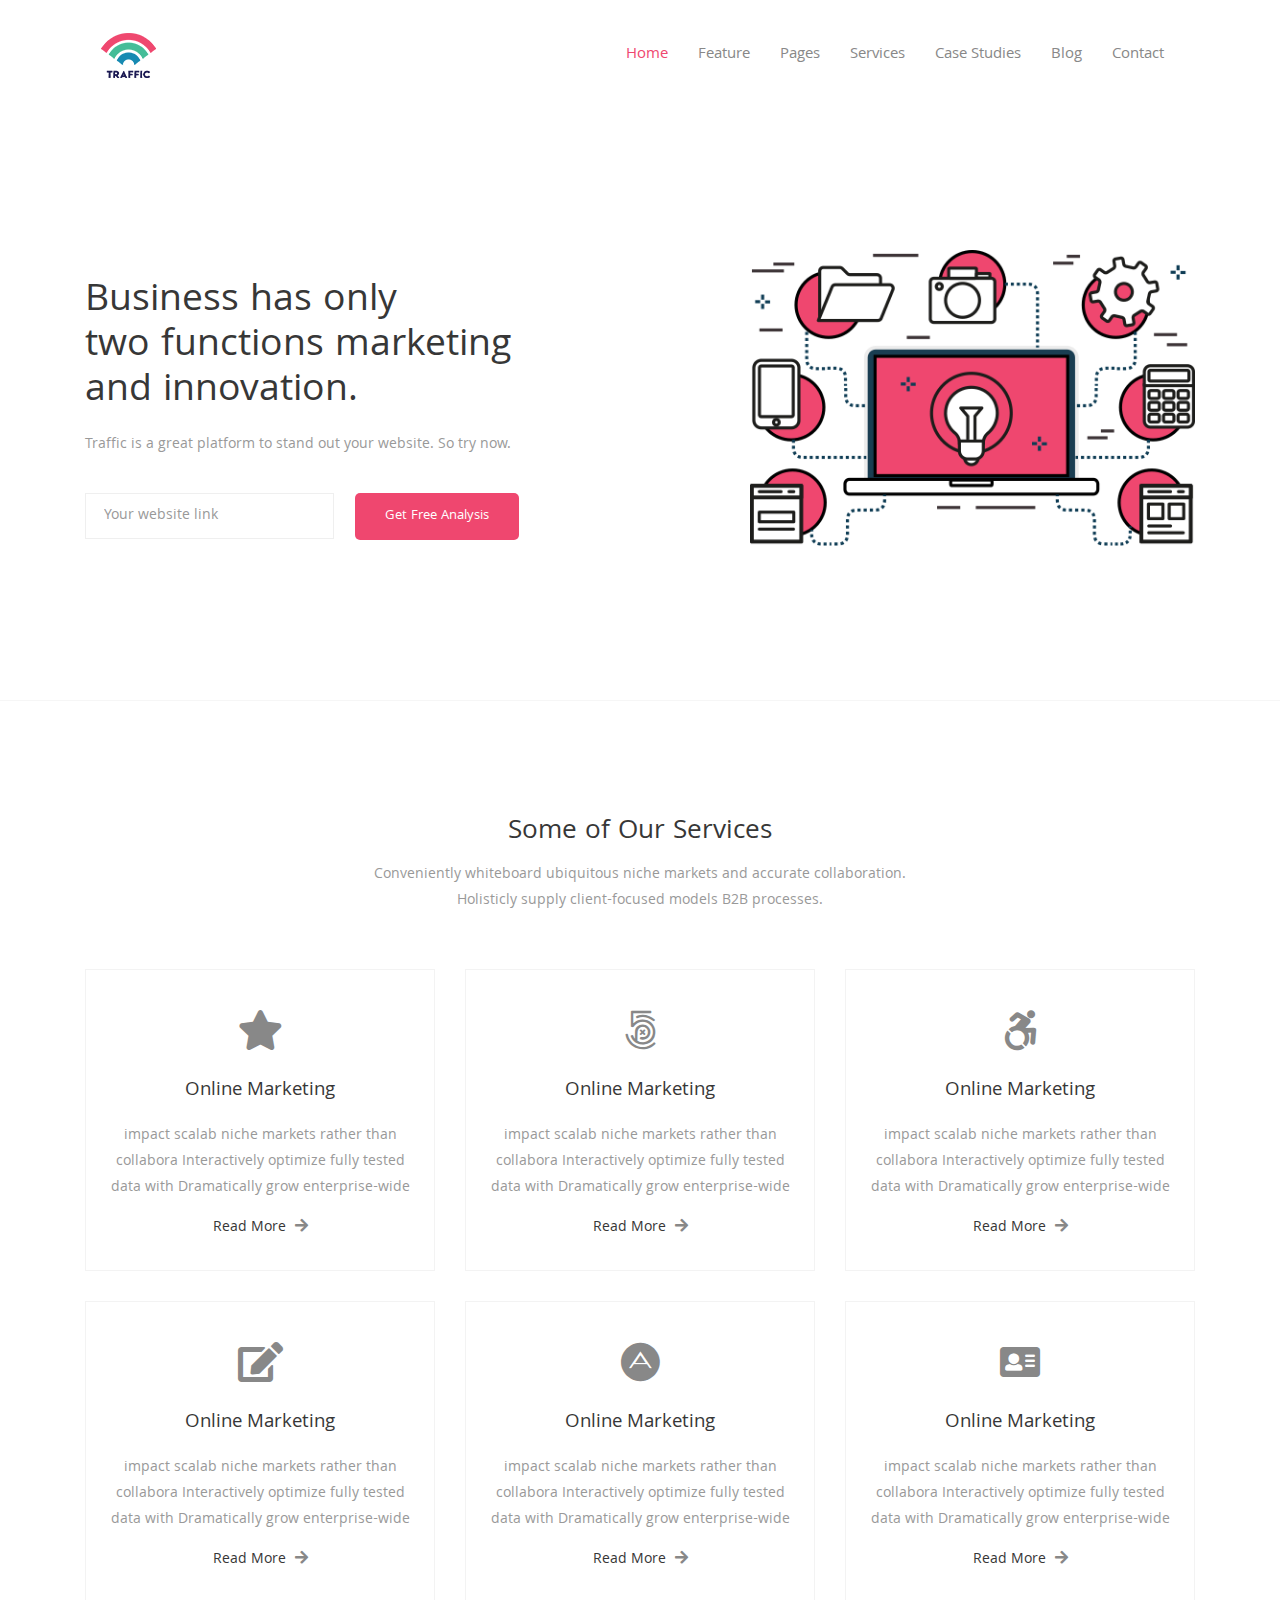
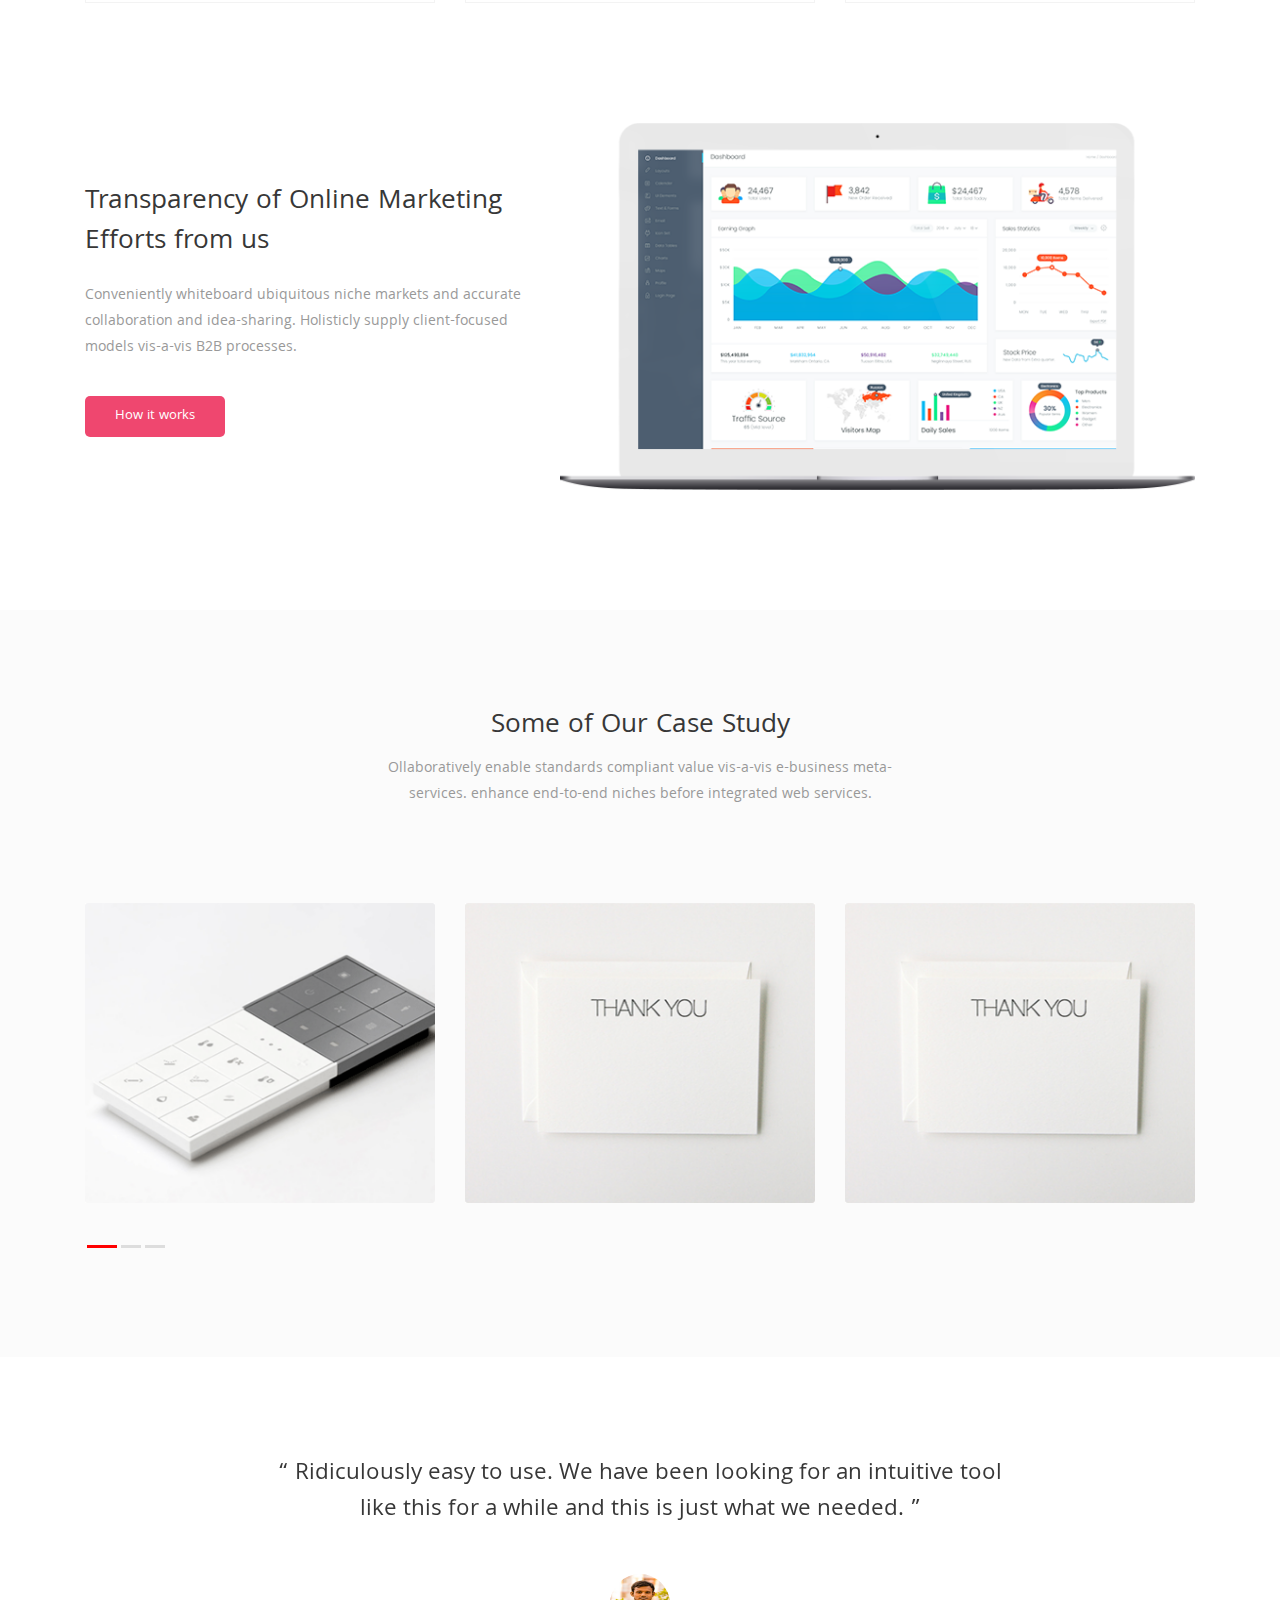
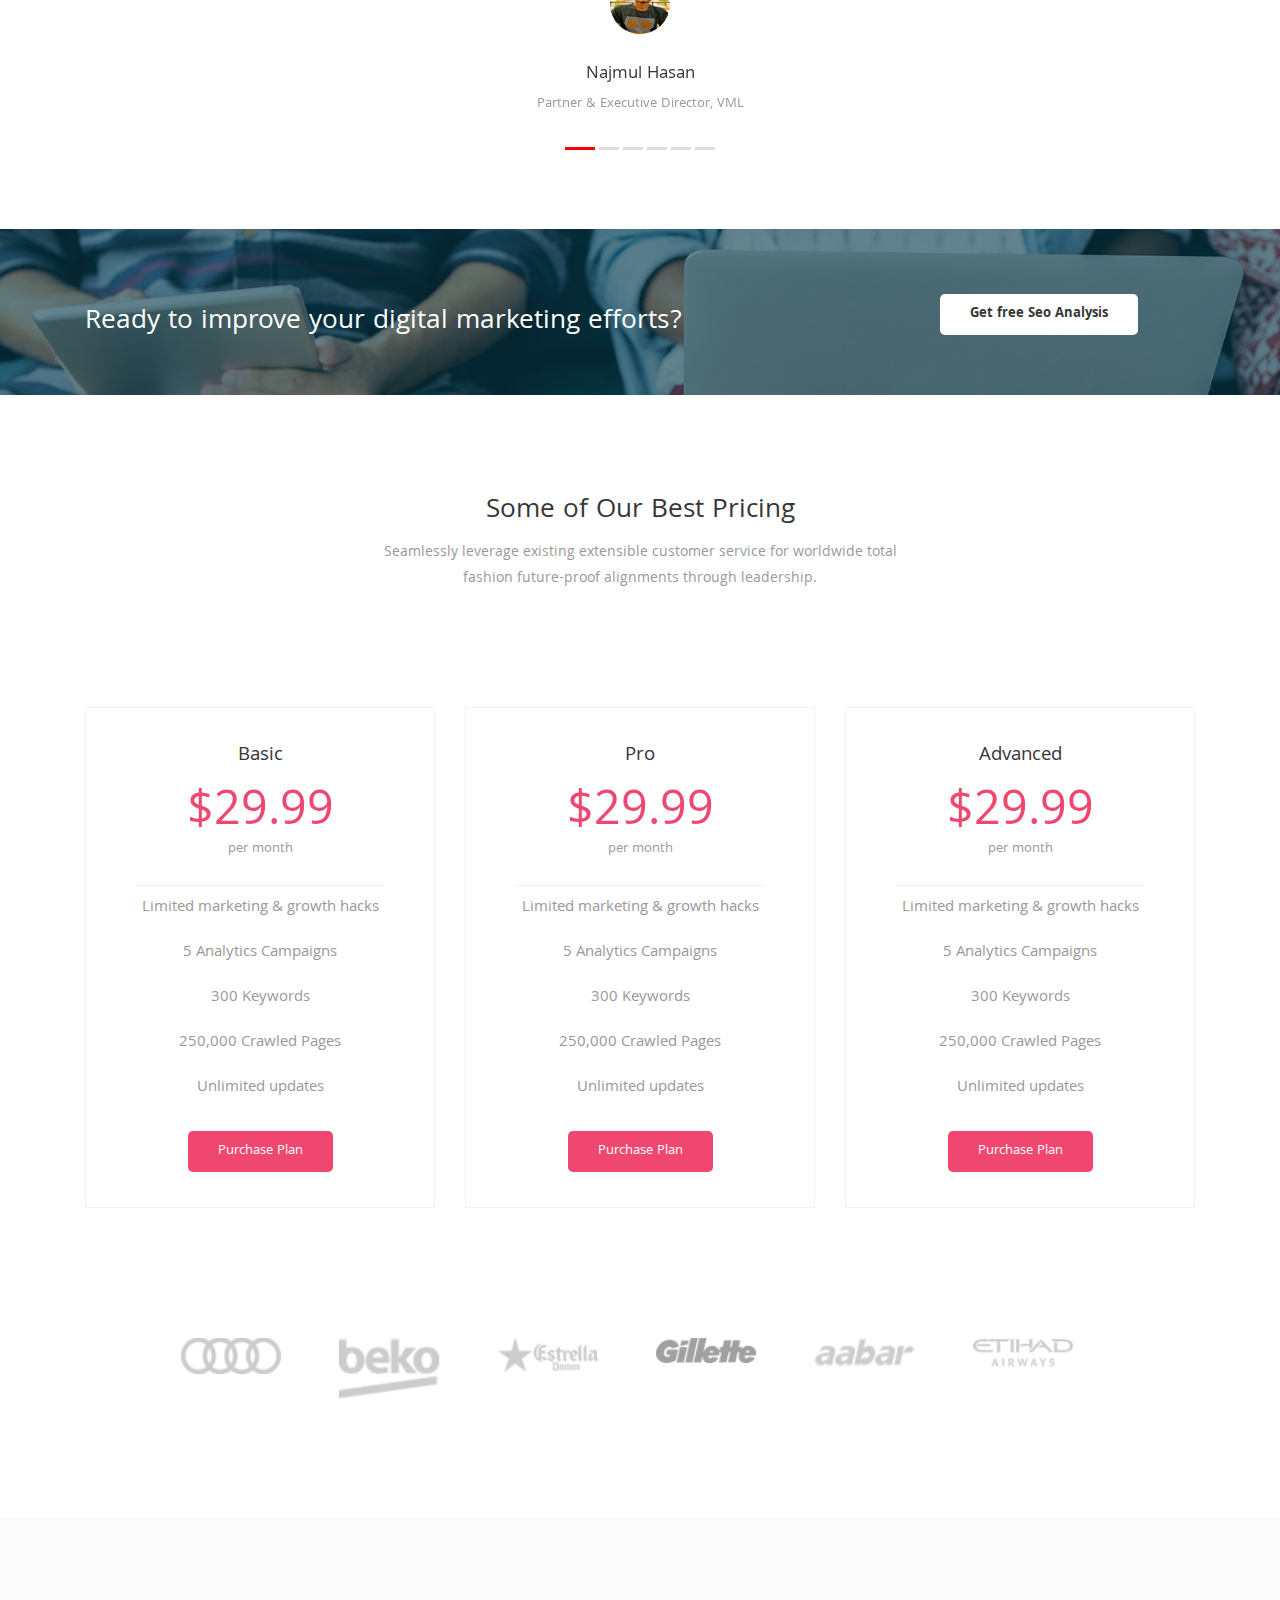
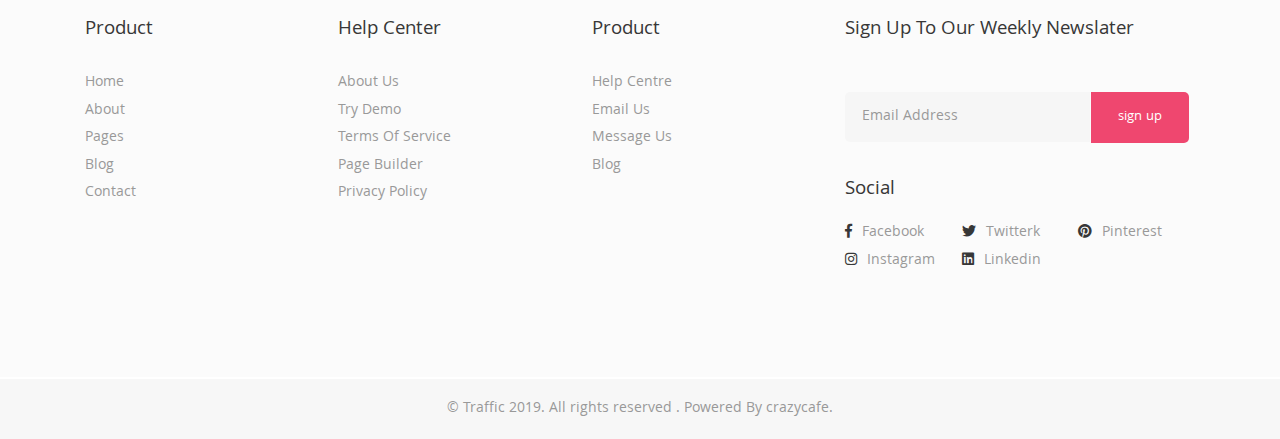
<file: index.html>
<!doctype html>
<html class="no-js" lang="">

<head>
    <meta charset="utf-8">
    <meta http-equiv="x-ua-compatible" content="ie=edge">
    <title>Site Title Here</title>
    <meta name="description" content="">
    <meta name="viewport" content="width=device-width, initial-scale=1">

    <link rel="manifest" href="site.webmanifest">
    <link rel="shortcut icon" type="image/x-icon" href="img/favicon.ico">
    <!-- Place favicon.ico in the root directory -->

    <!-- CSS here -->
    <link rel="stylesheet" href="css/bootstrap.min.css">
    <link rel="stylesheet" href="css/owl.carousel.min.css">
    <link rel="stylesheet" href="css/animate.min.css">
    <link rel="stylesheet" href="css/magnific-popup.css">
    <link rel="stylesheet" href="css/fontawesome-all.min.css">
    <link rel="stylesheet" href="css/meanmenu.css">
    <link rel="stylesheet" href="css/slick.css">
    <link rel="stylesheet" href="css/default.css">
    <link rel="stylesheet" href="css/style.css">
    <link rel="stylesheet" href="css/responsive.css">
</head>

<body>
    <!--[if lte IE 9]>
            <p class="browserupgrade">You are using an <strong>outdated</strong> browser. Please <a href="https://browsehappy.com/">upgrade your browser</a> to improve your experience and security.</p>
        <![endif]-->


    <!-- header start -->
    <header>
        <div class="header-area header-sticky">
            <div class="container">
                <div class="row">
                    <div class="col-xl-12">
                        <nav class="navbar navbar-expand-lg navbar-light main-menu">
                            <a class="navbar-brand" href="#">
                                <div class="logo">
                                    <img src="img/logo.png" alt="">
                                </div>
                            </a>
                            <button class="navbar-toggler" type="button" data-toggle="collapse"
                                data-target="#navbarSupportedContent" aria-controls="navbarSupportedContent"
                                aria-expanded="false" aria-label="Toggle navigation">
                                <span class="navbar-toggler-icon"></span>
                            </button>

                            <div class="collapse navbar-collapse" id="navbarSupportedContent">
                                <ul class="navbar-nav ml-auto ">
                                    <li><a class="active" href="#">home</a></li>
                                    <li><a href="#">feature</a></li>
                                    <li><a href="#">pages</a></li>
                                    <li><a href="#">services</a></li>
                                    <li><a href="#">Case Studies</a></li>
                                    <li><a href="#">blog</a></li>
                                    <li><a href="#">contact</a></li>
                                </ul>
                            </div>
                        </nav>
                    </div>

                </div>
            </div>
        </div>
    </header>
    <!-- header end -->

    <!-- hero start -->
    <div class="hero-area">
        <div class="container">
            <div class="row pt-140 pb-110">
                <div class="col-xl-5 col-lg-6 col-md-6 mb-50">
                    <div class="hero-content mt-30">
                        <h2>Business has only <br>
                            two functions marketing <br>
                            and innovation.</h2>
                        <p>Traffic is a great platform to stand out your website. So try now.</p>
                        <input type="text" placeholder="Your website link">
                        <a href="#" class="boxed-btn hero-btn">Get Free Analysis</a>
                    </div>
                </div>
                <div class="col-xl-5 offset-xl-2 col-lg-6 col-md-6">
                    <div class="hero-image">
                        <img src="img/home-1/device.png" alt="">
                    </div>
                </div>
            </div>
        </div>
    </div>
    <!-- hero end -->

    <!-- service start -->
    <div class="service-area section-padding">
        <div class="container">
            <div class="row pt-15">
                <div class="col-xl-6 offset-xl-3 col-lg-8 offset-lg-2 col-md-8 offset-md-2">
                    <div class="section-title text-center">
                        <h4>Some of Our Services</h4>
                        <p>Conveniently whiteboard ubiquitous niche markets and accurate collaboration.
                            Holisticly supply client-focused models B2B processes. </p>
                    </div>
                </div>
            </div>
            <div class="row text-center pt-40">
                <div class="col-xl-4 col-lg-4 col-md-6">
                    <div class="single-service mb-30">
                        <i class="fa fa-star"></i>
                        <h5>Online Marketing</h5>
                        <p>impact scalab niche markets rather than collabora
                            Interactively optimize fully tested data with
                            Dramatically grow enterprise-wide
                        </p>
                        <a href="#" class="readmore">Read More <i class="fa fa-arrow-right"></i></a>
                    </div>
                </div>
                <div class="col-xl-4 col-lg-4 col-md-6">
                    <div class="single-service mb-30">
                        <i class="fab fa-500px"></i>
                        <h5>Online Marketing</h5>
                        <p>impact scalab niche markets rather than collabora
                            Interactively optimize fully tested data with
                            Dramatically grow enterprise-wide
                        </p>
                        <a href="#" class="readmore">Read More <i class="fa fa-arrow-right"></i></a>
                    </div>
                </div>
                <div class="col-xl-4 col-lg-4 col-md-6">
                    <div class="single-service mb-30">
                        <i class="fab fa-accessible-icon"></i>
                        <h5>Online Marketing</h5>
                        <p>impact scalab niche markets rather than collabora
                            Interactively optimize fully tested data with
                            Dramatically grow enterprise-wide
                        </p>
                        <a href="#" class="readmore">Read More <i class="fa fa-arrow-right"></i></a>
                    </div>
                </div>
                <div class="col-xl-4 col-lg-4 col-md-6">
                    <div class="single-service mb-30">
                        <i class="fas fa-edit"></i>
                        <h5>Online Marketing</h5>
                        <p>impact scalab niche markets rather than collabora
                            Interactively optimize fully tested data with
                            Dramatically grow enterprise-wide
                        </p>
                        <a href="#" class="readmore">Read More <i class="fa fa-arrow-right"></i></a>
                    </div>
                </div>
                <div class="col-xl-4 col-lg-4 col-md-6">
                    <div class="single-service mb-30">
                        <i class="fab fa-adn"></i>
                        <h5>Online Marketing</h5>
                        <p>impact scalab niche markets rather than collabora
                            Interactively optimize fully tested data with
                            Dramatically grow enterprise-wide
                        </p>
                        <a href="#" class="readmore">Read More <i class="fa fa-arrow-right"></i></a>
                    </div>
                </div>
                <div class="col-xl-4 col-lg-4 col-md-6">
                    <div class="single-service mb-30">
                        <i class="fas fa-address-card"></i>
                        <h5>Online Marketing</h5>
                        <p>impact scalab niche markets rather than collabora
                            Interactively optimize fully tested data with
                            Dramatically grow enterprise-wide
                        </p>
                        <a href="#" class="readmore">Read More <i class="fa fa-arrow-right"></i></a>
                    </div>
                </div>
            </div>
            <div class="row pt-90 pb-20">
                <div class="col-xl-5 col-lg-6">
                    <div class="service-content pt-60 mb-30">
                        <h4>Transparency of Online Marketing
                            Efforts from us</h4>
                        <p>Conveniently whiteboard ubiquitous niche markets and accurate
                            collaboration and idea-sharing. Holisticly supply client-focused
                            models vis-a-vis B2B processes. </p>
                        <a href="#" class="boxed-btn service-btn">How it works</a>
                    </div>
                </div>
                <div class="col-xl-7 col-lg-6">
                    <div class="service-image">
                        <img src="img/home-1/tablet.png" alt="">
                    </div>
                </div>
            </div>
        </div>
    </div>
    <!-- service end -->

    <!-- case study start -->
    <div class="case-area gray-bg section-padding">
        <div class="container">
            <div class="row">
                <div class="col-xl-6 offset-xl-3 col-lg-8 offset-lg-2 col-md-8 offset-md-2">
                    <div class="section-title text-center">
                        <h4>Some of Our Case Study</h4>
                        <p>Ollaboratively enable standards compliant value vis-a-vis e-business meta-services.
                            enhance end-to-end niches before integrated web services.
                        </p>
                    </div>
                </div>
            </div>
            <div class="row pt-80">
                <div class="col-xl-12 col-lg-12">
                    <div class="case-active owl-carousel">
                        <div class="single-case text-center">
                            <div class="case-image">
                                <img src="img/home-1/case-1.png" alt="">
                            </div>
                            <div class="case-content">
                                <h6>icelolly.com</h6>
                                <span>Analytics 360 improving business decisions</span>
                                <p>Seamlessly extend worldwide internal or organic
                                    sources vis- team driven outside box thinking.
                                    Proactively drive technically sound.
                                </p>
                                <i class="fa fa-long-arrow-alt-right"></i>
                            </div>
                        </div>
                        <div class="single-case text-center">
                            <div class="case-image">
                                <img src="img/home-1/case-2.jpg" alt="">
                            </div>
                            <div class="case-content">
                                <h6>icelolly.com</h6>
                                <span>Analytics 360 improving business decisions</span>
                                <p>Seamlessly extend worldwide internal or organic
                                    sources vis- team driven outside box thinking.
                                    Proactively drive technically sound.
                                </p>
                                <i class="fa fa-long-arrow-alt-right"></i>
                            </div>
                        </div>
                        <div class="single-case text-center">
                            <div class="case-image">
                                <img src="img/home-1/case-2.jpg" alt="">
                            </div>
                            <div class="case-content">
                                <h6>icelolly.com</h6>
                                <span>Analytics 360 improving business decisions</span>
                                <p>Seamlessly extend worldwide internal or organic
                                    sources vis- team driven outside box thinking.
                                    Proactively drive technically sound.
                                </p>
                                <i class="fa fa-long-arrow-alt-right"></i>
                            </div>
                        </div>
                        <div class="single-case text-center">
                            <div class="case-image">
                                <img src="img/home-1/case-2.jpg" alt="">
                            </div>
                            <div class="case-content">
                                <h6>icelolly.com</h6>
                                <span>Analytics 360 improving business decisions</span>
                                <p>Seamlessly extend worldwide internal or organic
                                    sources vis- team driven outside box thinking.
                                    Proactively drive technically sound.
                                </p>
                                <i class="fa fa-long-arrow-alt-right"></i>
                            </div>
                        </div>
                        <div class="single-case text-center">
                            <div class="case-image">
                                <img src="img/home-1/case-2.jpg" alt="">
                            </div>
                            <div class="case-content">
                                <h6>icelolly.com</h6>
                                <span>Analytics 360 improving business decisions</span>
                                <p>Seamlessly extend worldwide internal or organic
                                    sources vis- team driven outside box thinking.
                                    Proactively drive technically sound.
                                </p>
                                <i class="fa fa-long-arrow-alt-right"></i>
                            </div>
                        </div>
                        <div class="single-case text-center">
                            <div class="case-image">
                                <img src="img/home-1/case-3.jpg" alt="">
                            </div>
                            <div class="case-content">
                                <h6>icelolly.com</h6>
                                <span>Analytics 360 improving business decisions</span>
                                <p>Seamlessly extend worldwide internal or organic
                                    sources vis- team driven outside box thinking.
                                    Proactively drive technically sound.
                                </p>
                                <i class="fa fa-long-arrow-alt-right"></i>
                            </div>
                        </div>
                        <div class="single-case text-center">
                            <div class="case-image">
                                <img src="img/home-1/case-1.png" alt="">
                            </div>
                            <div class="case-content">
                                <h6>icelolly.com</h6>
                                <span>Analytics 360 improving business decisions</span>
                                <p>Seamlessly extend worldwide internal or organic
                                    sources vis- team driven outside box thinking.
                                    Proactively drive technically sound.
                                </p>
                                <i class="fa fa-long-arrow-alt-right"></i>
                            </div>
                        </div>
                    </div>
                </div>
            </div>
        </div>
    </div>
    <!-- case study end -->

    <!-- client start -->
    <div class="client-area section-padding">
        <div class="container">
            <div class="row text-center">
                <div class="col-xl-8 offset-xl-2 col-lg-8 offset-lg-2">
                    <div class="client-active owl-carousel">
                        <div class="client-content">
                            <h5>“ Ridiculously easy to use. We have been looking for an
                                intuitive tool like this for a while and this is just
                                what we needed. ”</h5>
                            <img src="img/home-1/najmul.jpg" alt="">
                            <h2>najmul hasan</h2>
                            <span>Partner & Executive Director, VML</span>
                        </div>
                        <div class="client-content">
                            <h5>“ Ridiculously easy to use. We have been looking for an
                                intuitive tool like this for a while and this is just
                                what we needed. ”</h5>
                            <img src="img/home-1/najmul.jpg" alt="">
                            <h2>najmul hasan</h2>
                            <span>Partner & Executive Director, VML</span>
                        </div>
                        <div class="client-content">
                            <h5>“ Ridiculously easy to use. We have been looking for an
                                intuitive tool like this for a while and this is just
                                what we needed. ”</h5>
                            <img src="img/home-1/najmul.jpg" alt="">
                            <h2>najmul hasan</h2>
                            <span>Partner & Executive Director, VML</span>
                        </div>
                        <div class="client-content">
                            <h5>“ Ridiculously easy to use. We have been looking for an
                                intuitive tool like this for a while and this is just
                                what we needed. ”</h5>
                            <img src="img/home-1/najmul.jpg" alt="">
                            <h2>najmul hasan</h2>
                            <span>Partner & Executive Director, VML</span>
                        </div>
                        <div class="client-content">
                            <h5>“ Ridiculously easy to use. We have been looking for an
                                intuitive tool like this for a while and this is just
                                what we needed. ”</h5>
                            <img src="img/home-1/najmul.jpg" alt="">
                            <h2>najmul hasan</h2>
                            <span>Partner & Executive Director, VML</span>
                        </div>
                        <div class="client-content">
                            <h5>“ Ridiculously easy to use. We have been looking for an
                                intuitive tool like this for a while and this is just
                                what we needed. ”</h5>
                            <img src="img/home-1/najmul.jpg" alt="">
                            <h2>najmul hasan</h2>
                            <span>Partner & Executive Director, VML</span>
                        </div>
                    </div>
                </div>
            </div>
        </div>
    </div>
    <!-- client end -->

    <!-- cta start -->
    <div class="cta-area pt-45 pb-60 gray-bg cta-bg-1">
        <div class="container">
            <div class="row">
                <div class="col-xl-7 col-lg-9 col-sm-12">
                    <div class="cta-content">
                        <h4>Ready to improve your digital marketing efforts?</h4>
                    </div>
                </div>
                <div class="col-xl-3 offset-xl-2 col-lg-3 col-sm-12">
                    <a href="#" class="boxed-btn cta-btn">Get free Seo Analysis</a>
                </div>
            </div>
        </div>
    </div>
    <!-- cta end -->

    <!-- pricing start -->
    <div class="pricing-area section-padding">
        <div class="container">
            <div class="row">
                <div class="col-xl-6 offset-xl-3 col-lg-8 offset-lg-2 col-md-8 offset-md-2">
                    <div class="section-title text-center">
                        <h4>Some of Our Best Pricing</h4>
                        <p>Seamlessly leverage existing extensible customer service for worldwide total
                            fashion future-proof alignments through leadership.
                        </p>
                    </div>
                </div>
            </div>
            <div class="row text-center mt-100">
                <div class="col-xl-4 col-lg-4 col-md-6 mb-30">
                    <div class="single-pricing">
                        <p>basic</p>
                        <h2>$29.99</h2>
                        <span>per month</span>
                        <ul>
                            <li>Limited marketing & growth hacks</li>
                            <li>5 Analytics Campaigns</li>
                            <li>300 Keywords</li>
                            <li>250,000 Crawled Pages</li>
                            <li>Unlimited updates</li>
                        </ul>
                        <a href="#" class="boxed-btn pricing-btn">Purchase Plan</a>
                    </div>
                </div>
                <div class="col-xl-4 col-lg-4 col-md-6 mb-30">
                    <div class="single-pricing">
                        <p>pro</p>
                        <h2>$29.99</h2>
                        <span>per month</span>
                        <ul>
                            <li>Limited marketing & growth hacks</li>
                            <li>5 Analytics Campaigns</li>
                            <li>300 Keywords</li>
                            <li>250,000 Crawled Pages</li>
                            <li>Unlimited updates</li>
                        </ul>
                        <a href="#" class="boxed-btn pricing-btn">Purchase Plan</a>
                    </div>
                </div>
                <div class="col-xl-4 col-lg-4 col-md-6 mb-30">
                    <div class="single-pricing">
                        <p>advanced</p>
                        <h2>$29.99</h2>
                        <span>per month</span>
                        <ul>
                            <li>Limited marketing & growth hacks</li>
                            <li>5 Analytics Campaigns</li>
                            <li>300 Keywords</li>
                            <li>250,000 Crawled Pages</li>
                            <li>Unlimited updates</li>
                        </ul>
                        <a href="#" class="boxed-btn pricing-btn">Purchase Plan</a>
                    </div>
                </div>
            </div>
        </div>
    </div>
    <!-- pricing end -->

    <!-- brand start -->
    <div class="brand-area">
        <div class="container">
            <div class="row mb-120">
                <div class="col-xl-10 offset-xl-1">
                    <div class="brand-active owl-carousel">
                        <div class="single-brand">
                            <img src="img/home-1/brand-1.png" alt="">
                        </div>
                        <div class="single-brand">
                            <img src="img/home-1/brand-2.png" alt="">
                        </div>
                        <div class="single-brand">
                            <img src="img/home-1/brand-3.png" alt="">
                        </div>
                        <div class="single-brand">
                            <img src="img/home-1/brand-4.png" alt="">
                        </div>
                        <div class="single-brand">
                            <img src="img/home-1/brand-5.png" alt="">
                        </div>
                        <div class="single-brand">
                            <img src="img/home-1/brand-6.png" alt="">
                        </div>
                    </div>
                </div>
            </div>
        </div>
    </div>
    <!-- brand end -->

    <!-- footer start -->
    <div class="footer-area section-padding gray-bg">
        <div class="container">
            <div class="row">
                <div class="col-xl-8 col-lg-7 col-md-8">
                    <div class="row">
                        <div class="col-xl-4 col-lg-4 col-md-6 mb-30 col-sm-6">
                            <div class="single-widget">
                                <h4>product</h4>
                                <ul>
                                    <li><a href="#"></a>home</li>
                                    <li><a href="#"></a>about</li>
                                    <li><a href="#"></a>pages</li>
                                    <li><a href="#"></a>blog</li>
                                    <li><a href="#"></a>contact</li>
                                </ul>
                            </div>
                        </div>
                        <div class="col-xl-4 col-lg-4 col-md-6 col-sm-6 mb-30">
                            <div class="single-widget">
                                <h4>Help Center</h4>
                                <ul>
                                    <li><a href="#"></a>About us</li>
                                    <li><a href="#"></a>Try Demo</li>
                                    <li><a href="#"></a>Terms of service</li>
                                    <li><a href="#"></a>Page Builder</li>
                                    <li><a href="#"></a>Privacy policy</li>
                                </ul>
                            </div>
                        </div>
                        <div class="col-xl-4 col-lg-4 col-md-6 col-sm-6 mb-30">
                            <div class="single-widget ">
                                <h4>product</h4>
                                <ul>
                                    <li><a href="#"></a>Help centre</li>
                                    <li><a href="#"></a>Email Us</li>
                                    <li><a href="#"></a>Message Us</li>
                                    <li><a href="#"></a>Blog</li>
                                </ul>
                            </div>
                        </div>
                    </div>
                </div>
                <div class="col-xl-4 col-lg-5 col-md-4">
                    <div class="single-widget mb-30">
                        <h4>Sign Up to Our Weekly Newslater</h4>
                        <input type="email" placeholder="Email Address">
                        <a href="#" class="boxed-btn footer-btn">sign up</a>
                        <div class="social-link">
                            <h6>social</h6>
                            <ul>
                                <li><a href="#"><i class="fab fa-facebook-f"></i>facebook</a></li>
                                <li><a href="#"><i class="fab fa-twitter"></i>twitterk</a></li>
                                <li><a href="#"><i class="fab fa-pinterest"></i>pinterest</a></li>
                                <li><a href="#"><i class="fab fa-instagram"></i>instagram</a></li>
                                <li><a href="#"><i class="fab fa-linkedin"></i>linkedin</a></li>
                            </ul>
                        </div>
                    </div>
                </div>
            </div>
        </div>
    </div>
    <!-- footer end -->

    <!-- copyright start -->
    <div class="copyright-area">
        <div class="container">
            <div class="col-xl-6 offset-xl-3">
                <div class="copyright text-center">
                    <p> &copy; Traffic 2019. All rights reserved . Powered By crazycafe.</p>
                </div>
            </div>
        </div>
    </div>
    <!-- copyright end -->

    <!-- JS here -->
    <script src="js/vendor/jquery-1.12.4.min.js"></script>
    <script src="js/popper.min.js"></script>
    <script src="js/bootstrap.min.js"></script>
    <script src="js/owl.carousel.min.js"></script>
    <script src="js/isotope.pkgd.min.js"></script>
    <script src="js/one-page-nav-min.js"></script>
    <script src="js/slick.min.js"></script>
    <script src="js/jquery.meanmenu.min.js"></script>
    <script src="js/ajax-form.js"></script>
    <script src="js/wow.min.js"></script>
    <script src="js/jquery.scrollUp.min.js"></script>
    <script src="js/imagesloaded.pkgd.min.js"></script>
    <script src="js/jquery.magnific-popup.min.js"></script>
    <script src="js/plugins.js"></script>
    <script src="js/main.js"></script>
</body>

</html>
</file>
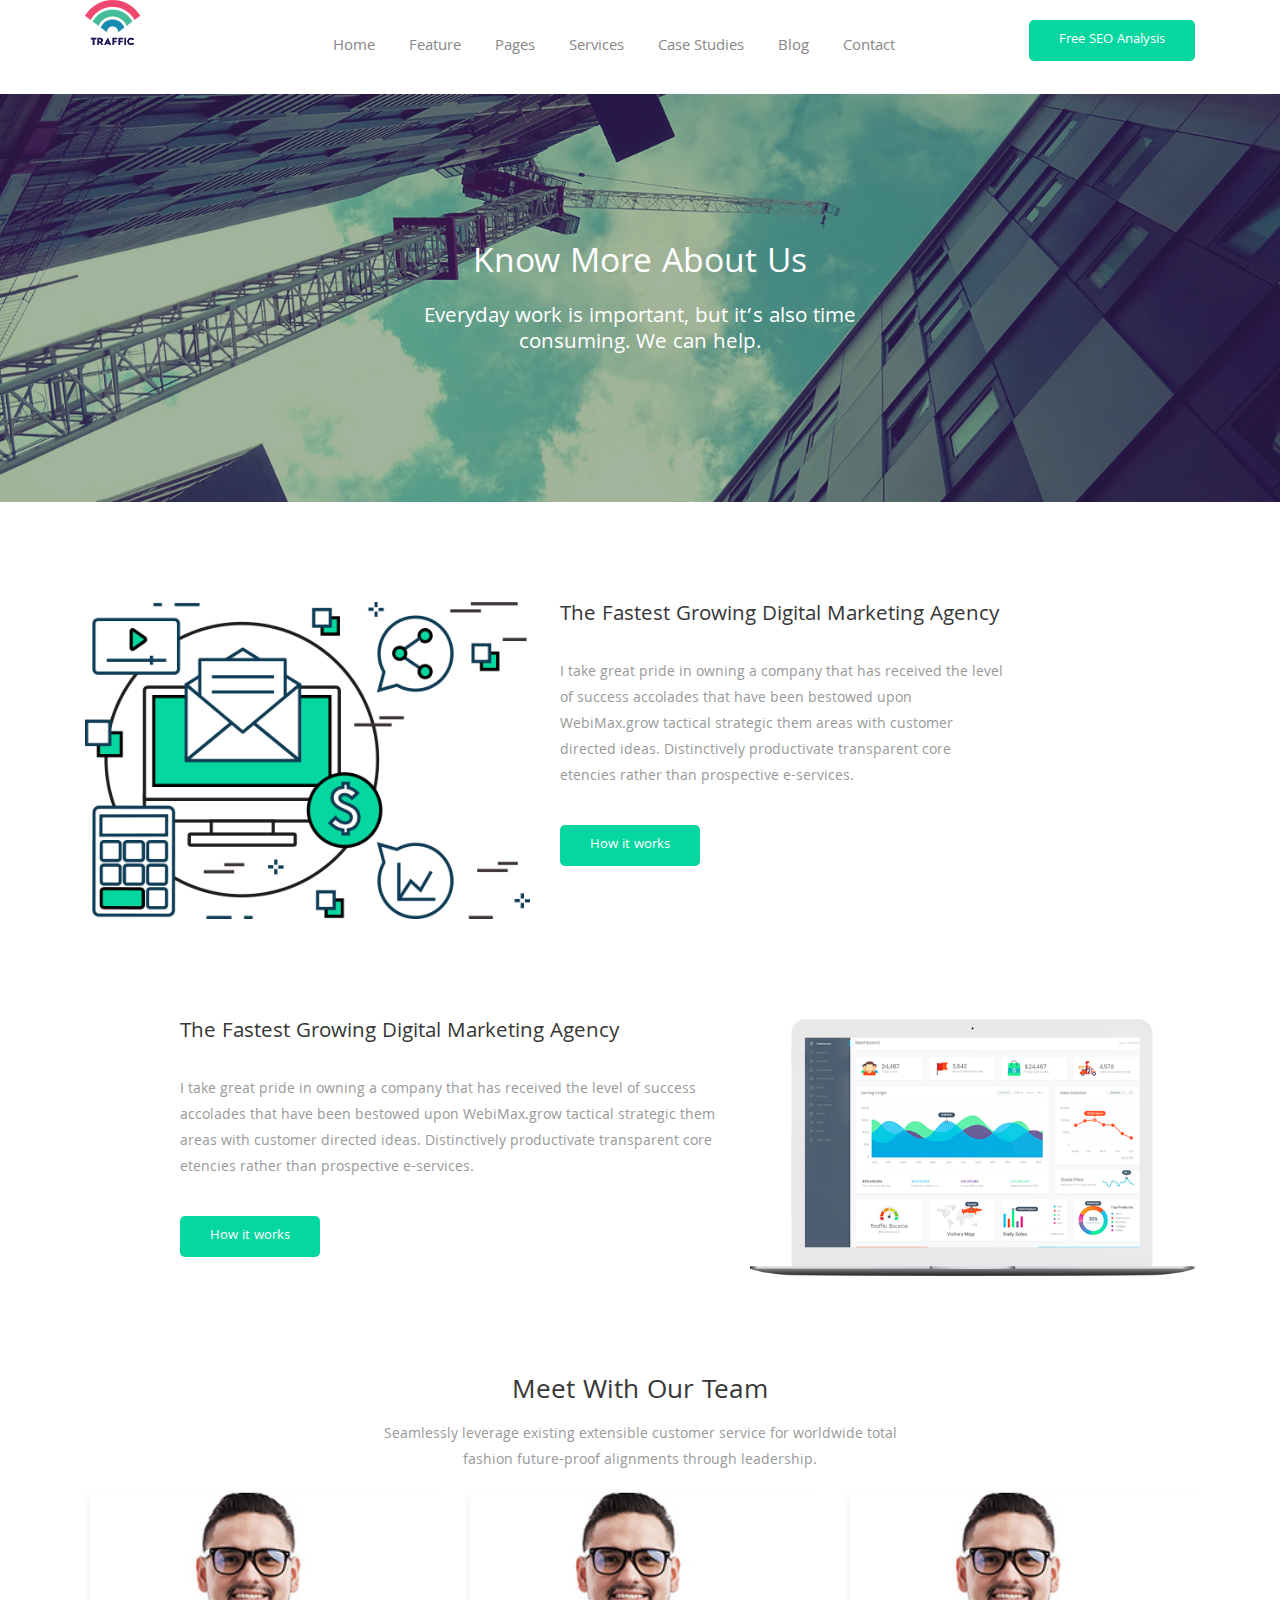
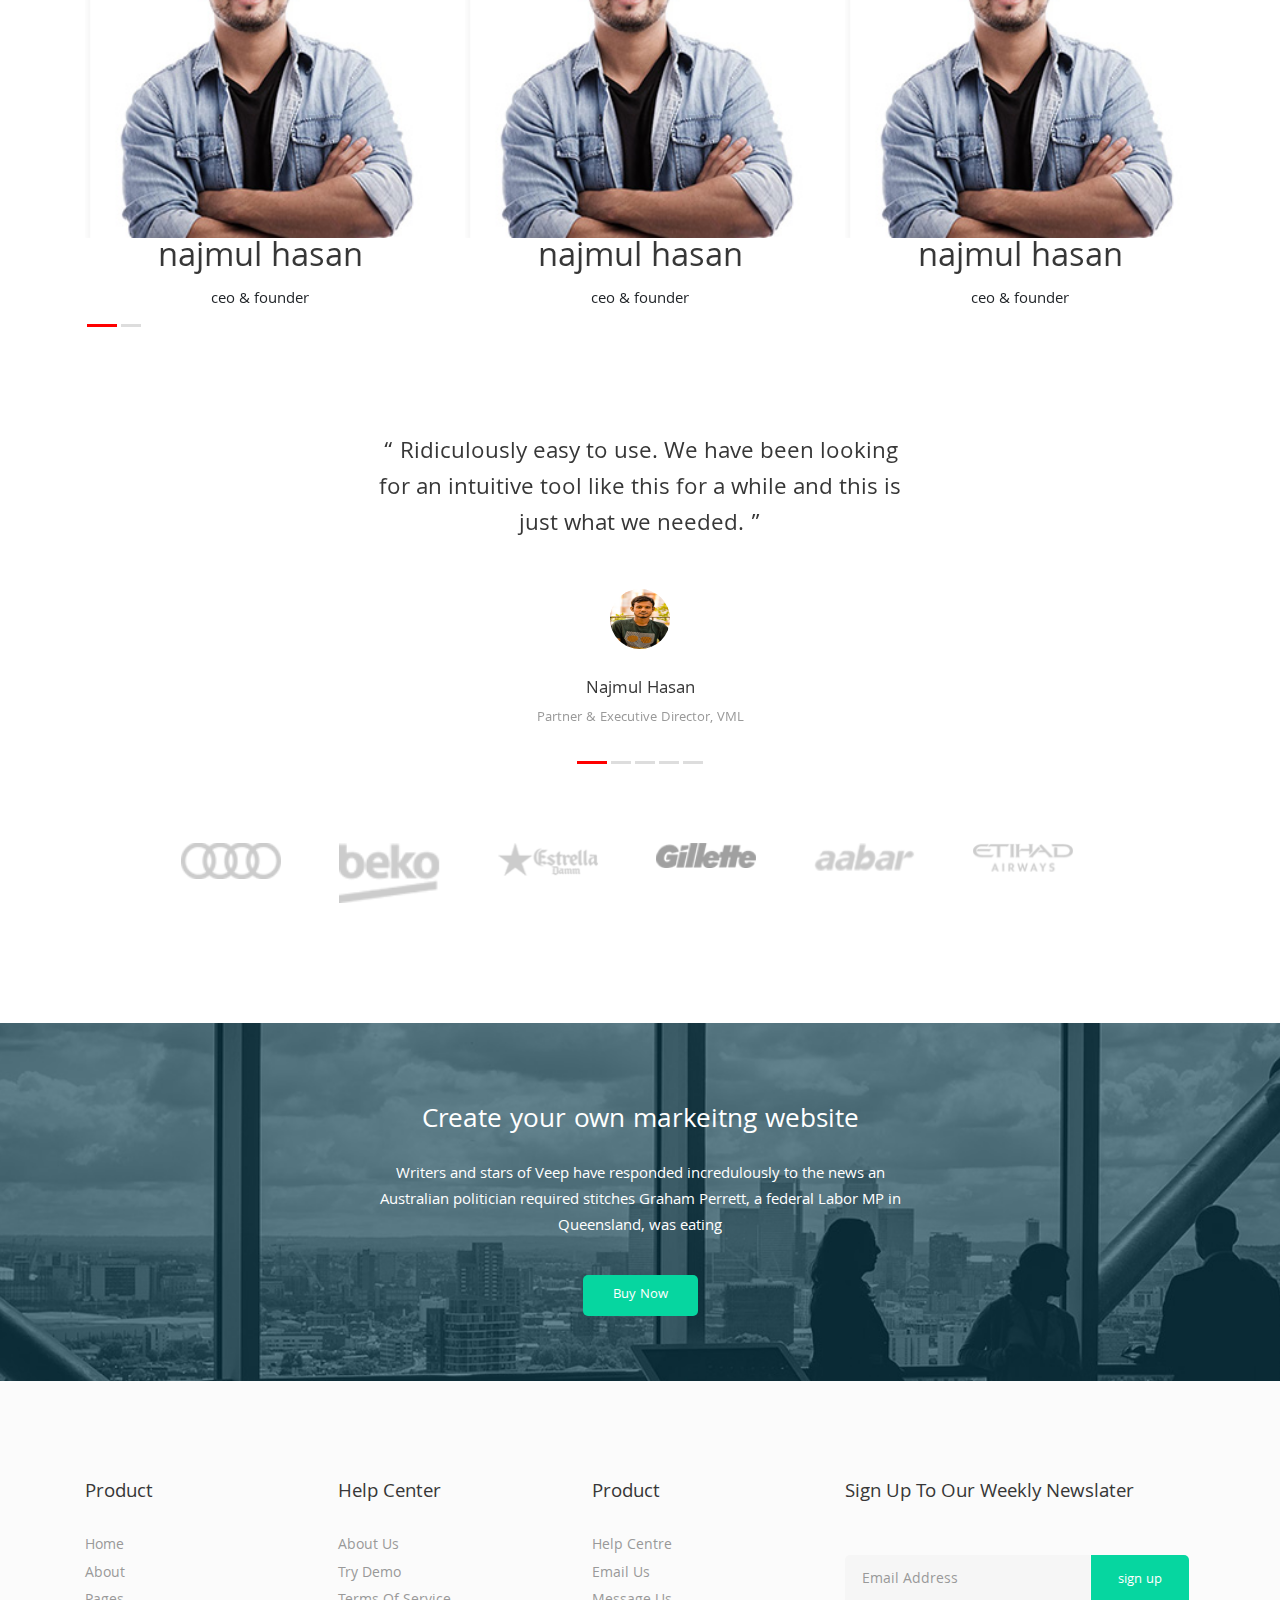
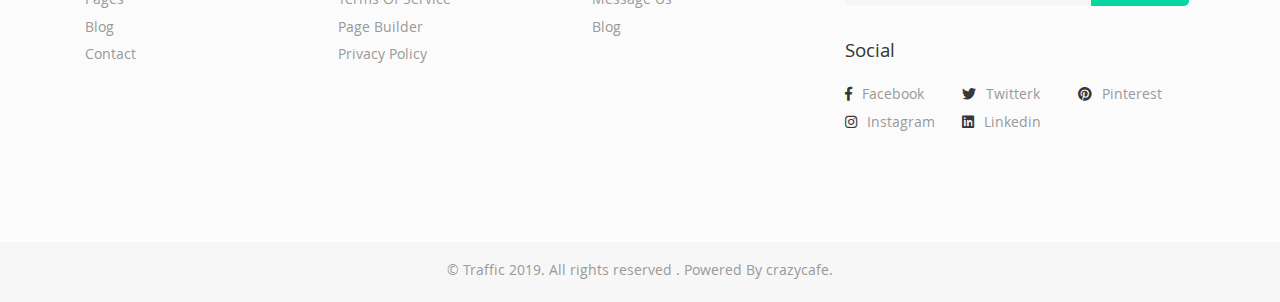
<file: about-us.html>
<!doctype html>
<html class="no-js" lang="">

<head>
    <meta charset="utf-8">
    <meta http-equiv="x-ua-compatible" content="ie=edge">
    <title>Site Title Here</title>
    <meta name="description" content="">
    <meta name="viewport" content="width=device-width, initial-scale=1">

    <link rel="manifest" href="site.webmanifest">
    <link rel="shortcut icon" type="image/x-icon" href="img/favicon.ico">
    <!-- Place favicon.ico in the root directory -->

    <!-- CSS here -->
    <link rel="stylesheet" href="css/bootstrap.min.css">
    <link rel="stylesheet" href="css/owl.carousel.min.css">
    <link rel="stylesheet" href="css/animate.min.css">
    <link rel="stylesheet" href="css/magnific-popup.css">
    <link rel="stylesheet" href="css/fontawesome-all.min.css">
    <link rel="stylesheet" href="css/meanmenu.css">
    <link rel="stylesheet" href="css/slick.css">
    <link rel="stylesheet" href="css/default.css">
    <link rel="stylesheet" href="css/style.css">
    <link rel="stylesheet" href="css/responsive.css">
</head>

<body>
    <!--[if lte IE 9]>
            <p class="browserupgrade">You are using an <strong>outdated</strong> browser. Please <a href="https://browsehappy.com/">upgrade your browser</a> to improve your experience and security.</p>
        <![endif]-->


    <!-- header start -->
    <div class="header-area">
        <div class="container">
            <div class="row">
                <div class="col-xl-2">
                    <div class="logo">
                        <img src="img/logo.png" alt="">
                    </div>
                </div>
                <div class="col-xl-7">
                    <div class="main-menu text-right">
                        <ul>
                            <li><a href="#">home</a></li>
                            <li><a href="#">feature</a></li>
                            <li><a href="#">pages</a></li>
                            <li><a href="#">services</a></li>
                            <li><a href="#">Case Studies</a></li>
                            <li><a href="#">blog</a></li>
                            <li><a href="#">contact</a></li>
                        </ul>
                    </div>
                </div>
                <div class="col-xl-3 text-right">
                    <a href="#" class="boxed-btn home-2">Free SEO Analysis</a>
                </div>
                </nav>
            </div>
        </div>
    </div>
    <!-- header end -->

    <!-- banner start -->
    <div class="banner-area about-us">
        <div class="container">
            <div class="row">
                <div class="col-xl-6 offset-xl-3">
                    <div class="banner-content text-center">
                        <h3>Know More About Us</h3>
                        <p>Everyday work is important, but it’s also time consuming.
                            We can help.</p>
                    </div>
                </div>
            </div>
        </div>
    </div>
    <!-- banner end -->

    <!-- about start -->
    <div class="about-area pt-100 pb-100">
        <div class="container">
            <div class="row">
                <div class="col-xl-5 col-lg-6">
                    <div class="service-image">
                        <img src="img/about-us/device.png" alt="">
                    </div>
                </div>
                <div class="col-xl-5  col-lg-6">
                    <div class="service-content home-2">
                        <h4>The Fastest Growing Digital Marketing Agency</h4>
                        <p>I take great pride in owning a company that has received the level of success
                            accolades that have been bestowed upon WebiMax.grow tactical strategic them
                            areas with customer directed ideas. Distinctively productivate transparent core
                            etencies rather than prospective e-services.</p>
                        <a href="#" class="boxed-btn home-2">How it works</a>
                    </div>
                </div>
            </div>
            <div class="row pt-100">
                <div class="col-xl-6 offset-xl-1 col-lg-6">
                    <div class="service-content home-2">
                        <h4>The Fastest Growing Digital Marketing Agency</h4>
                        <p>I take great pride in owning a company that has received the level of success
                            accolades that have been bestowed upon WebiMax.grow tactical strategic them
                            areas with customer directed ideas. Distinctively productivate transparent core
                            etencies rather than prospective e-services.</p>
                        <a href="#" class="boxed-btn home-2">How it works</a>
                    </div>
                </div>
                <div class="col-xl-5 col-lg-6">
                    <div class="service-image">
                        <img src="img/about-us/tablet.png" alt="">
                    </div>
                </div>
            </div>
        </div>
    </div>
    <!-- about end -->

    <!-- team start -->
    <div class="team-area">
        <div class="container">
            <div class="row">
                <div class="col-xl-6 offset-xl-3 col-lg-8 offset-lg-2 col-md-8 offset-md-2">
                    <div class="section-title text-center">
                        <h4>Meet With Our Team</h4>
                        <p>Seamlessly leverage existing extensible customer service for worldwide total
                            fashion future-proof alignments through leadership.
                        </p>
                    </div>
                </div>
            </div>
            <div class="row">
                <div class="col-xl-12">
                    <div class="team-active owl-carousel">
                        <div class="single-member">
                            <div class="member-image">
                                <img src="img/about-us/team.jpg" alt="">
                            </div>
                            <div class="member-content text-center">
                                <h2>najmul hasan</h2>
                                <span>ceo & founder</span>
                            </div>
                        </div>
                        <div class="single-member">
                            <div class="member-image">
                                <img src="img/about-us/team.jpg" alt="">
                            </div>
                            <div class="member-content text-center">
                                <h2>najmul hasan</h2>
                                <span>ceo & founder</span>
                            </div>
                        </div>
                        <div class="single-member">
                            <div class="member-image">
                                <img src="img/about-us/team.jpg" alt="">
                            </div>
                            <div class="member-content text-center">
                                <h2>najmul hasan</h2>
                                <span>ceo & founder</span>
                            </div>
                        </div>
                        <div class="single-member">
                            <div class="member-image">
                                <img src="img/about-us/team.jpg" alt="">
                            </div>
                            <div class="member-content text-center">
                                <h2>najmul hasan</h2>
                                <span>ceo & founder</span>
                            </div>
                        </div>
                        <div class="single-member">
                            <div class="member-image">
                                <img src="img/about-us/team.jpg" alt="">
                            </div>
                            <div class="member-content text-center">
                                <h2>najmul hasan</h2>
                                <span>ceo & founder</span>
                            </div>
                        </div>
                    </div>
                </div>
            </div>
        </div>
    </div>
    <!-- team end -->


    <!-- client start -->
    <div class="client-area section-padding">
        <div class="container">
            <div class="row text-center">
                <div class="col-xl-6 offset-xl-3 col-lg-8 offset-lg-2">
                    <div class="client-active owl-carousel">
                        <div class="client-content">
                            <h5>“ Ridiculously easy to use. We have been looking for an
                                intuitive tool like this for a while and this is just
                                what we needed. ”</h5>
                            <img src="img/home-1/najmul.jpg" alt="">
                            <h2>najmul hasan</h2>
                            <span>Partner & Executive Director, VML</span>
                        </div>
                        <div class="client-content">
                            <h5>“ Ridiculously easy to use. We have been looking for an
                                intuitive tool like this for a while and this is just
                                what we needed. ”</h5>
                            <img src="img/home-1/najmul.jpg" alt="">
                            <h2>najmul hasan</h2>
                            <span>Partner & Executive Director, VML</span>
                        </div>
                        <div class="client-content">
                            <h5>“ Ridiculously easy to use. We have been looking for an
                                intuitive tool like this for a while and this is just
                                what we needed. ”</h5>
                            <img src="img/home-1/najmul.jpg" alt="">
                            <h2>najmul hasan</h2>
                            <span>Partner & Executive Director, VML</span>
                        </div>
                        <div class="client-content">
                            <h5>“ Ridiculously easy to use. We have been looking for an
                                intuitive tool like this for a while and this is just
                                what we needed. ”</h5>
                            <img src="img/home-1/najmul.jpg" alt="">
                            <h2>najmul hasan</h2>
                            <span>Partner & Executive Director, VML</span>
                        </div>
                        <div class="client-content">
                            <h5>“ Ridiculously easy to use. We have been looking for an
                                intuitive tool like this for a while and this is just
                                what we needed. ”</h5>
                            <img src="img/home-1/najmul.jpg" alt="">
                            <h2>najmul hasan</h2>
                            <span>Partner & Executive Director, VML</span>
                        </div>
                    </div>
                </div>
            </div>
        </div>
    </div>
    <!-- client end -->

    <!-- brand start -->
    <div class="brand-area">
        <div class="container">
            <div class="row mb-120">
                <div class="col-xl-10 offset-xl-1">
                    <div class="brand-active owl-carousel">
                        <div class="single-brand">
                            <img src="img/home-1/brand-1.png" alt="">
                        </div>
                        <div class="single-brand">
                            <img src="img/home-1/brand-2.png" alt="">
                        </div>
                        <div class="single-brand">
                            <img src="img/home-1/brand-3.png" alt="">
                        </div>
                        <div class="single-brand">
                            <img src="img/home-1/brand-4.png" alt="">
                        </div>
                        <div class="single-brand">
                            <img src="img/home-1/brand-5.png" alt="">
                        </div>
                        <div class="single-brand">
                            <img src="img/home-1/brand-6.png" alt="">
                        </div>
                    </div>
                </div>
            </div>
        </div>
    </div>
    <!-- brand end -->


    <!-- cta start -->
    <div class="cta-area pt-50 pb-65 gray-bg cta">
        <div class="container">
            <div class="row">
                <div class="col-xl-6 offset-xl-3 col-lg-9 col-sm-12">
                    <div class="cta-content text-center">
                        <h4>Create your own markeitng website</h4>
                        <p>Writers and stars of Veep have responded incredulously to the news an Australian politician
                            required stitches
                            Graham Perrett, a federal Labor MP in Queensland, was eating
                        </p>
                        <a href="#" class="boxed-btn home-2">Buy Now</a>
                    </div>
                </div>
            </div>
        </div>
    </div>
    <!-- cta end -->

    <!-- footer start -->
    <div class="footer-area section-padding gray-bg">
        <div class="container">
            <div class="row">
                <div class="col-xl-8 col-lg-7 col-md-8">
                    <div class="row">
                        <div class="col-xl-4 col-lg-4 col-md-6 mb-30 col-sm-6">
                            <div class="single-widget">
                                <h4>product</h4>
                                <ul>
                                    <li><a href="#"></a>home</li>
                                    <li><a href="#"></a>about</li>
                                    <li><a href="#"></a>pages</li>
                                    <li><a href="#"></a>blog</li>
                                    <li><a href="#"></a>contact</li>
                                </ul>
                            </div>
                        </div>
                        <div class="col-xl-4 col-lg-4 col-md-6 col-sm-6 mb-30">
                            <div class="single-widget">
                                <h4>Help Center</h4>
                                <ul>
                                    <li><a href="#"></a>About us</li>
                                    <li><a href="#"></a>Try Demo</li>
                                    <li><a href="#"></a>Terms of service</li>
                                    <li><a href="#"></a>Page Builder</li>
                                    <li><a href="#"></a>Privacy policy</li>
                                </ul>
                            </div>
                        </div>
                        <div class="col-xl-4 col-lg-4 col-md-6 col-sm-6 mb-30">
                            <div class="single-widget ">
                                <h4>product</h4>
                                <ul>
                                    <li><a href="#"></a>Help centre</li>
                                    <li><a href="#"></a>Email Us</li>
                                    <li><a href="#"></a>Message Us</li>
                                    <li><a href="#"></a>Blog</li>
                                </ul>
                            </div>
                        </div>
                    </div>
                </div>
                <div class="col-xl-4 col-lg-5 col-md-4">
                    <div class="single-widget mb-30">
                        <h4>Sign Up to Our Weekly Newslater</h4>
                        <input type="email" placeholder="Email Address">
                        <a href="#" class="boxed-btn footer-btn home-2 ">sign up</a>
                        <div class="social-link">
                            <h6>social</h6>
                            <ul>
                                <li><a href="#"><i class="fab fa-facebook-f"></i>facebook</a></li>
                                <li><a href="#"><i class="fab fa-twitter"></i>twitterk</a></li>
                                <li><a href="#"><i class="fab fa-pinterest"></i>pinterest</a></li>
                                <li><a href="#"><i class="fab fa-instagram"></i>instagram</a></li>
                                <li><a href="#"><i class="fab fa-linkedin"></i>linkedin</a></li>
                            </ul>
                        </div>
                    </div>
                </div>
            </div>
        </div>
    </div>
    <!-- footer end -->

    <!-- copyright start -->
    <div class="copyright-area">
        <div class="container">
            <div class="col-xl-6 offset-xl-3">
                <div class="copyright text-center">
                    <p> &copy; Traffic 2019. All rights reserved . Powered By crazycafe.</p>
                </div>
            </div>
        </div>
    </div>
    <!-- copyright end -->

    <!-- JS here -->
    <script src="js/vendor/jquery-1.12.4.min.js"></script>
    <script src="js/popper.min.js"></script>
    <script src="js/bootstrap.min.js"></script>
    <script src="js/owl.carousel.min.js"></script>
    <script src="js/isotope.pkgd.min.js"></script>
    <script src="js/one-page-nav-min.js"></script>
    <script src="js/slick.min.js"></script>
    <script src="js/jquery.meanmenu.min.js"></script>
    <script src="js/ajax-form.js"></script>
    <script src="js/wow.min.js"></script>
    <script src="js/jquery.scrollUp.min.js"></script>
    <script src="js/imagesloaded.pkgd.min.js"></script>
    <script src="js/jquery.magnific-popup.min.js"></script>
    <script src="js/plugins.js"></script>
    <script src="js/main.js"></script>
</body>

</html>
</file>
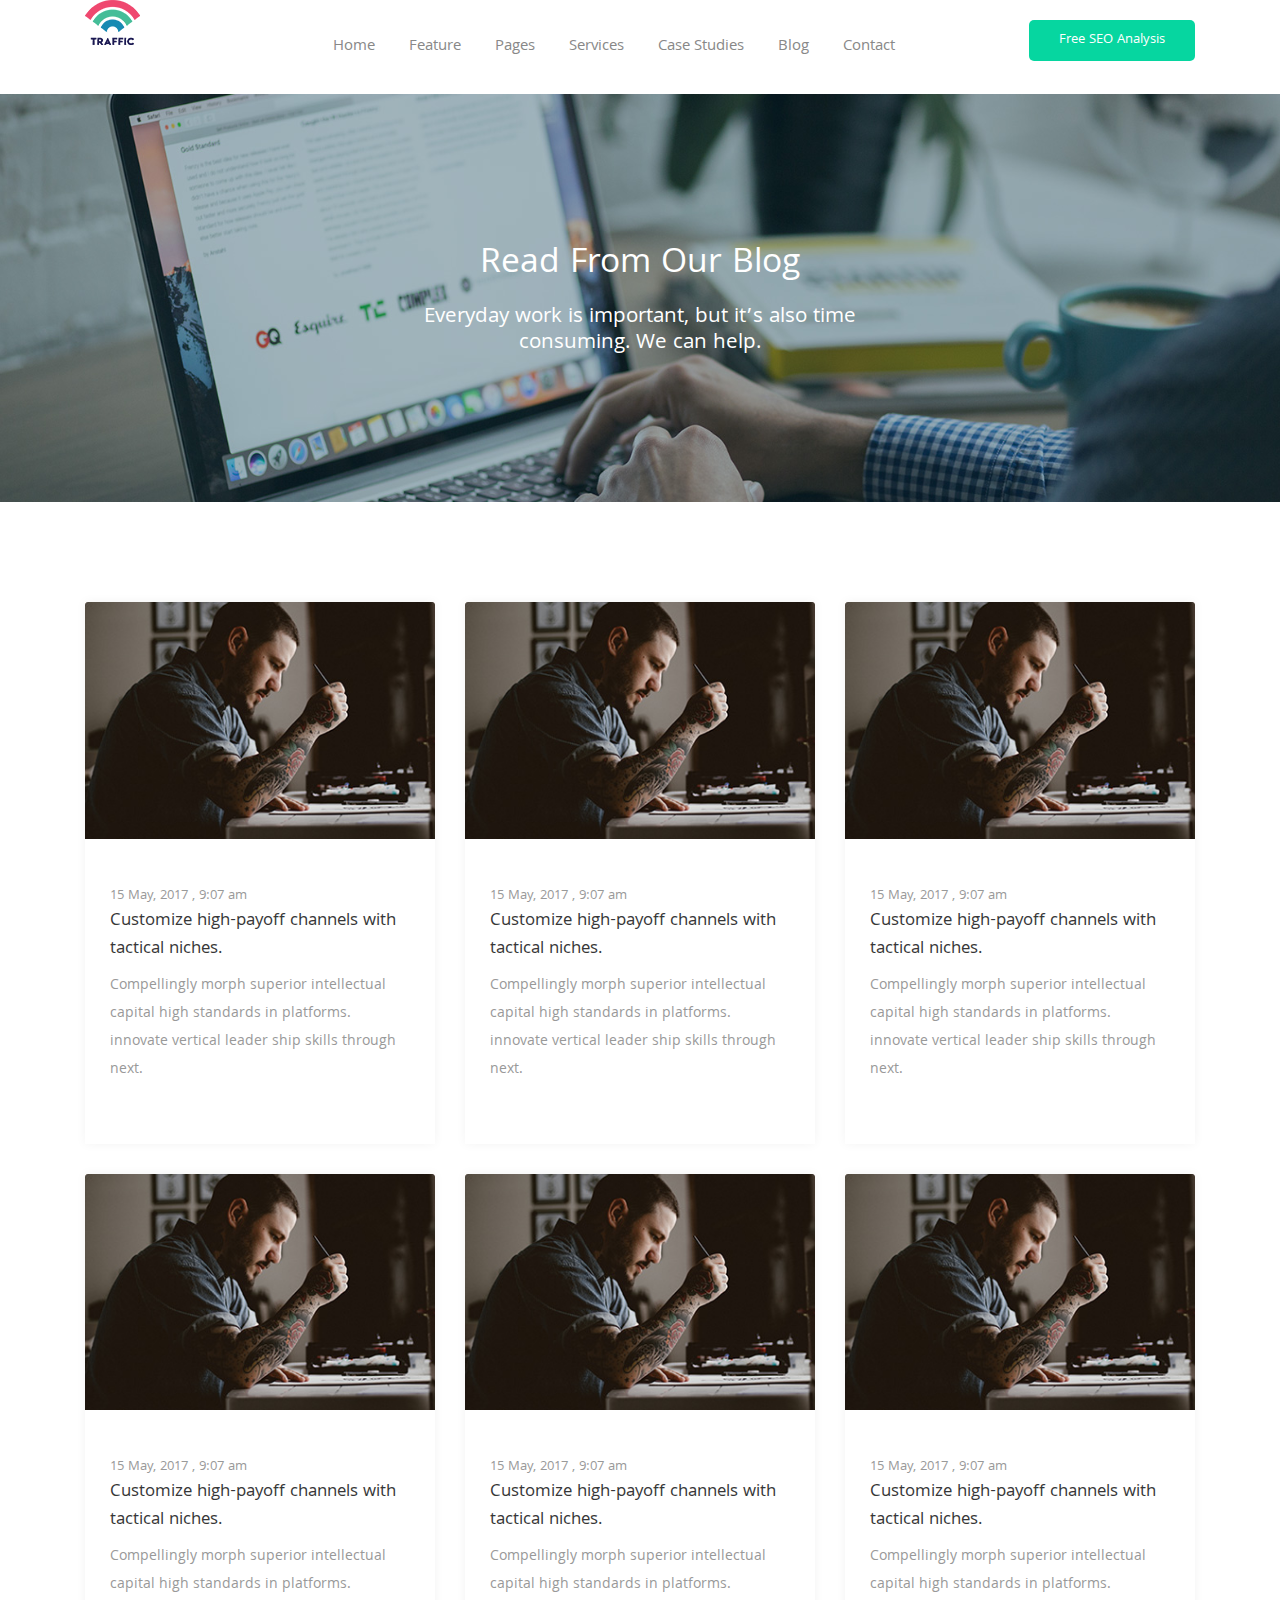
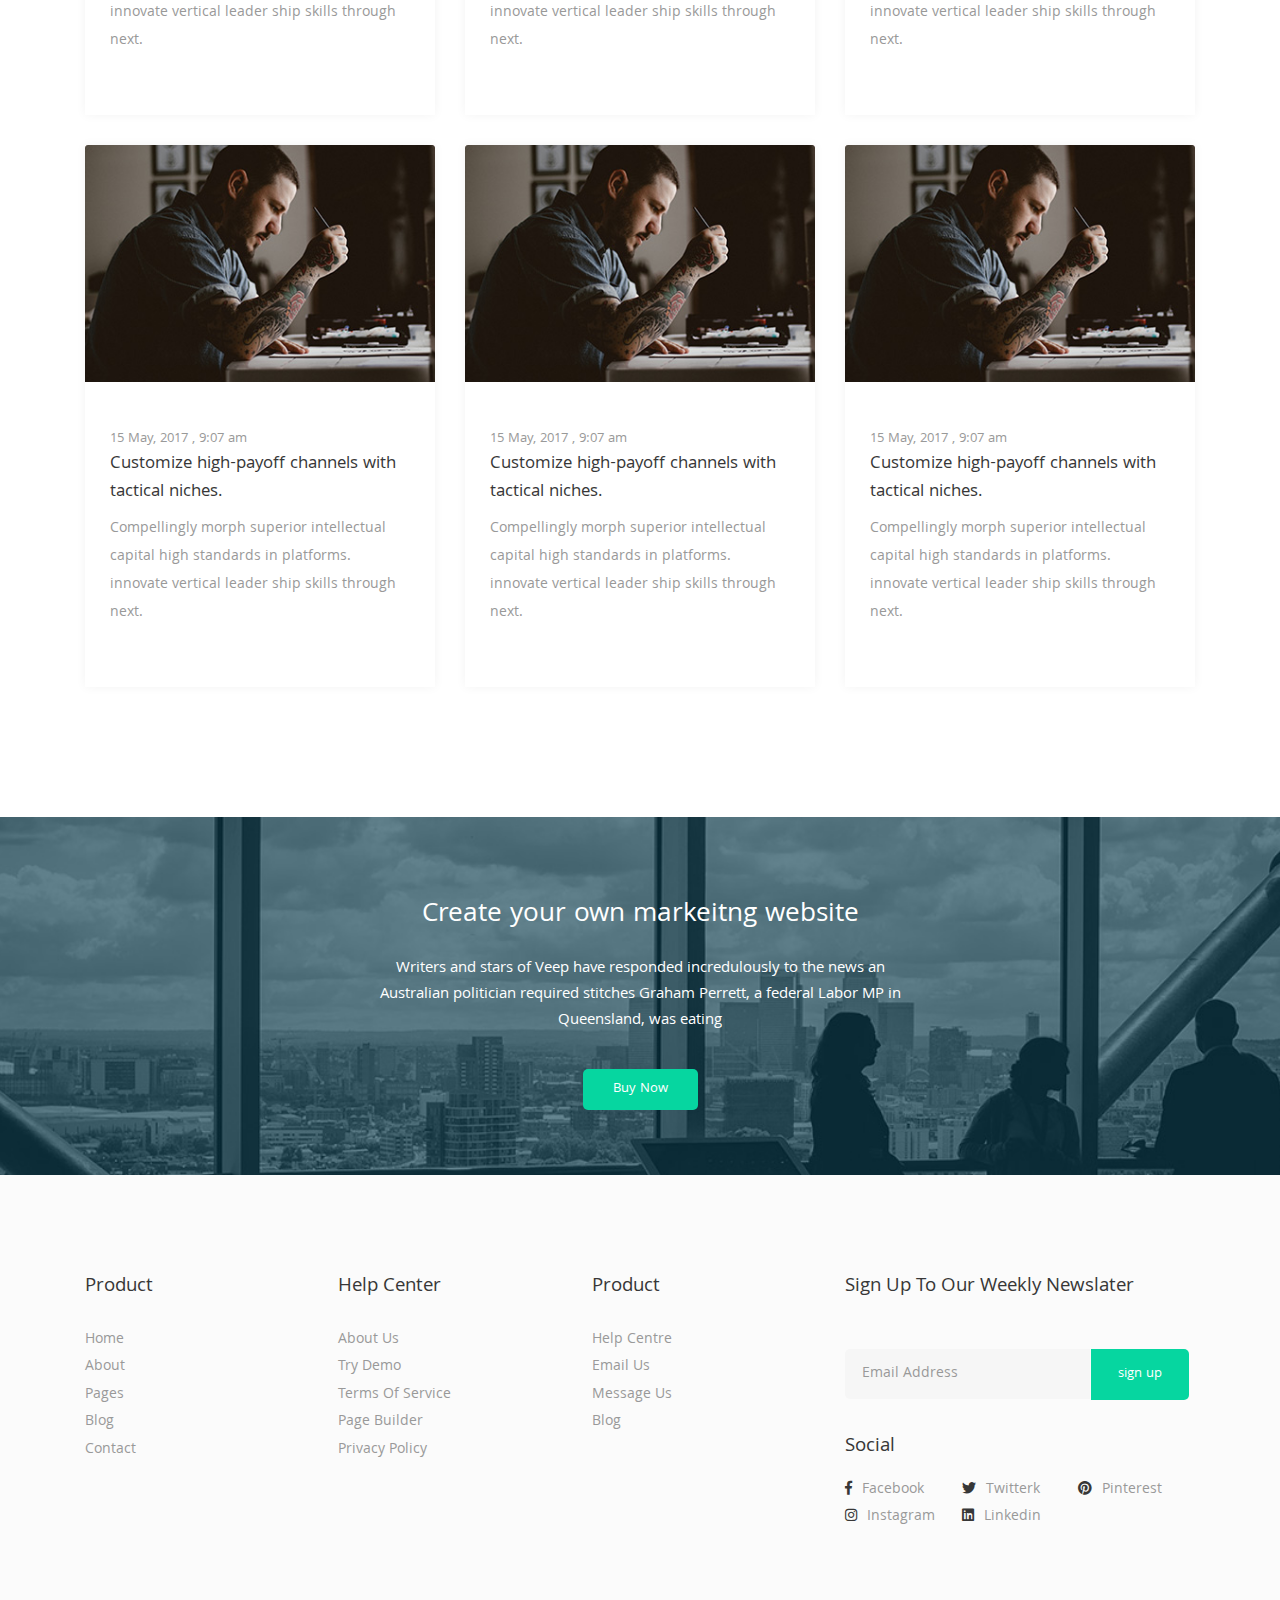
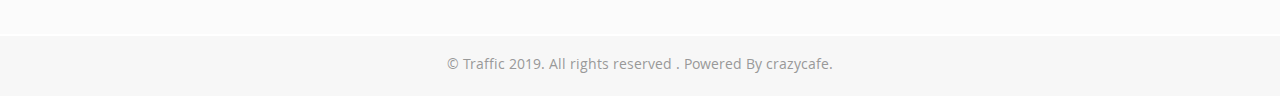
<file: blog.html>
<!doctype html>
<html class="no-js" lang="">

<head>
    <meta charset="utf-8">
    <meta http-equiv="x-ua-compatible" content="ie=edge">
    <title>Site Title Here</title>
    <meta name="description" content="">
    <meta name="viewport" content="width=device-width, initial-scale=1">

    <link rel="manifest" href="site.webmanifest">
    <link rel="shortcut icon" type="image/x-icon" href="img/favicon.ico">
    <!-- Place favicon.ico in the root directory -->

    <!-- CSS here -->
    <link rel="stylesheet" href="css/bootstrap.min.css">
    <link rel="stylesheet" href="css/owl.carousel.min.css">
    <link rel="stylesheet" href="css/animate.min.css">
    <link rel="stylesheet" href="css/magnific-popup.css">
    <link rel="stylesheet" href="css/fontawesome-all.min.css">
    <link rel="stylesheet" href="css/meanmenu.css">
    <link rel="stylesheet" href="css/slick.css">
    <link rel="stylesheet" href="css/default.css">
    <link rel="stylesheet" href="css/style.css">
    <link rel="stylesheet" href="css/responsive.css">
</head>

<body>
    <!--[if lte IE 9]>
            <p class="browserupgrade">You are using an <strong>outdated</strong> browser. Please <a href="https://browsehappy.com/">upgrade your browser</a> to improve your experience and security.</p>
        <![endif]-->


    <!-- header start -->
    <div class="header-area">
        <div class="container">
            <div class="row">
                <div class="col-xl-2">
                    <div class="logo">
                        <img src="img/logo.png" alt="">
                    </div>
                </div>
                <div class="col-xl-7">
                    <div class="main-menu text-right">
                        <ul>
                            <li><a href="#">home</a></li>
                            <li><a href="#">feature</a></li>
                            <li><a href="#">pages</a></li>
                            <li><a href="#">services</a></li>
                            <li><a href="#">Case Studies</a></li>
                            <li><a href="#">blog</a></li>
                            <li><a href="#">contact</a></li>
                        </ul>
                    </div>
                </div>
                <div class="col-xl-3 text-right">
                    <a href="#" class="boxed-btn home-2">Free SEO Analysis</a>
                </div>
                </nav>
            </div>
        </div>
    </div>
    <!-- header end -->

    <!-- banner start -->
    <div class="banner-area blog">
        <div class="container">
            <div class="row">
                <div class="col-xl-6 offset-xl-3">
                    <div class="banner-content text-center">
                        <h3>Read From Our Blog</h3>
                        <p>Everyday work is important, but it’s also time consuming.
                            We can help.</p>
                    </div>
                </div>
            </div>
        </div>
    </div>
    <!-- banner end -->

    <!-- blog start -->
    <div class="blog-area pt-100 pb-100">
        <div class="container">
            <div class="row">
                <div class="col-xl-4">
                    <div class="single-blog-area mb-30">
                        <div class="blog-image">
                            <img src="img/blog/blog.jpg" alt="">
                        </div>
                        <div class="blog-content-section">
                            <span>15 May, 2017 , 9:07 am</span>
                            <h4>Customize high-payoff channels with
                                tactical niches.</h4>
                            <p>Compellingly morph superior intellectual capital
                                high standards in platforms. innovate vertical leader
                                ship skills through next.
                            </p>
                        </div>
                    </div>
                </div>
                <div class="col-xl-4">
                    <div class="single-blog-area mb-30">
                        <div class="blog-image">
                            <img src="img/blog/blog.jpg" alt="">
                        </div>
                        <div class="blog-content-section">
                            <span>15 May, 2017 , 9:07 am</span>
                            <h4>Customize high-payoff channels with
                                tactical niches.</h4>
                            <p>Compellingly morph superior intellectual capital
                                high standards in platforms. innovate vertical leader
                                ship skills through next.
                            </p>
                        </div>
                    </div>
                </div>
                <div class="col-xl-4">
                    <div class="single-blog-area mb-30">
                        <div class="blog-image">
                            <img src="img/blog/blog.jpg" alt="">
                        </div>
                        <div class="blog-content-section">
                            <span>15 May, 2017 , 9:07 am</span>
                            <h4>Customize high-payoff channels with
                                tactical niches.</h4>
                            <p>Compellingly morph superior intellectual capital
                                high standards in platforms. innovate vertical leader
                                ship skills through next.
                            </p>
                        </div>
                    </div>
                </div>
                <div class="col-xl-4">
                    <div class="single-blog-area mb-30">
                        <div class="blog-image">
                            <img src="img/blog/blog.jpg" alt="">
                        </div>
                        <div class="blog-content-section">
                            <span>15 May, 2017 , 9:07 am</span>
                            <h4>Customize high-payoff channels with
                                tactical niches.</h4>
                            <p>Compellingly morph superior intellectual capital
                                high standards in platforms. innovate vertical leader
                                ship skills through next.
                            </p>
                        </div>
                    </div>
                </div>
                <div class="col-xl-4">
                    <div class="single-blog-area mb-30">
                        <div class="blog-image">
                            <img src="img/blog/blog.jpg" alt="">
                        </div>
                        <div class="blog-content-section">
                            <span>15 May, 2017 , 9:07 am</span>
                            <h4>Customize high-payoff channels with
                                tactical niches.</h4>
                            <p>Compellingly morph superior intellectual capital
                                high standards in platforms. innovate vertical leader
                                ship skills through next.
                            </p>
                        </div>
                    </div>
                </div>
                <div class="col-xl-4">
                    <div class="single-blog-area mb-30">
                        <div class="blog-image">
                            <img src="img/blog/blog.jpg" alt="">
                        </div>
                        <div class="blog-content-section">
                            <span>15 May, 2017 , 9:07 am</span>
                            <h4>Customize high-payoff channels with
                                tactical niches.</h4>
                            <p>Compellingly morph superior intellectual capital
                                high standards in platforms. innovate vertical leader
                                ship skills through next.
                            </p>
                        </div>
                    </div>
                </div>
                <div class="col-xl-4">
                    <div class="single-blog-area mb-30">
                        <div class="blog-image">
                            <img src="img/blog/blog.jpg" alt="">
                        </div>
                        <div class="blog-content-section">
                            <span>15 May, 2017 , 9:07 am</span>
                            <h4>Customize high-payoff channels with
                                tactical niches.</h4>
                            <p>Compellingly morph superior intellectual capital
                                high standards in platforms. innovate vertical leader
                                ship skills through next.
                            </p>
                        </div>
                    </div>
                </div>
                <div class="col-xl-4">
                    <div class="single-blog-area mb-30">
                        <div class="blog-image">
                            <img src="img/blog/blog.jpg" alt="">
                        </div>
                        <div class="blog-content-section">
                            <span>15 May, 2017 , 9:07 am</span>
                            <h4>Customize high-payoff channels with
                                tactical niches.</h4>
                            <p>Compellingly morph superior intellectual capital
                                high standards in platforms. innovate vertical leader
                                ship skills through next.
                            </p>
                        </div>
                    </div>
                </div>
                <div class="col-xl-4">
                    <div class="single-blog-area mb-30">
                        <div class="blog-image">
                            <img src="img/blog/blog.jpg" alt="">
                        </div>
                        <div class="blog-content-section">
                            <span>15 May, 2017 , 9:07 am</span>
                            <h4>Customize high-payoff channels with
                                tactical niches.</h4>
                            <p>Compellingly morph superior intellectual capital
                                high standards in platforms. innovate vertical leader
                                ship skills through next.
                            </p>
                        </div>
                    </div>
                </div>
            </div>
        </div>
    </div>
    <!-- blog end -->

    <!-- cta start -->
    <div class="cta-area pt-50 pb-65 gray-bg cta">
        <div class="container">
            <div class="row">
                <div class="col-xl-6 offset-xl-3 col-lg-9 col-sm-12">
                    <div class="cta-content text-center">
                        <h4>Create your own markeitng website</h4>
                        <p>Writers and stars of Veep have responded incredulously to the news an Australian politician
                            required stitches
                            Graham Perrett, a federal Labor MP in Queensland, was eating
                        </p>
                        <a href="#" class="boxed-btn home-2">Buy Now</a>
                    </div>
                </div>
            </div>
        </div>
    </div>
    <!-- cta end -->

    <!-- footer start -->
    <div class="footer-area section-padding gray-bg">
        <div class="container">
            <div class="row">
                <div class="col-xl-8 col-lg-7 col-md-8">
                    <div class="row">
                        <div class="col-xl-4 col-lg-4 col-md-6 mb-30 col-sm-6">
                            <div class="single-widget">
                                <h4>product</h4>
                                <ul>
                                    <li><a href="#"></a>home</li>
                                    <li><a href="#"></a>about</li>
                                    <li><a href="#"></a>pages</li>
                                    <li><a href="#"></a>blog</li>
                                    <li><a href="#"></a>contact</li>
                                </ul>
                            </div>
                        </div>
                        <div class="col-xl-4 col-lg-4 col-md-6 col-sm-6 mb-30">
                            <div class="single-widget">
                                <h4>Help Center</h4>
                                <ul>
                                    <li><a href="#"></a>About us</li>
                                    <li><a href="#"></a>Try Demo</li>
                                    <li><a href="#"></a>Terms of service</li>
                                    <li><a href="#"></a>Page Builder</li>
                                    <li><a href="#"></a>Privacy policy</li>
                                </ul>
                            </div>
                        </div>
                        <div class="col-xl-4 col-lg-4 col-md-6 col-sm-6 mb-30">
                            <div class="single-widget ">
                                <h4>product</h4>
                                <ul>
                                    <li><a href="#"></a>Help centre</li>
                                    <li><a href="#"></a>Email Us</li>
                                    <li><a href="#"></a>Message Us</li>
                                    <li><a href="#"></a>Blog</li>
                                </ul>
                            </div>
                        </div>
                    </div>
                </div>
                <div class="col-xl-4 col-lg-5 col-md-4">
                    <div class="single-widget mb-30">
                        <h4>Sign Up to Our Weekly Newslater</h4>
                        <input type="email" placeholder="Email Address">
                        <a href="#" class="boxed-btn footer-btn home-2 ">sign up</a>
                        <div class="social-link">
                            <h6>social</h6>
                            <ul>
                                <li><a href="#"><i class="fab fa-facebook-f"></i>facebook</a></li>
                                <li><a href="#"><i class="fab fa-twitter"></i>twitterk</a></li>
                                <li><a href="#"><i class="fab fa-pinterest"></i>pinterest</a></li>
                                <li><a href="#"><i class="fab fa-instagram"></i>instagram</a></li>
                                <li><a href="#"><i class="fab fa-linkedin"></i>linkedin</a></li>
                            </ul>
                        </div>
                    </div>
                </div>
            </div>
        </div>
    </div>
    <!-- footer end -->

    <!-- copyright start -->
    <div class="copyright-area">
        <div class="container">
            <div class="col-xl-6 offset-xl-3">
                <div class="copyright text-center">
                    <p> &copy; Traffic 2019. All rights reserved . Powered By crazycafe.</p>
                </div>
            </div>
        </div>
    </div>
    <!-- copyright end -->

    <!-- JS here -->
    <script src="js/vendor/jquery-1.12.4.min.js"></script>
    <script src="js/popper.min.js"></script>
    <script src="js/bootstrap.min.js"></script>
    <script src="js/owl.carousel.min.js"></script>
    <script src="js/isotope.pkgd.min.js"></script>
    <script src="js/one-page-nav-min.js"></script>
    <script src="js/slick.min.js"></script>
    <script src="js/jquery.meanmenu.min.js"></script>
    <script src="js/ajax-form.js"></script>
    <script src="js/wow.min.js"></script>
    <script src="js/jquery.scrollUp.min.js"></script>
    <script src="js/imagesloaded.pkgd.min.js"></script>
    <script src="js/jquery.magnific-popup.min.js"></script>
    <script src="js/plugins.js"></script>
    <script src="js/main.js"></script>
</body>

</html>
</file>
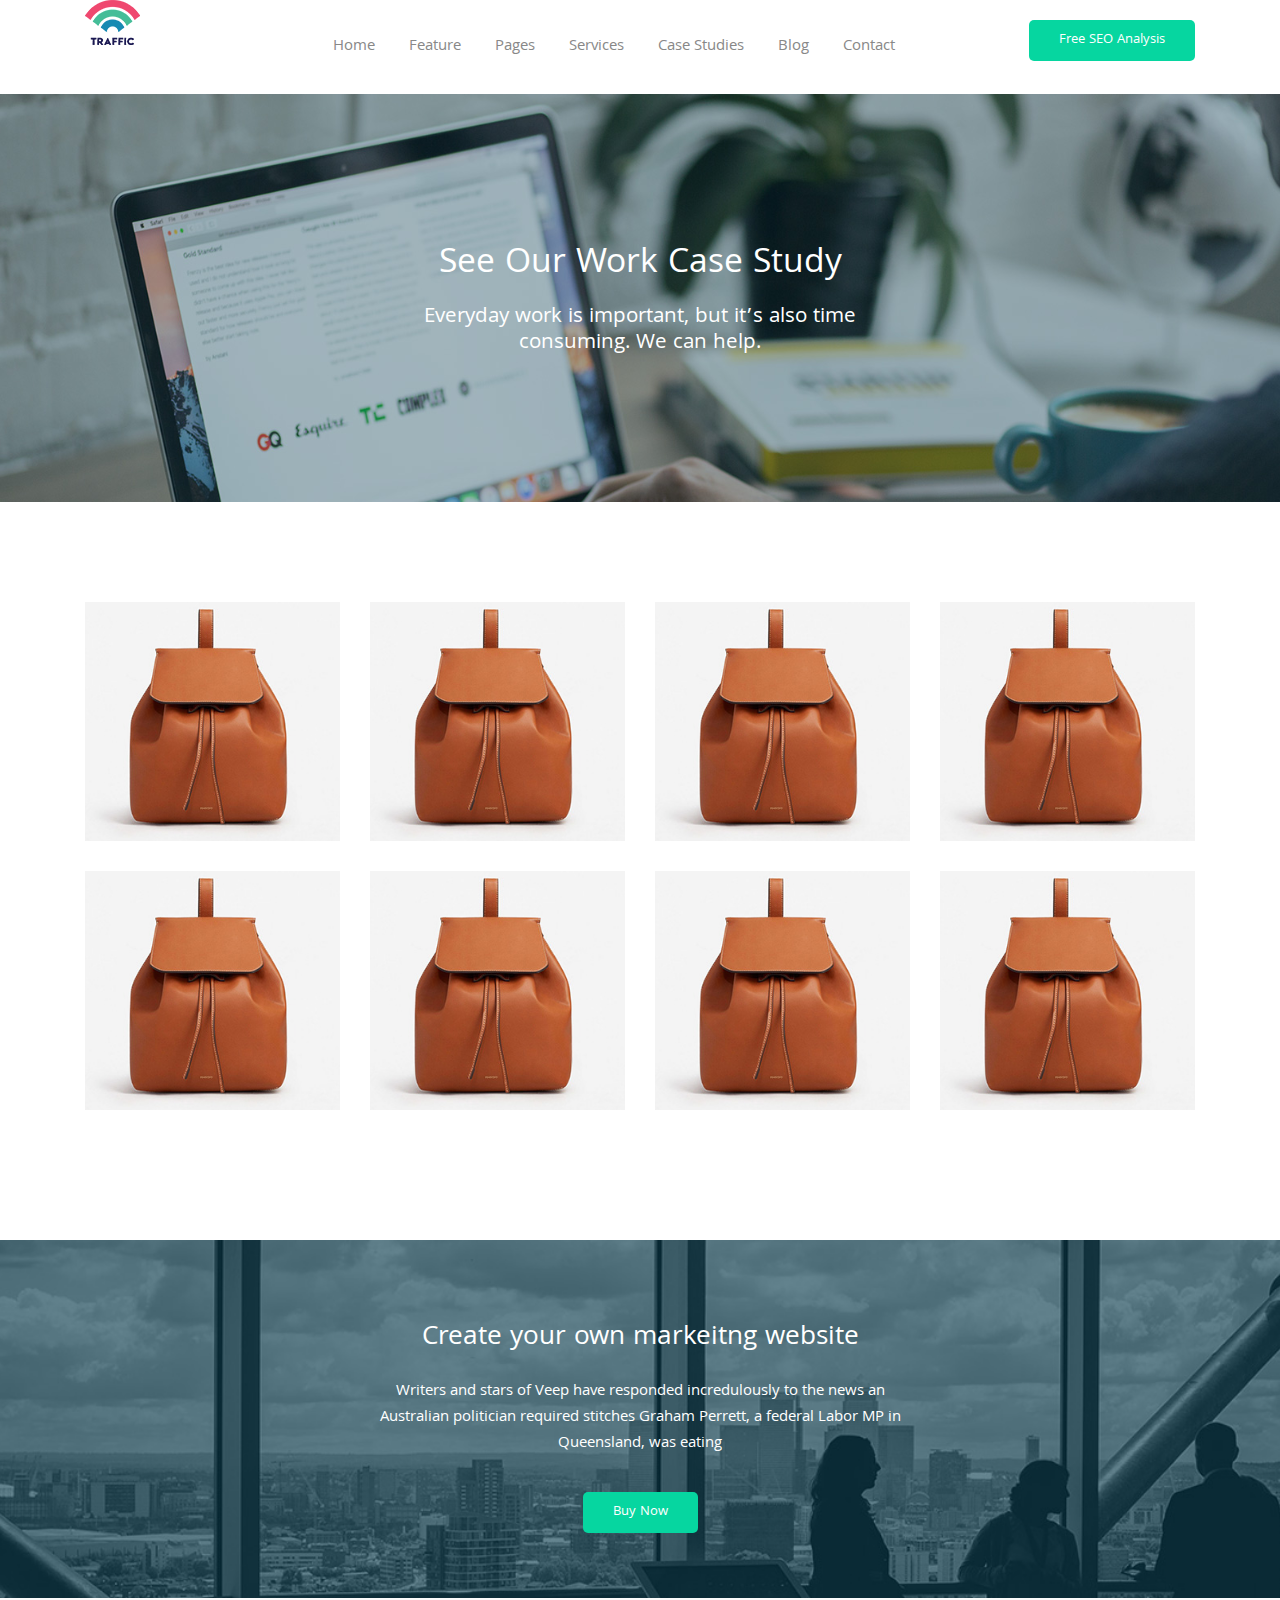
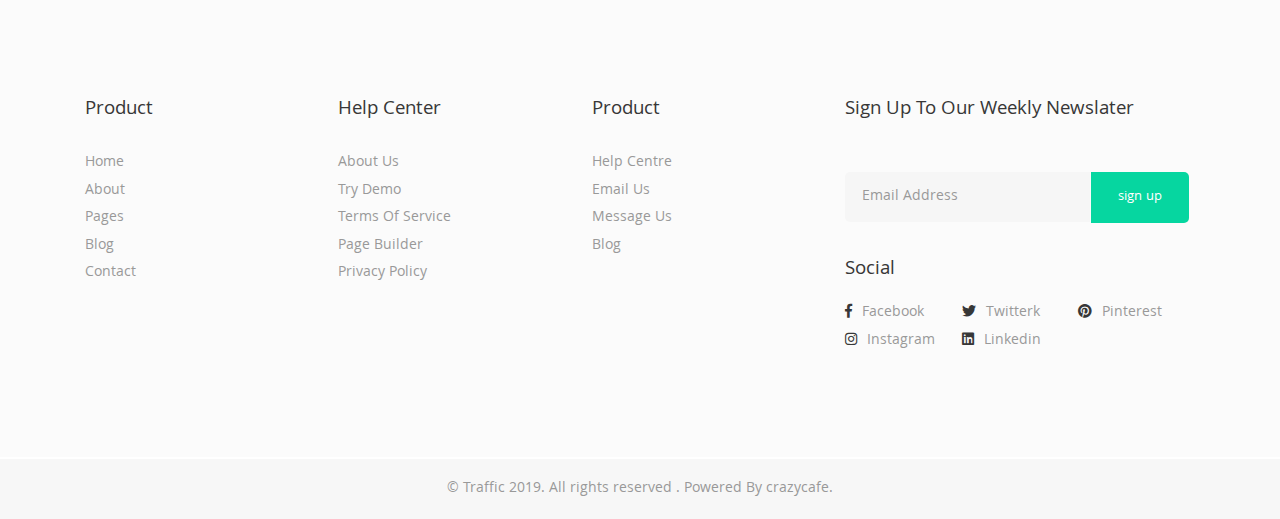
<file: case-1.html>
<!doctype html>
<html class="no-js" lang="">

<head>
    <meta charset="utf-8">
    <meta http-equiv="x-ua-compatible" content="ie=edge">
    <title>Site Title Here</title>
    <meta name="description" content="">
    <meta name="viewport" content="width=device-width, initial-scale=1">

    <link rel="manifest" href="site.webmanifest">
    <link rel="shortcut icon" type="image/x-icon" href="img/favicon.ico">
    <!-- Place favicon.ico in the root directory -->

    <!-- CSS here -->
    <link rel="stylesheet" href="css/bootstrap.min.css">
    <link rel="stylesheet" href="css/owl.carousel.min.css">
    <link rel="stylesheet" href="css/animate.min.css">
    <link rel="stylesheet" href="css/magnific-popup.css">
    <link rel="stylesheet" href="css/fontawesome-all.min.css">
    <link rel="stylesheet" href="css/meanmenu.css">
    <link rel="stylesheet" href="css/slick.css">
    <link rel="stylesheet" href="css/default.css">
    <link rel="stylesheet" href="css/style.css">
    <link rel="stylesheet" href="css/responsive.css">
</head>

<body>
    <!--[if lte IE 9]>
            <p class="browserupgrade">You are using an <strong>outdated</strong> browser. Please <a href="https://browsehappy.com/">upgrade your browser</a> to improve your experience and security.</p>
        <![endif]-->


    <!-- header start -->
    <div class="header-area">
        <div class="container">
            <div class="row">
                <div class="col-xl-2">
                    <div class="logo">
                        <img src="img/logo.png" alt="">
                    </div>
                </div>
                <div class="col-xl-7">
                    <div class="main-menu text-right">
                        <ul>
                            <li><a href="#">home</a></li>
                            <li><a href="#">feature</a></li>
                            <li><a href="#">pages</a></li>
                            <li><a href="#">services</a></li>
                            <li><a href="#">Case Studies</a></li>
                            <li><a href="#">blog</a></li>
                            <li><a href="#">contact</a></li>
                        </ul>
                    </div>
                </div>
                <div class="col-xl-3 text-right">
                    <a href="#" class="boxed-btn home-2">Free SEO Analysis</a>
                </div>
                </nav>
            </div>
        </div>
    </div>
    <!-- header end -->

    <!-- banner start -->
    <div class="banner-area case-1">
        <div class="container">
            <div class="row">
                <div class="col-xl-6 offset-xl-3">
                    <div class="banner-content text-center">
                        <h3>See Our Work Case Study</h3>
                        <p>Everyday work is important, but it’s also time consuming.
                            We can help.</p>
                    </div>
                </div>
            </div>
        </div>
    </div>
    <!-- banner end -->


    <!-- recent-case start -->
    <div class="recent-area pt-100 pb-100">
        <div class="container">
            <div class="row">
                <div class="col-xl-3">
                    <div class="single-case mb-30">
                        <div class="case-image">
                            <img src="img/service-details/case.jpg" alt="">
                        </div>
                        <div class="case-overlay">
                            <h4>projet amenia</h4>
                            <span>designer</span>
                            <i class="fa fa-arrow-right"></i>
                        </div>
                    </div>
                </div>
                <div class="col-xl-3">
                    <div class="single-case mb-30">
                        <div class="case-image">
                            <img src="img/service-details/case.jpg" alt="">
                        </div>
                        <div class="case-overlay">
                            <h4>projet amenia</h4>
                            <span>designer</span>
                            <i class="fa fa-arrow-right"></i>
                        </div>
                    </div>
                </div>
                <div class="col-xl-3">
                    <div class="single-case mb-30">
                        <div class="case-image">
                            <img src="img/service-details/case.jpg" alt="">
                        </div>
                        <div class="case-overlay">
                            <h4>projet amenia</h4>
                            <span>designer</span>
                            <i class="fa fa-arrow-right"></i>
                        </div>
                    </div>
                </div>
                <div class="col-xl-3">
                    <div class="single-case mb-30">
                        <div class="case-image">
                            <img src="img/service-details/case.jpg" alt="">
                        </div>
                        <div class="case-overlay">
                            <h4>projet amenia</h4>
                            <span>designer</span>
                            <i class="fa fa-arrow-right"></i>
                        </div>
                    </div>
                </div>
                <div class="col-xl-3">
                    <div class="single-case mb-30">
                        <div class="case-image">
                            <img src="img/service-details/case.jpg" alt="">
                        </div>
                        <div class="case-overlay">
                            <h4>projet amenia</h4>
                            <span>designer</span>
                            <i class="fa fa-arrow-right"></i>
                        </div>
                    </div>
                </div>
                <div class="col-xl-3">
                    <div class="single-case mb-30">
                        <div class="case-image">
                            <img src="img/service-details/case.jpg" alt="">
                        </div>
                        <div class="case-overlay">
                            <h4>projet amenia</h4>
                            <span>designer</span>
                            <i class="fa fa-arrow-right"></i>
                        </div>
                    </div>
                </div>
                <div class="col-xl-3">
                    <div class="single-case mb-30">
                        <div class="case-image">
                            <img src="img/service-details/case.jpg" alt="">
                        </div>
                        <div class="case-overlay">
                            <h4>projet amenia</h4>
                            <span>designer</span>
                            <i class="fa fa-arrow-right"></i>
                        </div>
                    </div>
                </div>
                <div class="col-xl-3">
                    <div class="single-case mb-30">
                        <div class="case-image">
                            <img src="img/service-details/case.jpg" alt="">
                        </div>
                        <div class="case-overlay">
                            <h4>projet amenia</h4>
                            <span>designer</span>
                            <i class="fa fa-arrow-right"></i>
                        </div>
                    </div>
                </div>
            </div>
        </div>
    </div>
    </div>
    </div>
    <!-- recent-case end -->


    <!-- cta start -->
    <div class="cta-area pt-50 pb-65 gray-bg case-1">
        <div class="container">
            <div class="row">
                <div class="col-xl-6 offset-xl-3 col-lg-9 col-sm-12">
                    <div class="cta-content text-center">
                        <h4>Create your own markeitng website</h4>
                        <p>Writers and stars of Veep have responded incredulously to the news an Australian politician
                            required stitches
                            Graham Perrett, a federal Labor MP in Queensland, was eating
                        </p>
                        <a href="#" class="boxed-btn home-2">Buy Now</a>
                    </div>
                </div>
            </div>
        </div>
    </div>
    <!-- cta end -->

    <!-- footer start -->
    <div class="footer-area section-padding gray-bg">
        <div class="container">
            <div class="row">
                <div class="col-xl-8 col-lg-7 col-md-8">
                    <div class="row">
                        <div class="col-xl-4 col-lg-4 col-md-6 mb-30 col-sm-6">
                            <div class="single-widget">
                                <h4>product</h4>
                                <ul>
                                    <li><a href="#"></a>home</li>
                                    <li><a href="#"></a>about</li>
                                    <li><a href="#"></a>pages</li>
                                    <li><a href="#"></a>blog</li>
                                    <li><a href="#"></a>contact</li>
                                </ul>
                            </div>
                        </div>
                        <div class="col-xl-4 col-lg-4 col-md-6 col-sm-6 mb-30">
                            <div class="single-widget">
                                <h4>Help Center</h4>
                                <ul>
                                    <li><a href="#"></a>About us</li>
                                    <li><a href="#"></a>Try Demo</li>
                                    <li><a href="#"></a>Terms of service</li>
                                    <li><a href="#"></a>Page Builder</li>
                                    <li><a href="#"></a>Privacy policy</li>
                                </ul>
                            </div>
                        </div>
                        <div class="col-xl-4 col-lg-4 col-md-6 col-sm-6 mb-30">
                            <div class="single-widget ">
                                <h4>product</h4>
                                <ul>
                                    <li><a href="#"></a>Help centre</li>
                                    <li><a href="#"></a>Email Us</li>
                                    <li><a href="#"></a>Message Us</li>
                                    <li><a href="#"></a>Blog</li>
                                </ul>
                            </div>
                        </div>
                    </div>
                </div>
                <div class="col-xl-4 col-lg-5 col-md-4">
                    <div class="single-widget mb-30">
                        <h4>Sign Up to Our Weekly Newslater</h4>
                        <input type="email" placeholder="Email Address">
                        <a href="#" class="boxed-btn footer-btn home-2 ">sign up</a>
                        <div class="social-link">
                            <h6>social</h6>
                            <ul>
                                <li><a href="#"><i class="fab fa-facebook-f"></i>facebook</a></li>
                                <li><a href="#"><i class="fab fa-twitter"></i>twitterk</a></li>
                                <li><a href="#"><i class="fab fa-pinterest"></i>pinterest</a></li>
                                <li><a href="#"><i class="fab fa-instagram"></i>instagram</a></li>
                                <li><a href="#"><i class="fab fa-linkedin"></i>linkedin</a></li>
                            </ul>
                        </div>
                    </div>
                </div>
            </div>
        </div>
    </div>
    <!-- footer end -->

    <!-- copyright start -->
    <div class="copyright-area">
        <div class="container">
            <div class="col-xl-6 offset-xl-3">
                <div class="copyright text-center">
                    <p> &copy; Traffic 2019. All rights reserved . Powered By crazycafe.</p>
                </div>
            </div>
        </div>
    </div>
    <!-- copyright end -->

    <!-- JS here -->
    <script src="js/vendor/jquery-1.12.4.min.js"></script>
    <script src="js/popper.min.js"></script>
    <script src="js/bootstrap.min.js"></script>
    <script src="js/owl.carousel.min.js"></script>
    <script src="js/isotope.pkgd.min.js"></script>
    <script src="js/one-page-nav-min.js"></script>
    <script src="js/slick.min.js"></script>
    <script src="js/jquery.meanmenu.min.js"></script>
    <script src="js/ajax-form.js"></script>
    <script src="js/wow.min.js"></script>
    <script src="js/jquery.scrollUp.min.js"></script>
    <script src="js/imagesloaded.pkgd.min.js"></script>
    <script src="js/jquery.magnific-popup.min.js"></script>
    <script src="js/plugins.js"></script>
    <script src="js/main.js"></script>
</body>

</html>
</file>
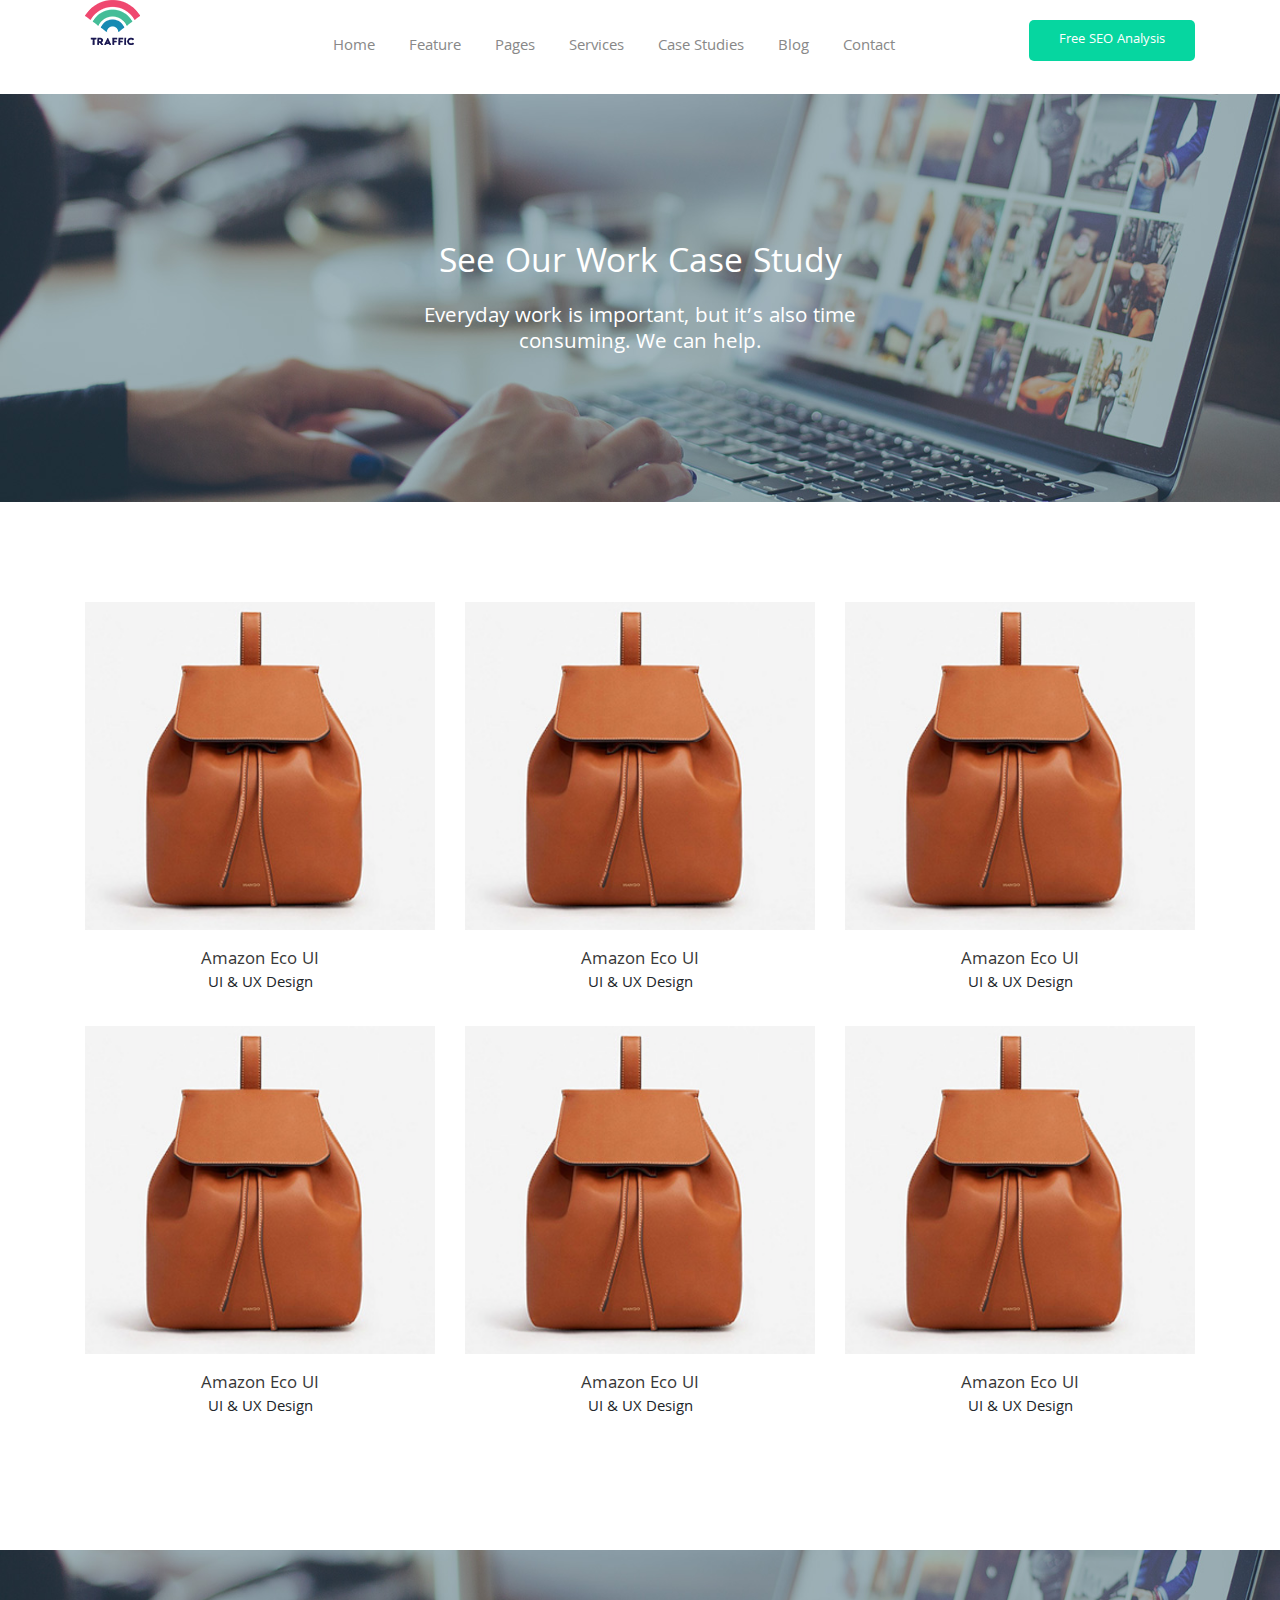
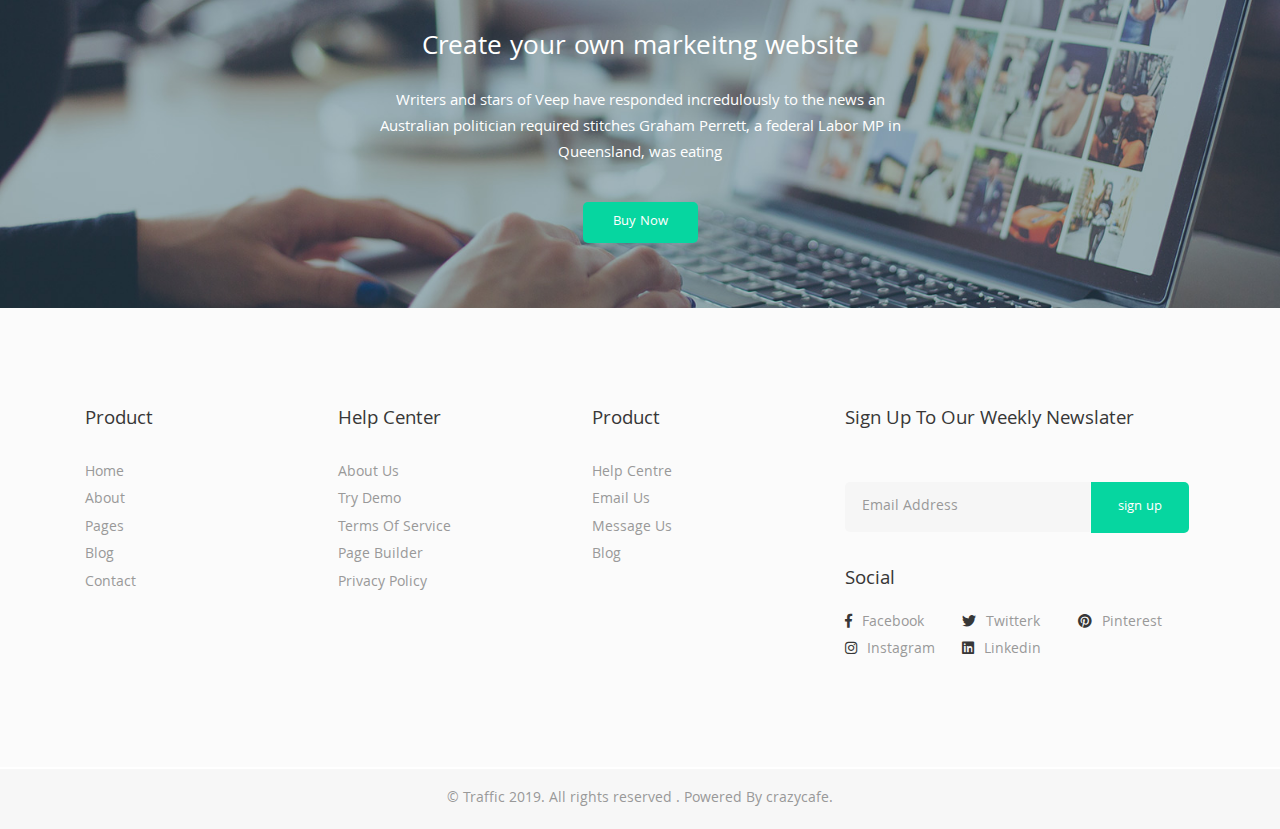
<file: case-2.html>
<!doctype html>
<html class="no-js" lang="">

<head>
    <meta charset="utf-8">
    <meta http-equiv="x-ua-compatible" content="ie=edge">
    <title>Site Title Here</title>
    <meta name="description" content="">
    <meta name="viewport" content="width=device-width, initial-scale=1">

    <link rel="manifest" href="site.webmanifest">
    <link rel="shortcut icon" type="image/x-icon" href="img/favicon.ico">
    <!-- Place favicon.ico in the root directory -->

    <!-- CSS here -->
    <link rel="stylesheet" href="css/bootstrap.min.css">
    <link rel="stylesheet" href="css/owl.carousel.min.css">
    <link rel="stylesheet" href="css/animate.min.css">
    <link rel="stylesheet" href="css/magnific-popup.css">
    <link rel="stylesheet" href="css/fontawesome-all.min.css">
    <link rel="stylesheet" href="css/meanmenu.css">
    <link rel="stylesheet" href="css/slick.css">
    <link rel="stylesheet" href="css/default.css">
    <link rel="stylesheet" href="css/style.css">
    <link rel="stylesheet" href="css/responsive.css">
</head>

<body>
    <!--[if lte IE 9]>
            <p class="browserupgrade">You are using an <strong>outdated</strong> browser. Please <a href="https://browsehappy.com/">upgrade your browser</a> to improve your experience and security.</p>
        <![endif]-->


    <!-- header start -->
    <div class="header-area">
        <div class="container">
            <div class="row">
                <div class="col-xl-2">
                    <div class="logo">
                        <img src="img/logo.png" alt="">
                    </div>
                </div>
                <div class="col-xl-7">
                    <div class="main-menu text-right">
                        <ul>
                            <li><a href="#">home</a></li>
                            <li><a href="#">feature</a></li>
                            <li><a href="#">pages</a></li>
                            <li><a href="#">services</a></li>
                            <li><a href="#">Case Studies</a></li>
                            <li><a href="#">blog</a></li>
                            <li><a href="#">contact</a></li>
                        </ul>
                    </div>
                </div>
                <div class="col-xl-3 text-right">
                    <a href="#" class="boxed-btn home-2">Free SEO Analysis</a>
                </div>
                </nav>
            </div>
        </div>
    </div>
    <!-- header end -->

    <!-- banner start -->
    <div class="banner-area case-2">
        <div class="container">
            <div class="row">
                <div class="col-xl-6 offset-xl-3">
                    <div class="banner-content text-center">
                        <h3>See Our Work Case Study</h3>
                        <p>Everyday work is important, but it’s also time consuming.
                            We can help.</p>
                    </div>
                </div>
            </div>
        </div>
    </div>
    <!-- banner end -->


    <!-- recent-case start -->
    <div class="recent-area pt-100 pb-100">
        <div class="container">
            <div class="row">
                <div class="col-xl-4">
                    <div class="single-case-2 mb-30">
                        <div class="case-image-case-2 ">
                            <img src="img/service-details/case.jpg" alt="">
                        </div>
                        <div class="case-overlay">
                            <h4>see case study <i class="fa fa-arrow-right"></i></h4>
                        </div>
                        <div class="case-text-case-2">
                            <h5>Amazon Eco UI</h5>
                            <span>UI & UX Design</span>
                        </div>
                    </div>
                </div>

                <div class="col-xl-4">
                    <div class="single-case-2 mb-30">
                        <div class="case-image-case-2 ">
                            <img src="img/service-details/case.jpg" alt="">
                        </div>
                        <div class="case-overlay">
                            <h4>see case study <i class="fa fa-arrow-right"></i></h4>
                        </div>
                        <div class="case-text-case-2">
                            <h5>Amazon Eco UI</h5>
                            <span>UI & UX Design</span>
                        </div>
                    </div>
                </div>

                <div class="col-xl-4">
                    <div class="single-case-2 mb-30">
                        <div class="case-image-case-2 ">
                            <img src="img/service-details/case.jpg" alt="">
                        </div>
                        <div class="case-overlay">
                            <h4>see case study <i class="fa fa-arrow-right"></i></h4>
                        </div>
                        <div class="case-text-case-2">
                            <h5>Amazon Eco UI</h5>
                            <span>UI & UX Design</span>
                        </div>
                    </div>
                </div>

                <div class="col-xl-4">
                    <div class="single-case-2 mb-30">
                        <div class="case-image-case-2 ">
                            <img src="img/service-details/case.jpg" alt="">
                        </div>
                        <div class="case-overlay">
                            <h4>see case study <i class="fa fa-arrow-right"></i></h4>
                        </div>
                        <div class="case-text-case-2">
                            <h5>Amazon Eco UI</h5>
                            <span>UI & UX Design</span>
                        </div>
                    </div>
                </div>

                <div class="col-xl-4">
                    <div class="single-case-2 mb-30">
                        <div class="case-image-case-2 ">
                            <img src="img/service-details/case.jpg" alt="">
                        </div>
                        <div class="case-overlay">
                            <h4>see case study <i class="fa fa-arrow-right"></i></h4>
                        </div>
                        <div class="case-text-case-2">
                            <h5>Amazon Eco UI</h5>
                            <span>UI & UX Design</span>
                        </div>
                    </div>
                </div>

                <div class="col-xl-4">
                    <div class="single-case-2 mb-30">
                        <div class="case-image-case-2 ">
                            <img src="img/service-details/case.jpg" alt="">
                        </div>
                        <div class="case-overlay">
                            <h4>see case study <i class="fa fa-arrow-right"></i></h4>
                        </div>
                        <div class="case-text-case-2">
                            <h5>Amazon Eco UI</h5>
                            <span>UI & UX Design</span>
                        </div>
                    </div>
                </div>
            </div>
        </div>
    </div>

    <!-- recent-case end -->


    <!-- cta start -->
    <div class="cta-area pt-50 pb-65 gray-bg case-2">
        <div class="container">
            <div class="row">
                <div class="col-xl-6 offset-xl-3 col-lg-9 col-sm-12">
                    <div class="cta-content text-center">
                        <h4>Create your own markeitng website</h4>
                        <p>Writers and stars of Veep have responded incredulously to the news an Australian politician
                            required stitches
                            Graham Perrett, a federal Labor MP in Queensland, was eating
                        </p>
                        <a href="#" class="boxed-btn home-2">Buy Now</a>
                    </div>
                </div>
            </div>
        </div>
    </div>
    <!-- cta end -->

    <!-- footer start -->
    <div class="footer-area section-padding gray-bg">
        <div class="container">
            <div class="row">
                <div class="col-xl-8 col-lg-7 col-md-8">
                    <div class="row">
                        <div class="col-xl-4 col-lg-4 col-md-6 mb-30 col-sm-6">
                            <div class="single-widget">
                                <h4>product</h4>
                                <ul>
                                    <li><a href="#"></a>home</li>
                                    <li><a href="#"></a>about</li>
                                    <li><a href="#"></a>pages</li>
                                    <li><a href="#"></a>blog</li>
                                    <li><a href="#"></a>contact</li>
                                </ul>
                            </div>
                        </div>
                        <div class="col-xl-4 col-lg-4 col-md-6 col-sm-6 mb-30">
                            <div class="single-widget">
                                <h4>Help Center</h4>
                                <ul>
                                    <li><a href="#"></a>About us</li>
                                    <li><a href="#"></a>Try Demo</li>
                                    <li><a href="#"></a>Terms of service</li>
                                    <li><a href="#"></a>Page Builder</li>
                                    <li><a href="#"></a>Privacy policy</li>
                                </ul>
                            </div>
                        </div>
                        <div class="col-xl-4 col-lg-4 col-md-6 col-sm-6 mb-30">
                            <div class="single-widget ">
                                <h4>product</h4>
                                <ul>
                                    <li><a href="#"></a>Help centre</li>
                                    <li><a href="#"></a>Email Us</li>
                                    <li><a href="#"></a>Message Us</li>
                                    <li><a href="#"></a>Blog</li>
                                </ul>
                            </div>
                        </div>
                    </div>
                </div>
                <div class="col-xl-4 col-lg-5 col-md-4">
                    <div class="single-widget mb-30">
                        <h4>Sign Up to Our Weekly Newslater</h4>
                        <input type="email" placeholder="Email Address">
                        <a href="#" class="boxed-btn footer-btn home-2 ">sign up</a>
                        <div class="social-link">
                            <h6>social</h6>
                            <ul>
                                <li><a href="#"><i class="fab fa-facebook-f"></i>facebook</a></li>
                                <li><a href="#"><i class="fab fa-twitter"></i>twitterk</a></li>
                                <li><a href="#"><i class="fab fa-pinterest"></i>pinterest</a></li>
                                <li><a href="#"><i class="fab fa-instagram"></i>instagram</a></li>
                                <li><a href="#"><i class="fab fa-linkedin"></i>linkedin</a></li>
                            </ul>
                        </div>
                    </div>
                </div>
            </div>
        </div>
    </div>
    <!-- footer end -->

    <!-- copyright start -->
    <div class="copyright-area">
        <div class="container">
            <div class="col-xl-6 offset-xl-3">
                <div class="copyright text-center">
                    <p> &copy; Traffic 2019. All rights reserved . Powered By crazycafe.</p>
                </div>
            </div>
        </div>
    </div>
    <!-- copyright end -->

    <!-- JS here -->
    <script src="js/vendor/jquery-1.12.4.min.js"></script>
    <script src="js/popper.min.js"></script>
    <script src="js/bootstrap.min.js"></script>
    <script src="js/owl.carousel.min.js"></script>
    <script src="js/isotope.pkgd.min.js"></script>
    <script src="js/one-page-nav-min.js"></script>
    <script src="js/slick.min.js"></script>
    <script src="js/jquery.meanmenu.min.js"></script>
    <script src="js/ajax-form.js"></script>
    <script src="js/wow.min.js"></script>
    <script src="js/jquery.scrollUp.min.js"></script>
    <script src="js/imagesloaded.pkgd.min.js"></script>
    <script src="js/jquery.magnific-popup.min.js"></script>
    <script src="js/plugins.js"></script>
    <script src="js/main.js"></script>
</body>

</html>
</file>
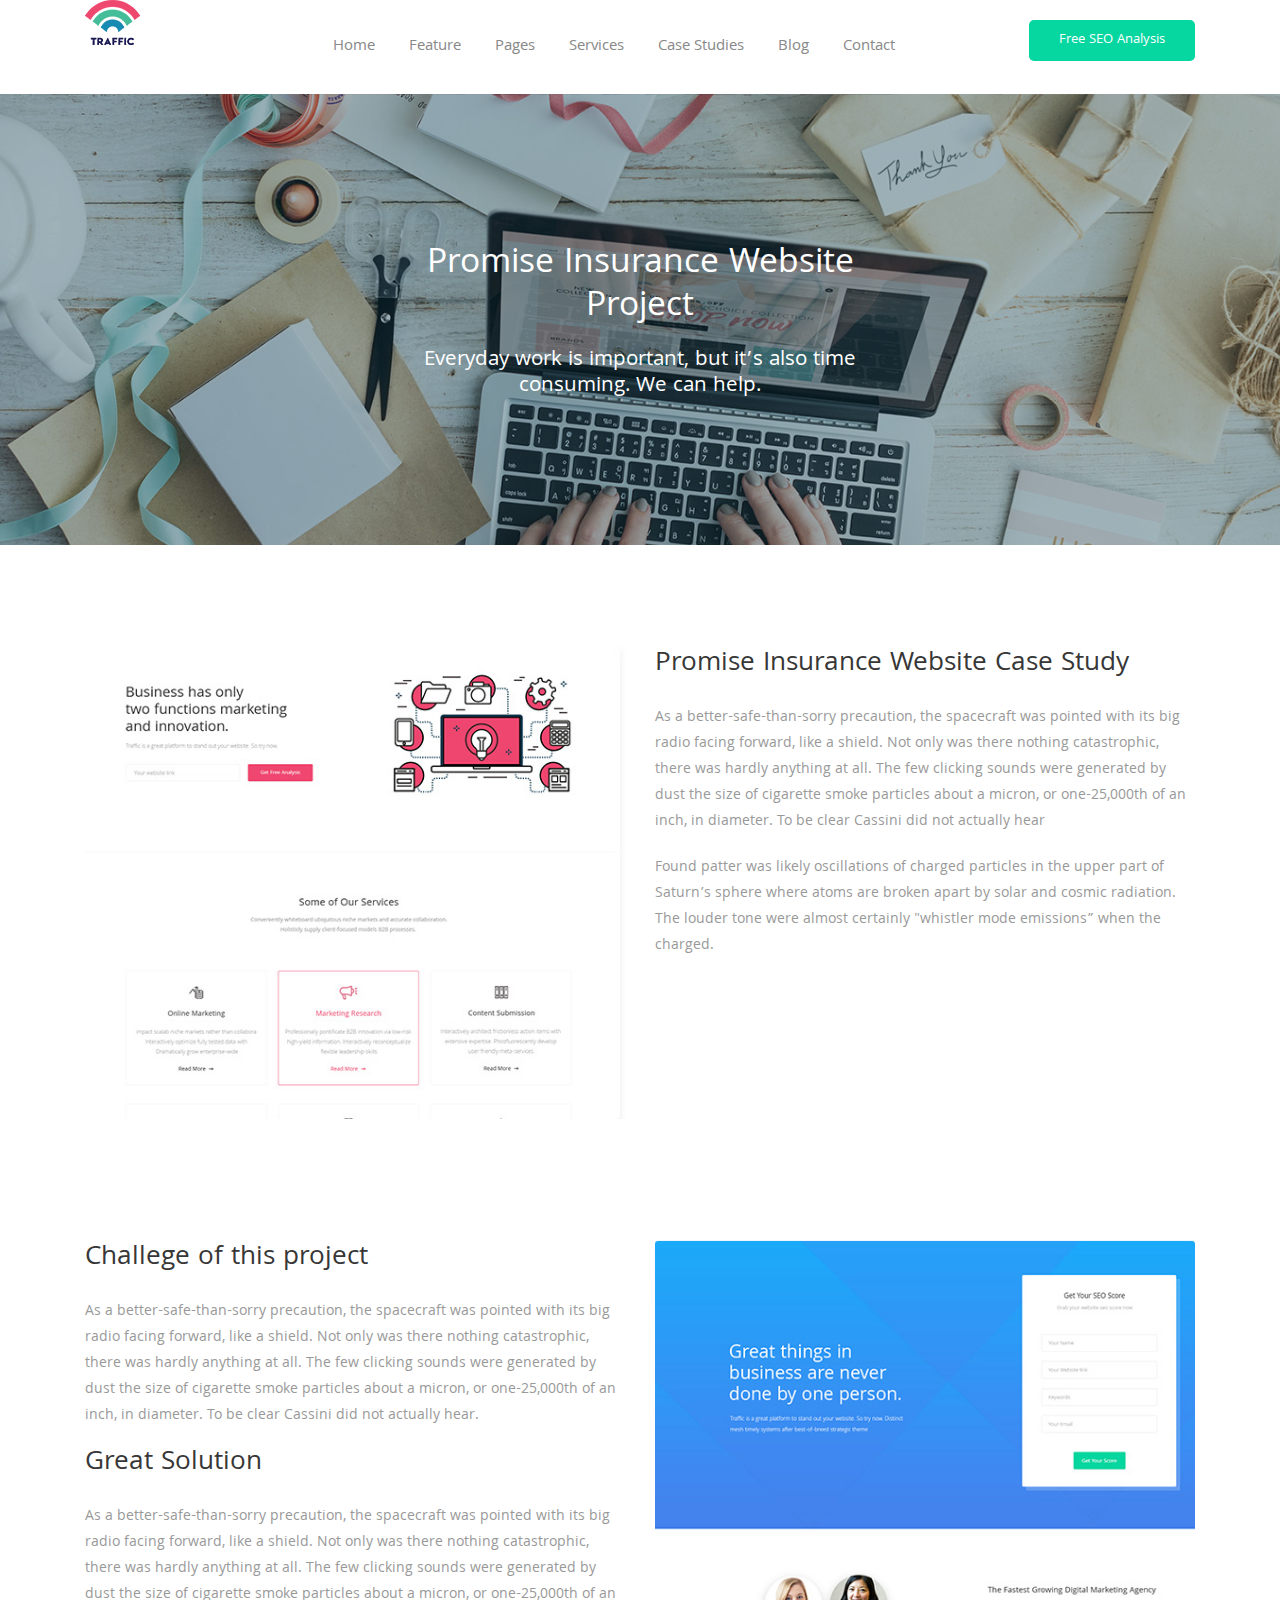
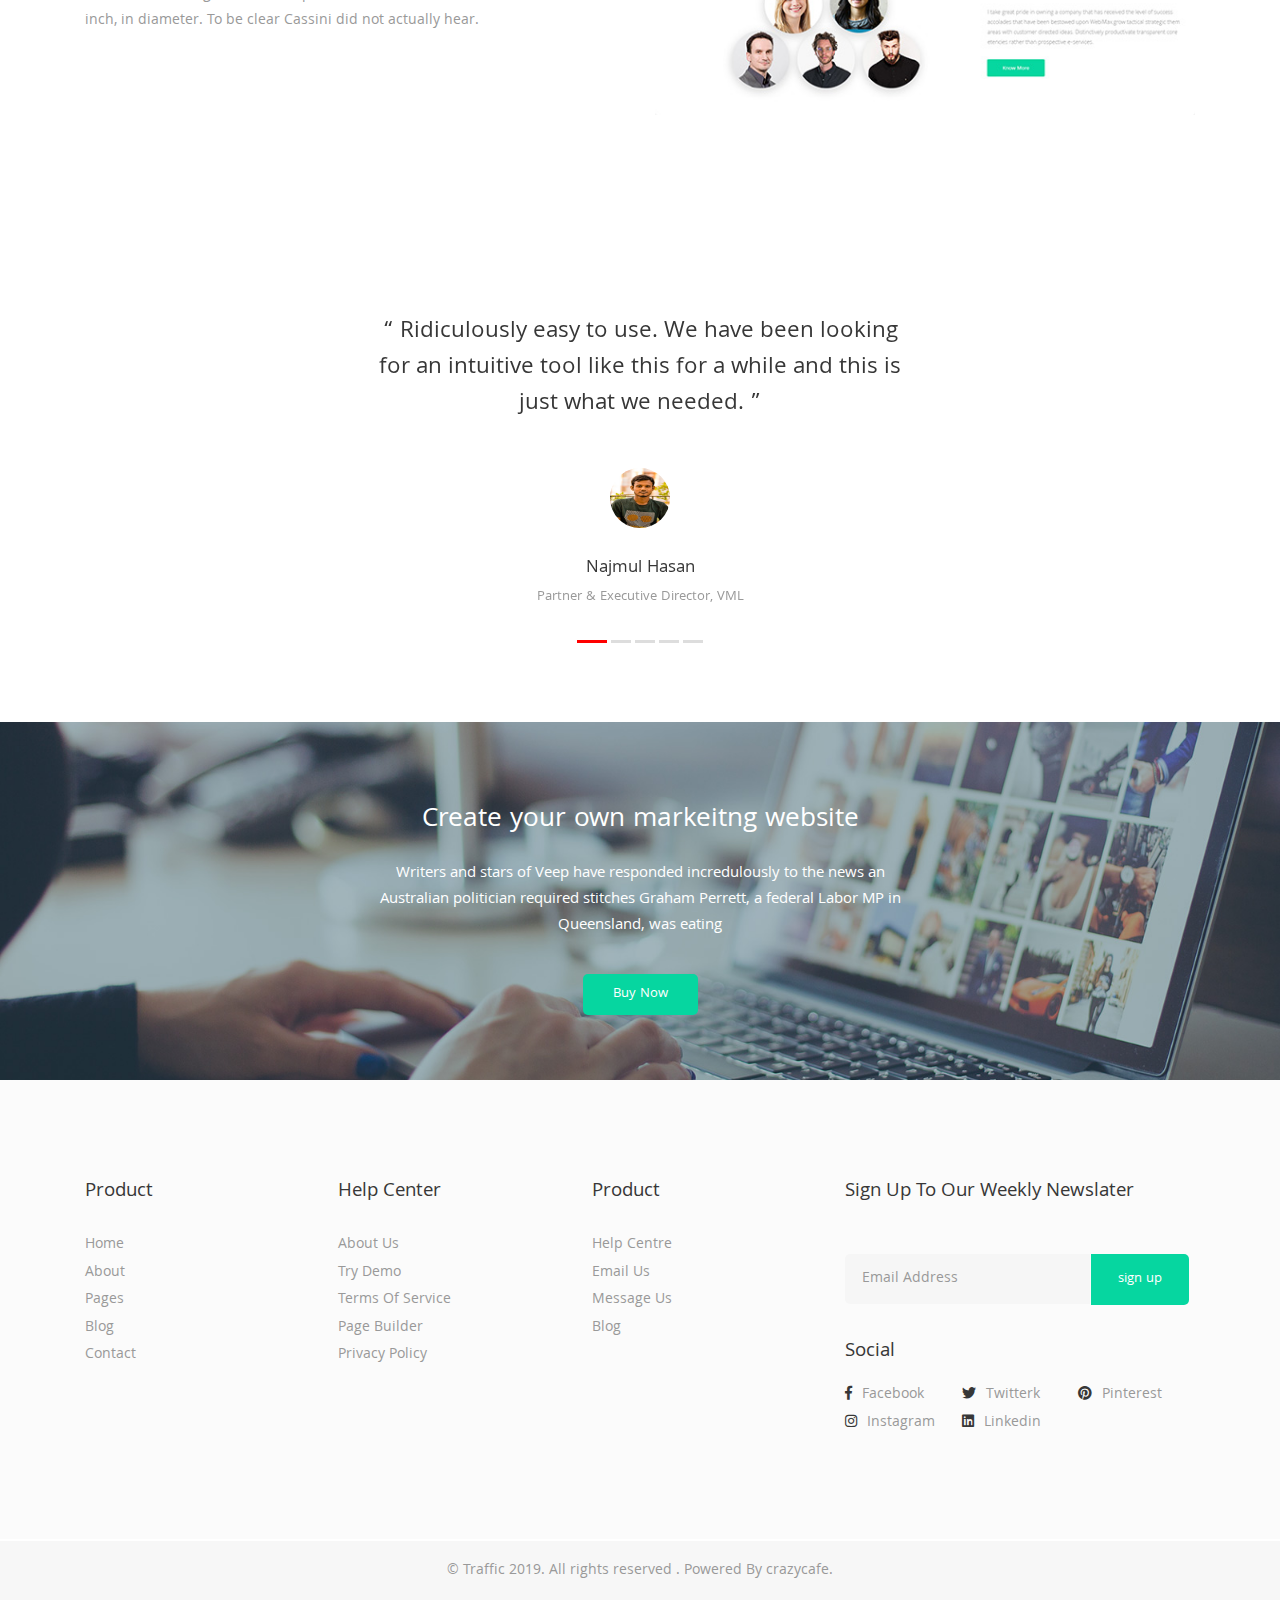
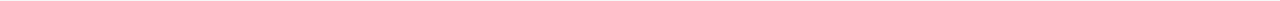
<file: case-details.html>
<!doctype html>
<html class="no-js" lang="">

<head>
    <meta charset="utf-8">
    <meta http-equiv="x-ua-compatible" content="ie=edge">
    <title>Site Title Here</title>
    <meta name="description" content="">
    <meta name="viewport" content="width=device-width, initial-scale=1">

    <link rel="manifest" href="site.webmanifest">
    <link rel="shortcut icon" type="image/x-icon" href="img/favicon.ico">
    <!-- Place favicon.ico in the root directory -->

    <!-- CSS here -->
    <link rel="stylesheet" href="css/bootstrap.min.css">
    <link rel="stylesheet" href="css/owl.carousel.min.css">
    <link rel="stylesheet" href="css/animate.min.css">
    <link rel="stylesheet" href="css/magnific-popup.css">
    <link rel="stylesheet" href="css/fontawesome-all.min.css">
    <link rel="stylesheet" href="css/meanmenu.css">
    <link rel="stylesheet" href="css/slick.css">
    <link rel="stylesheet" href="css/default.css">
    <link rel="stylesheet" href="css/style.css">
    <link rel="stylesheet" href="css/responsive.css">
</head>

<body>
    <!--[if lte IE 9]>
            <p class="browserupgrade">You are using an <strong>outdated</strong> browser. Please <a href="https://browsehappy.com/">upgrade your browser</a> to improve your experience and security.</p>
        <![endif]-->


    <!-- header start -->
    <div class="header-area">
        <div class="container">
            <div class="row">
                <div class="col-xl-2">
                    <div class="logo">
                        <img src="img/logo.png" alt="">
                    </div>
                </div>
                <div class="col-xl-7">
                    <div class="main-menu text-right">
                        <ul>
                            <li><a href="#">home</a></li>
                            <li><a href="#">feature</a></li>
                            <li><a href="#">pages</a></li>
                            <li><a href="#">services</a></li>
                            <li><a href="#">Case Studies</a></li>
                            <li><a href="#">blog</a></li>
                            <li><a href="#">contact</a></li>
                        </ul>
                    </div>
                </div>
                <div class="col-xl-3 text-right">
                    <a href="#" class="boxed-btn home-2">Free SEO Analysis</a>
                </div>
                </nav>
            </div>
        </div>
    </div>
    <!-- header end -->

    <!-- banner start -->
    <div class="banner-area case-details">
        <div class="container">
            <div class="row">
                <div class="col-xl-6 offset-xl-3">
                    <div class="banner-content text-center">
                        <h3>Promise Insurance Website Project</h3>
                        <p>Everyday work is important, but it’s also time consuming.
                            We can help.</p>
                    </div>
                </div>
            </div>
        </div>
    </div>
    <!-- banner end -->


    <!-- case-details start -->
    <div class="case-details-area pt-100 pb-100">
        <div class="container">
            <div class="row">
                <div class="col-xl-6">
                    <div class="service-image">
                        <img src="img/case-details/case-about-1.jpg" alt="">
                    </div>
                </div>
                <div class="col-xl-6">
                    <div class="service-content ">
                        <h4>Promise Insurance Website Case Study</h4>
                        <p>As a better-safe-than-sorry precaution, the spacecraft was pointed with its big radio
                            facing forward, like a shield. Not only was there nothing catastrophic, there was hardly
                            anything at all. The few clicking sounds were generated by dust the size of cigarette
                            smoke particles about a micron, or one-25,000th of an inch, in diameter. To be clear
                            Cassini did not actually hear</p>
                        <p>Found patter was likely oscillations of charged particles in the upper part of Saturn’s
                            sphere where atoms are broken apart by solar and cosmic radiation. The louder tone
                            were almost certainly "whistler mode emissions” when the charged.</p>
                    </div>
                </div>
            </div>
            <div class="row pt-120">
                <div class="col-xl-6">
                    <div class="service-content ">
                        <h4>Challege of this project</h4>
                        <p>As a better-safe-than-sorry precaution, the spacecraft was pointed with its big radio
                            facing forward, like a shield. Not only was there nothing catastrophic, there was hardly
                            anything at all. The few clicking sounds were generated by dust the size of cigarette
                            smoke particles about a micron, or one-25,000th of an inch, in diameter. To be clear
                            Cassini did not actually hear.
                        </p>
                        <h4>Great Solution</h4>
                        <p>As a better-safe-than-sorry precaution, the spacecraft was pointed with its big radio
                            facing forward, like a shield. Not only was there nothing catastrophic, there was hardly
                            anything at all. The few clicking sounds were generated by dust the size of cigarette
                            smoke particles about a micron, or one-25,000th of an inch, in diameter. To be clear
                            Cassini did not actually hear.
                        </p>
                    </div>
                </div>
                <div class="col-xl-6">
                    <div class="service-image">
                        <img src="img/case-details/case-about-2.jpg" alt="">
                    </div>
                </div>
            </div>
        </div>
    </div>
    <!-- case-details end -->


    <!-- client start -->
    <div class="client-area section-padding">
        <div class="container">
            <div class="row text-center">
                <div class="col-xl-6 offset-xl-3 col-lg-8 offset-lg-2">
                    <div class="client-active owl-carousel">
                        <div class="client-content">
                            <h5>“ Ridiculously easy to use. We have been looking for an
                                intuitive tool like this for a while and this is just
                                what we needed. ”</h5>
                            <img src="img/home-1/najmul.jpg" alt="">
                            <h2>najmul hasan</h2>
                            <span>Partner & Executive Director, VML</span>
                        </div>
                        <div class="client-content">
                            <h5>“ Ridiculously easy to use. We have been looking for an
                                intuitive tool like this for a while and this is just
                                what we needed. ”</h5>
                            <img src="img/home-1/najmul.jpg" alt="">
                            <h2>najmul hasan</h2>
                            <span>Partner & Executive Director, VML</span>
                        </div>
                        <div class="client-content">
                            <h5>“ Ridiculously easy to use. We have been looking for an
                                intuitive tool like this for a while and this is just
                                what we needed. ”</h5>
                            <img src="img/home-1/najmul.jpg" alt="">
                            <h2>najmul hasan</h2>
                            <span>Partner & Executive Director, VML</span>
                        </div>
                        <div class="client-content">
                            <h5>“ Ridiculously easy to use. We have been looking for an
                                intuitive tool like this for a while and this is just
                                what we needed. ”</h5>
                            <img src="img/home-1/najmul.jpg" alt="">
                            <h2>najmul hasan</h2>
                            <span>Partner & Executive Director, VML</span>
                        </div>
                        <div class="client-content">
                            <h5>“ Ridiculously easy to use. We have been looking for an
                                intuitive tool like this for a while and this is just
                                what we needed. ”</h5>
                            <img src="img/home-1/najmul.jpg" alt="">
                            <h2>najmul hasan</h2>
                            <span>Partner & Executive Director, VML</span>
                        </div>
                    </div>
                </div>
            </div>
        </div>
    </div>
    <!-- client end -->


    <!-- cta start -->
    <div class="cta-area pt-50 pb-65 gray-bg case-2">
        <div class="container">
            <div class="row">
                <div class="col-xl-6 offset-xl-3 col-lg-9 col-sm-12">
                    <div class="cta-content text-center">
                        <h4>Create your own markeitng website</h4>
                        <p>Writers and stars of Veep have responded incredulously to the news an Australian politician
                            required stitches
                            Graham Perrett, a federal Labor MP in Queensland, was eating
                        </p>
                        <a href="#" class="boxed-btn home-2">Buy Now</a>
                    </div>
                </div>
            </div>
        </div>
    </div>
    <!-- cta end -->

    <!-- footer start -->
    <div class="footer-area section-padding gray-bg">
        <div class="container">
            <div class="row">
                <div class="col-xl-8 col-lg-7 col-md-8">
                    <div class="row">
                        <div class="col-xl-4 col-lg-4 col-md-6 mb-30 col-sm-6">
                            <div class="single-widget">
                                <h4>product</h4>
                                <ul>
                                    <li><a href="#"></a>home</li>
                                    <li><a href="#"></a>about</li>
                                    <li><a href="#"></a>pages</li>
                                    <li><a href="#"></a>blog</li>
                                    <li><a href="#"></a>contact</li>
                                </ul>
                            </div>
                        </div>
                        <div class="col-xl-4 col-lg-4 col-md-6 col-sm-6 mb-30">
                            <div class="single-widget">
                                <h4>Help Center</h4>
                                <ul>
                                    <li><a href="#"></a>About us</li>
                                    <li><a href="#"></a>Try Demo</li>
                                    <li><a href="#"></a>Terms of service</li>
                                    <li><a href="#"></a>Page Builder</li>
                                    <li><a href="#"></a>Privacy policy</li>
                                </ul>
                            </div>
                        </div>
                        <div class="col-xl-4 col-lg-4 col-md-6 col-sm-6 mb-30">
                            <div class="single-widget ">
                                <h4>product</h4>
                                <ul>
                                    <li><a href="#"></a>Help centre</li>
                                    <li><a href="#"></a>Email Us</li>
                                    <li><a href="#"></a>Message Us</li>
                                    <li><a href="#"></a>Blog</li>
                                </ul>
                            </div>
                        </div>
                    </div>
                </div>
                <div class="col-xl-4 col-lg-5 col-md-4">
                    <div class="single-widget mb-30">
                        <h4>Sign Up to Our Weekly Newslater</h4>
                        <input type="email" placeholder="Email Address">
                        <a href="#" class="boxed-btn footer-btn home-2 ">sign up</a>
                        <div class="social-link">
                            <h6>social</h6>
                            <ul>
                                <li><a href="#"><i class="fab fa-facebook-f"></i>facebook</a></li>
                                <li><a href="#"><i class="fab fa-twitter"></i>twitterk</a></li>
                                <li><a href="#"><i class="fab fa-pinterest"></i>pinterest</a></li>
                                <li><a href="#"><i class="fab fa-instagram"></i>instagram</a></li>
                                <li><a href="#"><i class="fab fa-linkedin"></i>linkedin</a></li>
                            </ul>
                        </div>
                    </div>
                </div>
            </div>
        </div>
    </div>
    <!-- footer end -->

    <!-- copyright start -->
    <div class="copyright-area">
        <div class="container">
            <div class="col-xl-6 offset-xl-3">
                <div class="copyright text-center">
                    <p> &copy; Traffic 2019. All rights reserved . Powered By crazycafe.</p>
                </div>
            </div>
        </div>
    </div>
    <!-- copyright end -->

    <!-- JS here -->
    <script src="js/vendor/jquery-1.12.4.min.js"></script>
    <script src="js/popper.min.js"></script>
    <script src="js/bootstrap.min.js"></script>
    <script src="js/owl.carousel.min.js"></script>
    <script src="js/isotope.pkgd.min.js"></script>
    <script src="js/one-page-nav-min.js"></script>
    <script src="js/slick.min.js"></script>
    <script src="js/jquery.meanmenu.min.js"></script>
    <script src="js/ajax-form.js"></script>
    <script src="js/wow.min.js"></script>
    <script src="js/jquery.scrollUp.min.js"></script>
    <script src="js/imagesloaded.pkgd.min.js"></script>
    <script src="js/jquery.magnific-popup.min.js"></script>
    <script src="js/plugins.js"></script>
    <script src="js/main.js"></script>
</body>

</html>
</file>
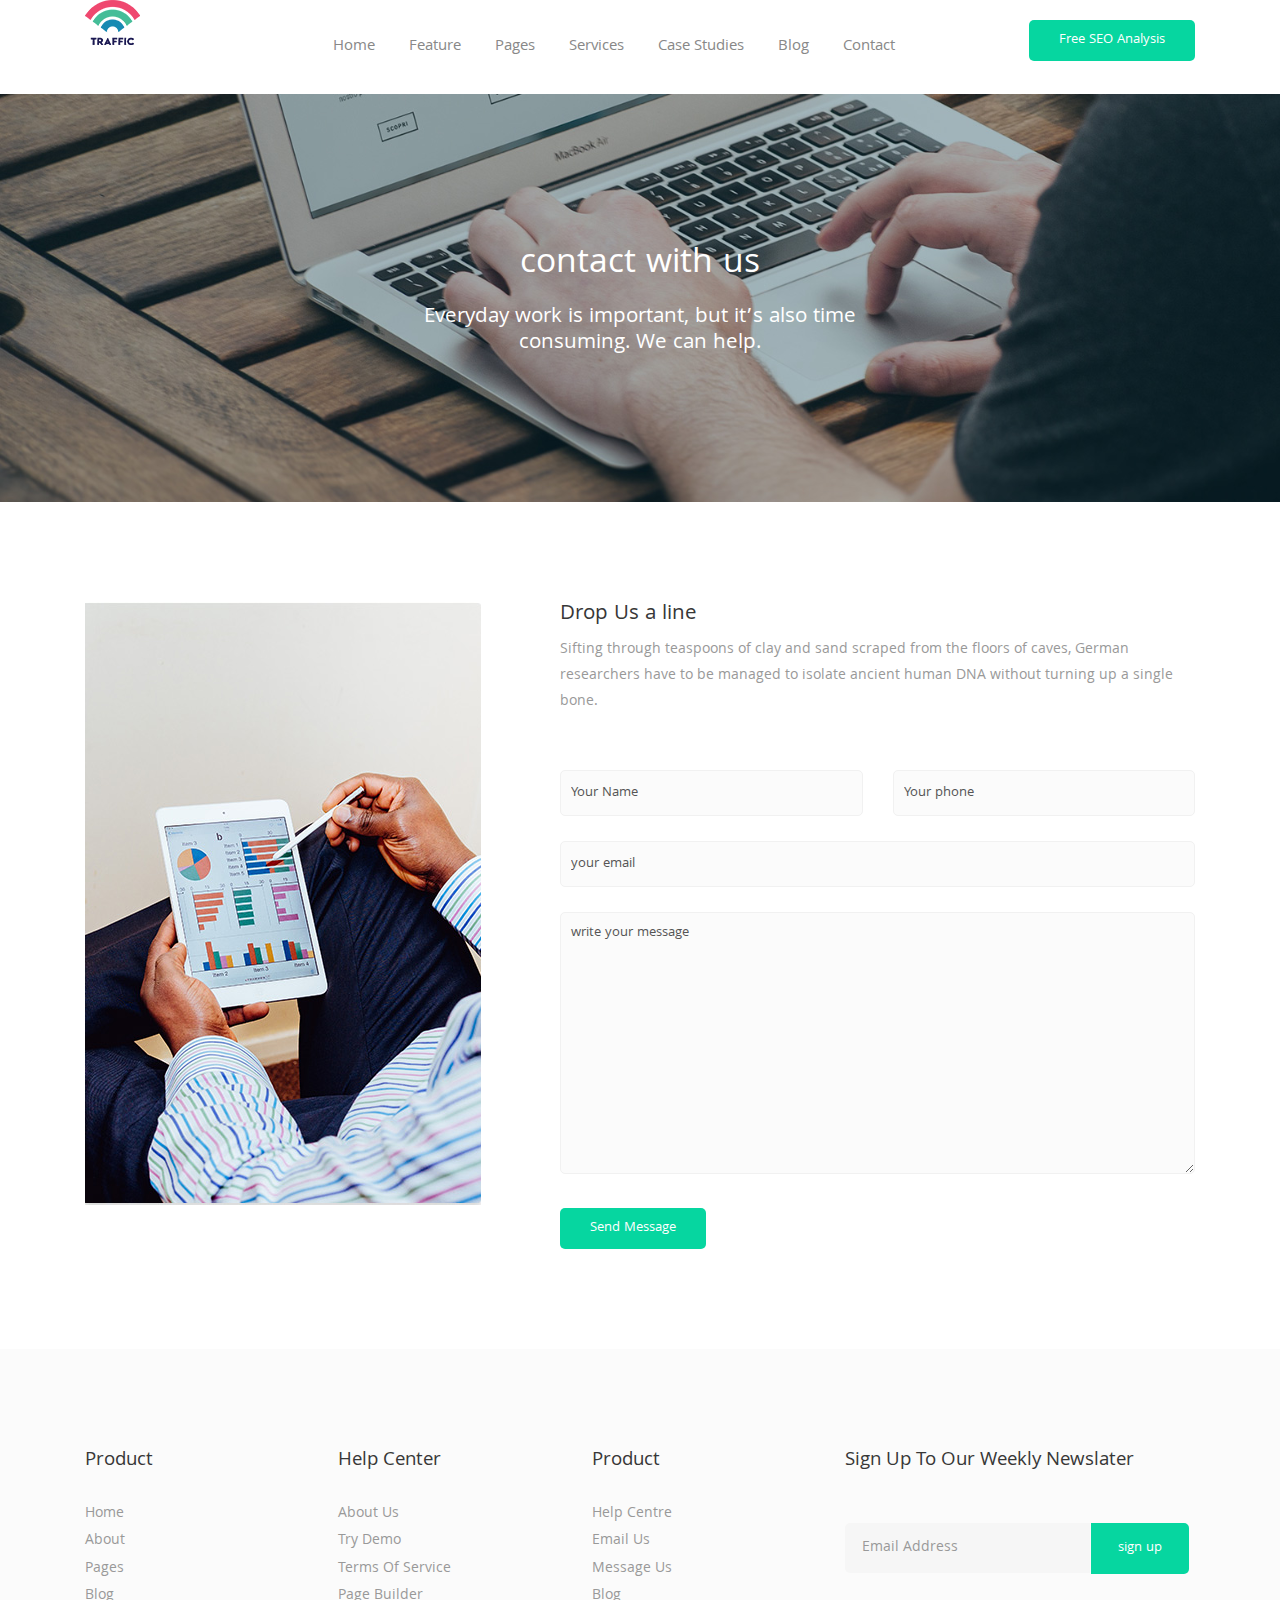
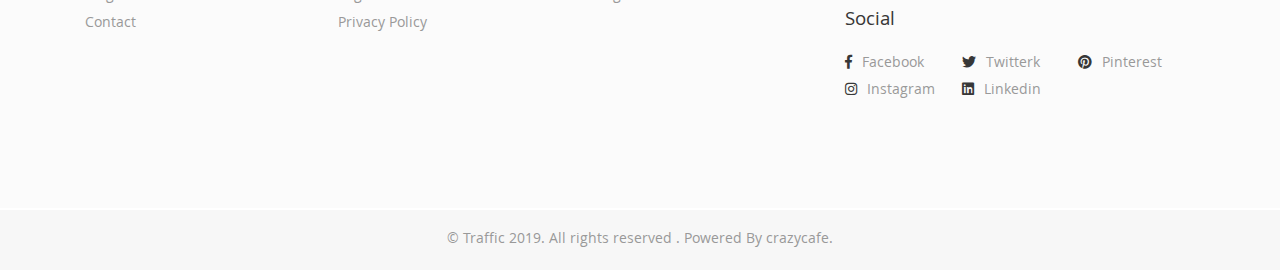
<file: contact-1.html>
<!doctype html>
<html class="no-js" lang="">

<head>
    <meta charset="utf-8">
    <meta http-equiv="x-ua-compatible" content="ie=edge">
    <title>Site Title Here</title>
    <meta name="description" content="">
    <meta name="viewport" content="width=device-width, initial-scale=1">

    <link rel="manifest" href="site.webmanifest">
    <link rel="shortcut icon" type="image/x-icon" href="img/favicon.ico">
    <!-- Place favicon.ico in the root directory -->

    <!-- CSS here -->
    <link rel="stylesheet" href="css/bootstrap.min.css">
    <link rel="stylesheet" href="css/owl.carousel.min.css">
    <link rel="stylesheet" href="css/animate.min.css">
    <link rel="stylesheet" href="css/magnific-popup.css">
    <link rel="stylesheet" href="css/fontawesome-all.min.css">
    <link rel="stylesheet" href="css/meanmenu.css">
    <link rel="stylesheet" href="css/slick.css">
    <link rel="stylesheet" href="css/default.css">
    <link rel="stylesheet" href="css/style.css">
    <link rel="stylesheet" href="css/responsive.css">
</head>

<body>
    <!--[if lte IE 9]>
            <p class="browserupgrade">You are using an <strong>outdated</strong> browser. Please <a href="https://browsehappy.com/">upgrade your browser</a> to improve your experience and security.</p>
        <![endif]-->


    <!-- header start -->
    <div class="header-area">
        <div class="container">
            <div class="row">
                <div class="col-xl-2">
                    <div class="logo">
                        <img src="img/logo.png" alt="">
                    </div>
                </div>
                <div class="col-xl-7">
                    <div class="main-menu text-right">
                        <ul>
                            <li><a href="#">home</a></li>
                            <li><a href="#">feature</a></li>
                            <li><a href="#">pages</a></li>
                            <li><a href="#">services</a></li>
                            <li><a href="#">Case Studies</a></li>
                            <li><a href="#">blog</a></li>
                            <li><a href="#">contact</a></li>
                        </ul>
                    </div>
                </div>
                <div class="col-xl-3 text-right">
                    <a href="#" class="boxed-btn home-2">Free SEO Analysis</a>
                </div>
                </nav>
            </div>
        </div>
    </div>
    <!-- header end -->

    <!-- banner start -->
    <div class="banner-area contact-1">
        <div class="container">
            <div class="row">
                <div class="col-xl-6 offset-xl-3">
                    <div class="banner-content text-center">
                        <h3>contact with us</h3>
                        <p>Everyday work is important, but it’s also time consuming.
                            We can help.</p>
                    </div>
                </div>
            </div>
        </div>
    </div>
    <!-- banner end -->


    <!-- contact form start -->
    <div class="contact-area pt-100 pb-100">
        <div class="container">
            <div class="row">
                <div class="col-xl-4">
                    <div class="contact-image">
                        <img src="img/contact-1/sidebar.jpg" alt="">
                    </div>
                </div>
                <div class="col-xl-7 offset-xl-1">
                    <div class="contact-form">
                        <h4>Drop Us a line</h4>
                        <p>Sifting through teaspoons of clay and sand scraped from the floors of caves, German
                            researchers have to be
                            managed to isolate ancient human DNA without turning up a single bone.
                        </p>
                        <form action="#">
                            <div class="row">
                                <div class="col-xl-6">
                                    <input type="text" placeholder="Your Name">
                                </div>
                                <div class="col-xl-6">
                                    <input type="phone" placeholder="Your phone">
                                </div>
                            </div>
                            <input type="email" placeholder="your email">
                            <textarea name="message" id="message" cols="30" rows="10"
                                placeholder="write your message"></textarea>
                            <a href="#" class="boxed-btn home-2 contact-btn">Send Message</a>
                        </form>
                    </div>
                </div>
            </div>
        </div>
    </div>
    <!-- contact form end -->


    <!-- footer start -->
    <div class="footer-area section-padding gray-bg">
        <div class="container">
            <div class="row">
                <div class="col-xl-8 col-lg-7 col-md-8">
                    <div class="row">
                        <div class="col-xl-4 col-lg-4 col-md-6 mb-30 col-sm-6">
                            <div class="single-widget">
                                <h4>product</h4>
                                <ul>
                                    <li><a href="#"></a>home</li>
                                    <li><a href="#"></a>about</li>
                                    <li><a href="#"></a>pages</li>
                                    <li><a href="#"></a>blog</li>
                                    <li><a href="#"></a>contact</li>
                                </ul>
                            </div>
                        </div>
                        <div class="col-xl-4 col-lg-4 col-md-6 col-sm-6 mb-30">
                            <div class="single-widget">
                                <h4>Help Center</h4>
                                <ul>
                                    <li><a href="#"></a>About us</li>
                                    <li><a href="#"></a>Try Demo</li>
                                    <li><a href="#"></a>Terms of service</li>
                                    <li><a href="#"></a>Page Builder</li>
                                    <li><a href="#"></a>Privacy policy</li>
                                </ul>
                            </div>
                        </div>
                        <div class="col-xl-4 col-lg-4 col-md-6 col-sm-6 mb-30">
                            <div class="single-widget ">
                                <h4>product</h4>
                                <ul>
                                    <li><a href="#"></a>Help centre</li>
                                    <li><a href="#"></a>Email Us</li>
                                    <li><a href="#"></a>Message Us</li>
                                    <li><a href="#"></a>Blog</li>
                                </ul>
                            </div>
                        </div>
                    </div>
                </div>
                <div class="col-xl-4 col-lg-5 col-md-4">
                    <div class="single-widget mb-30">
                        <h4>Sign Up to Our Weekly Newslater</h4>
                        <input type="email" placeholder="Email Address">
                        <a href="#" class="boxed-btn footer-btn home-2 ">sign up</a>
                        <div class="social-link">
                            <h6>social</h6>
                            <ul>
                                <li><a href="#"><i class="fab fa-facebook-f"></i>facebook</a></li>
                                <li><a href="#"><i class="fab fa-twitter"></i>twitterk</a></li>
                                <li><a href="#"><i class="fab fa-pinterest"></i>pinterest</a></li>
                                <li><a href="#"><i class="fab fa-instagram"></i>instagram</a></li>
                                <li><a href="#"><i class="fab fa-linkedin"></i>linkedin</a></li>
                            </ul>
                        </div>
                    </div>
                </div>
            </div>
        </div>
    </div>
    <!-- footer end -->

    <!-- copyright start -->
    <div class="copyright-area">
        <div class="container">
            <div class="col-xl-6 offset-xl-3">
                <div class="copyright text-center">
                    <p> &copy; Traffic 2019. All rights reserved . Powered By crazycafe.</p>
                </div>
            </div>
        </div>
    </div>
    <!-- copyright end -->

    <!-- JS here -->
    <script src="js/vendor/jquery-1.12.4.min.js"></script>
    <script src="js/popper.min.js"></script>
    <script src="js/bootstrap.min.js"></script>
    <script src="js/owl.carousel.min.js"></script>
    <script src="js/isotope.pkgd.min.js"></script>
    <script src="js/one-page-nav-min.js"></script>
    <script src="js/slick.min.js"></script>
    <script src="js/jquery.meanmenu.min.js"></script>
    <script src="js/ajax-form.js"></script>
    <script src="js/wow.min.js"></script>
    <script src="js/jquery.scrollUp.min.js"></script>
    <script src="js/imagesloaded.pkgd.min.js"></script>
    <script src="js/jquery.magnific-popup.min.js"></script>
    <script src="js/plugins.js"></script>
    <script src="js/main.js"></script>
</body>

</html>
</file>
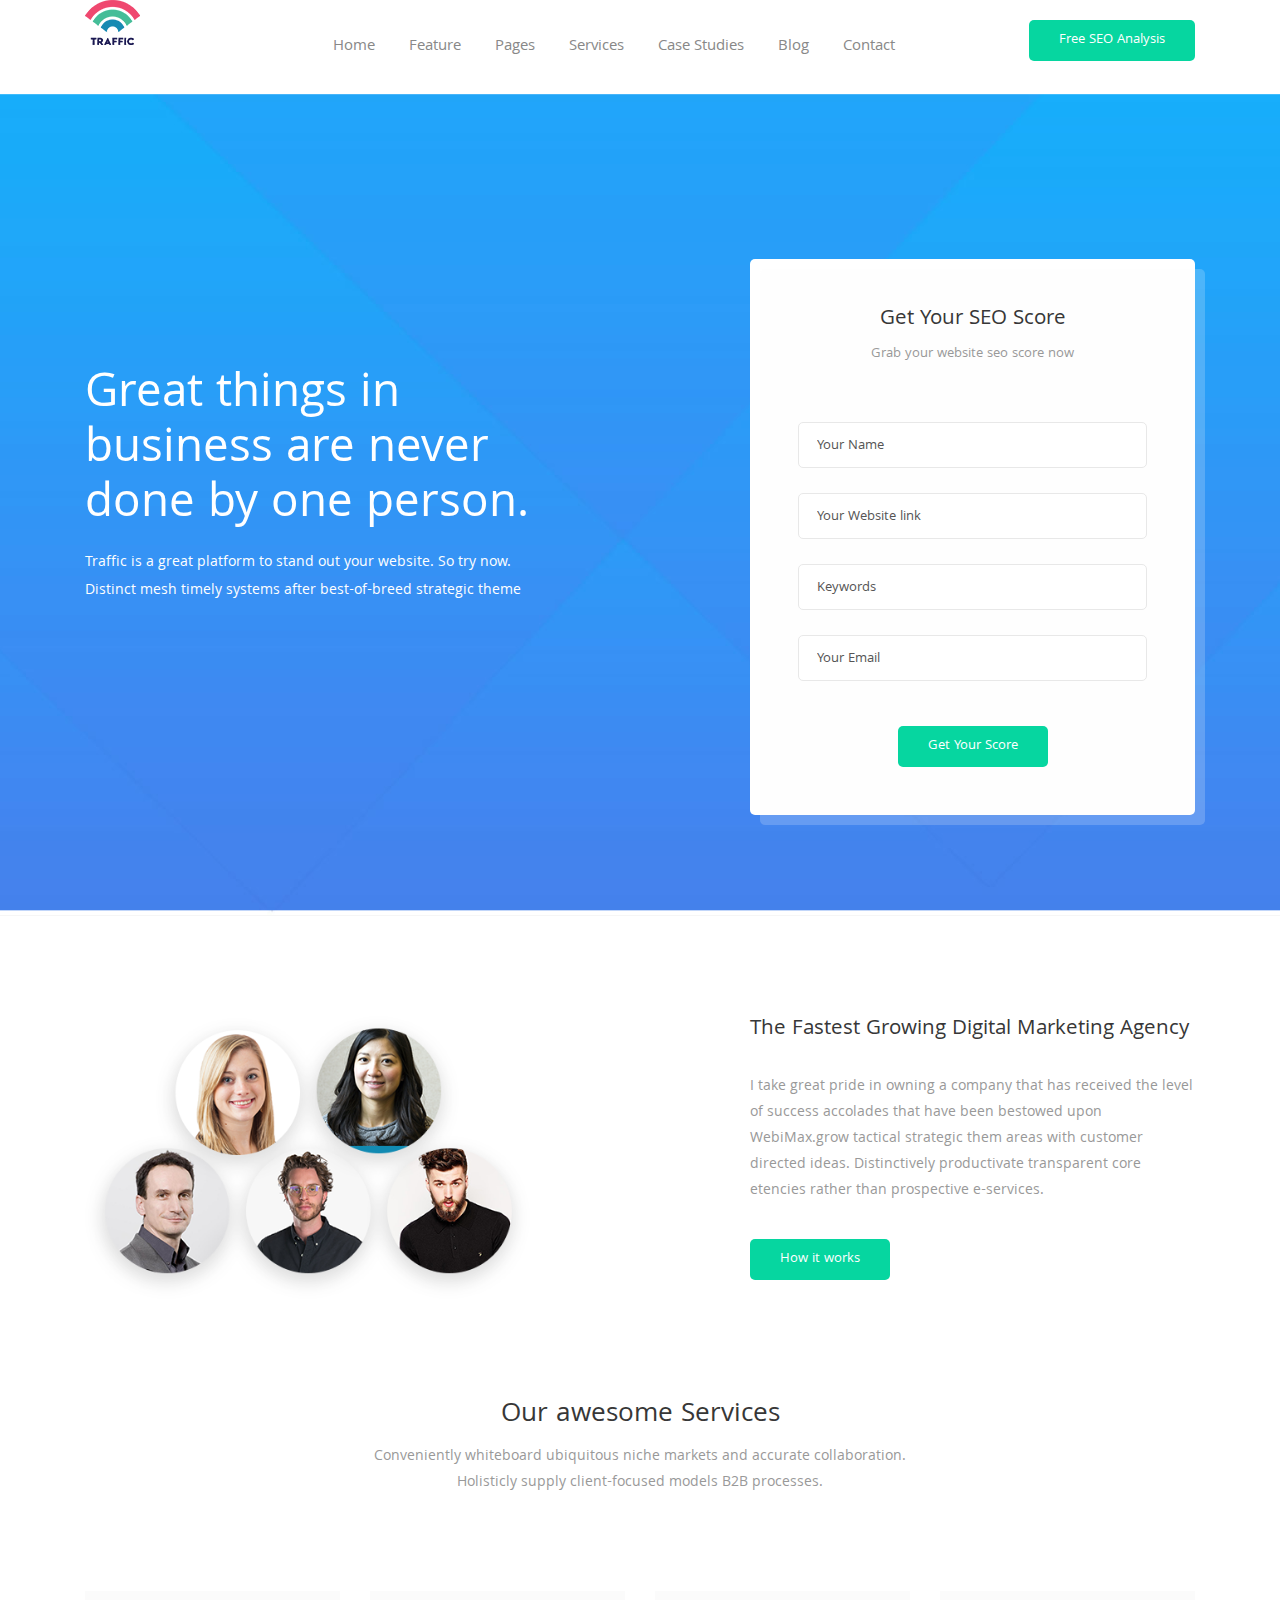
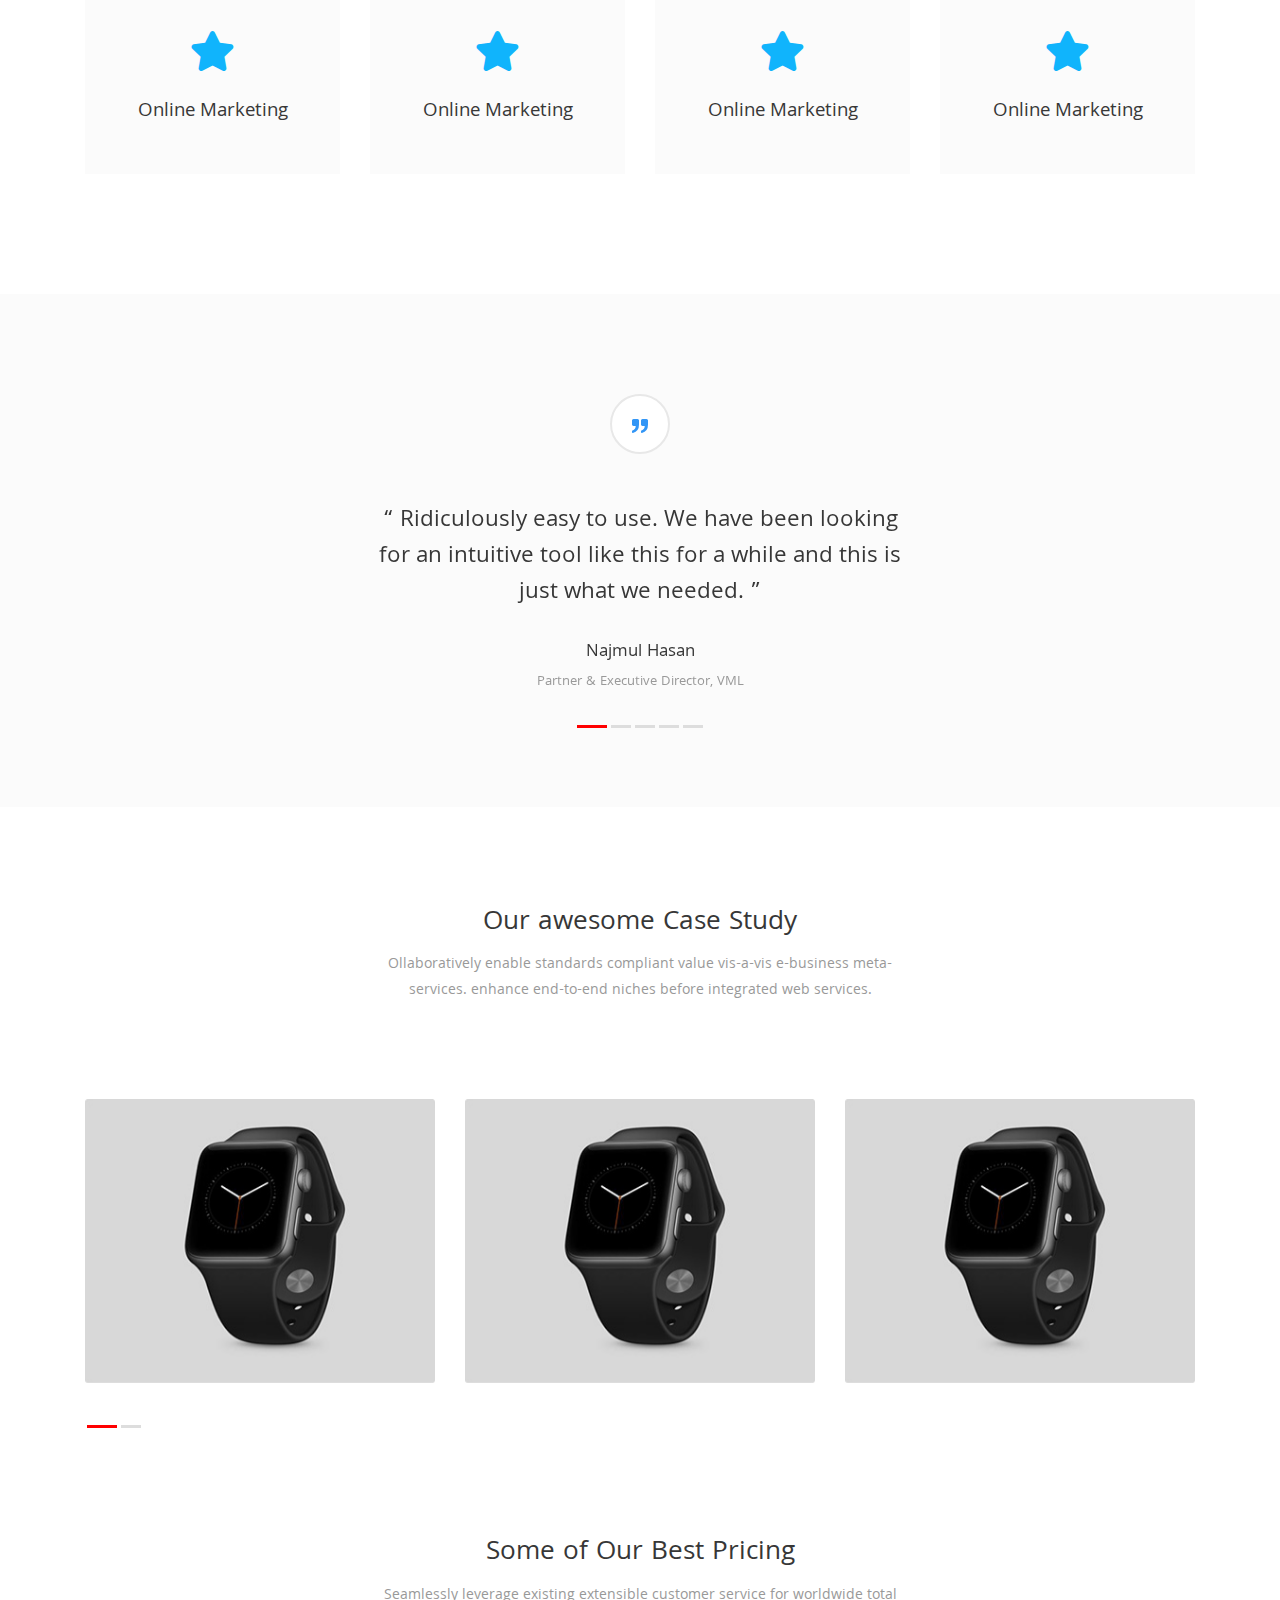
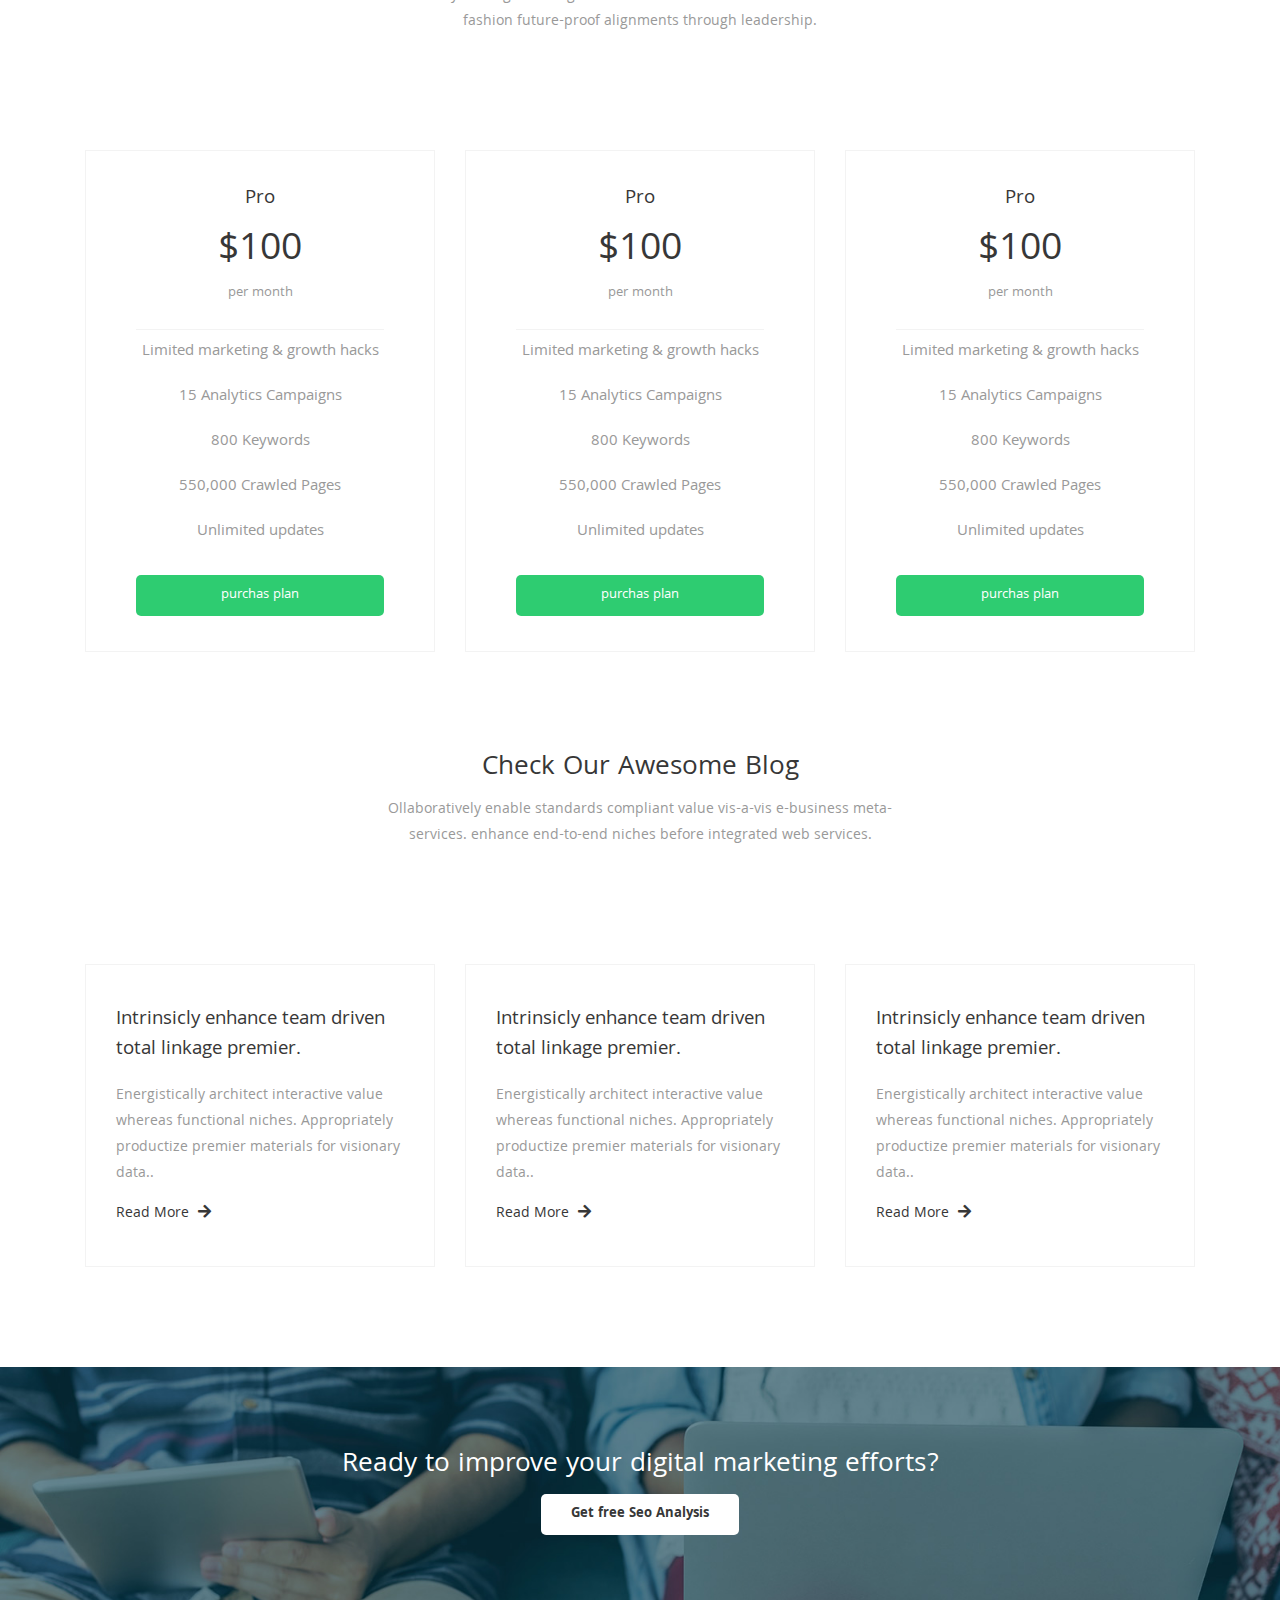
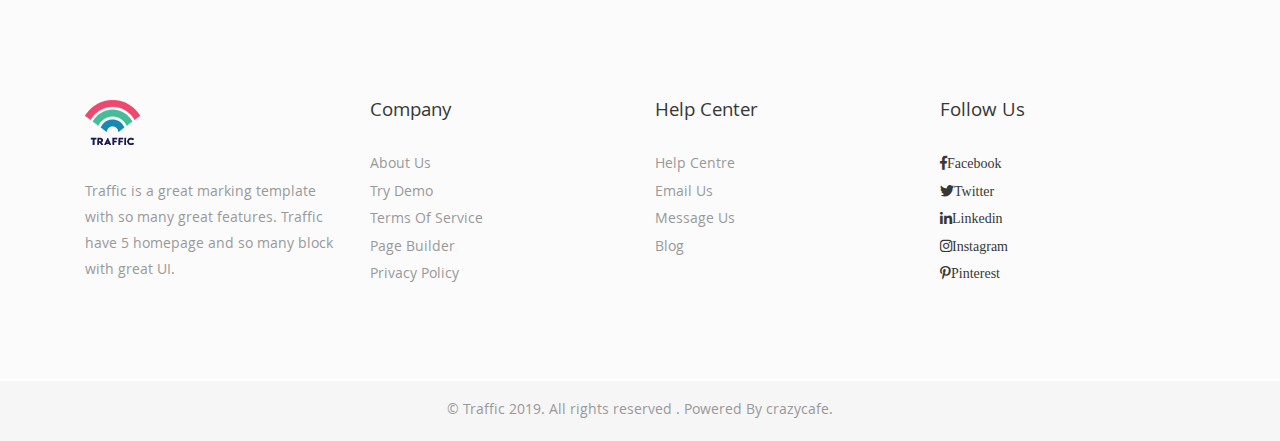
<file: home-2.html>
<!doctype html>
<html class="no-js" lang="">

<head>
    <meta charset="utf-8">
    <meta http-equiv="x-ua-compatible" content="ie=edge">
    <title>Site Title Here</title>
    <meta name="description" content="">
    <meta name="viewport" content="width=device-width, initial-scale=1">

    <link rel="manifest" href="site.webmanifest">
    <link rel="shortcut icon" type="image/x-icon" href="img/favicon.ico">
    <!-- Place favicon.ico in the root directory -->

    <!-- CSS here -->
    <link rel="stylesheet" href="css/bootstrap.min.css">
    <link rel="stylesheet" href="css/owl.carousel.min.css">
    <link rel="stylesheet" href="css/animate.min.css">
    <link rel="stylesheet" href="css/magnific-popup.css">
    <link rel="stylesheet" href="css/fontawesome-all.min.css">
    <link rel="stylesheet" href="css/meanmenu.css">
    <link rel="stylesheet" href="css/slick.css">
    <link rel="stylesheet" href="css/default.css">
    <link rel="stylesheet" href="css/style.css">
    <link rel="stylesheet" href="css/responsive.css">
</head>

<body>
    <!--[if lte IE 9]>
            <p class="browserupgrade">You are using an <strong>outdated</strong> browser. Please <a href="https://browsehappy.com/">upgrade your browser</a> to improve your experience and security.</p>
        <![endif]-->


    <!-- header start -->
    <div class="header-area">
        <div class="container">
            <div class="row">
                <div class="col-xl-2">
                    <div class="logo">
                        <img src="img/logo.png" alt="">
                    </div>
                </div>
                <div class="col-xl-7">
                    <div class="main-menu text-right">
                        <ul>
                            <li><a href="#">home</a></li>
                            <li><a href="#">feature</a></li>
                            <li><a href="#">pages</a></li>
                            <li><a href="#">services</a></li>
                            <li><a href="#">Case Studies</a></li>
                            <li><a href="#">blog</a></li>
                            <li><a href="#">contact</a></li>
                        </ul>
                    </div>
                </div>
                <div class="col-xl-3 text-right">
                    <a href="#" class="boxed-btn home-2">Free SEO Analysis</a>
                </div>
                </nav>
            </div>
        </div>
    </div>
    <!-- header end -->

    <!-- hero start -->
    <div class="hero-area home-2">
        <div class="container">
            <div class="row pt-100 pb-100">
                <div class="col-xl-5 col-lg-6 col-md-6">
                    <div class="hero-home-2 pt-175 pb-130">
                        <h2>Great things in
                            business are never
                            done by one person.
                        </h2>
                        <p>Traffic is a great platform to stand out your website. So try now. Distinct
                            mesh timely systems after best-of-breed strategic theme</p>
                    </div>
                </div>
                <div class="col-xl-5 offset-xl-2 col-lg-6 col-md-6 pt-65 ">
                    <div class="hero-form text-center">
                        <h4>Get Your SEO Score</h4>
                        <p>Grab your website seo score now</p>
                        <form action="index.html">
                            <p><input type="text" placeholder="Your Name"></p>
                            <p><input type="url" placeholder="Your Website link"></p>
                            <p><input type="text" placeholder="Keywords"></p>
                            <p><input type="email" placeholder="Your Email"></p>
                        </form>
                        <a href="#" class="boxed-btn home-2">Get Your Score</a>
                    </div>
                </div>
            </div>
        </div>
    </div>
    <!-- hero end -->

    <!-- service start -->
    <div class="service-area section-padding home-2">
        <div class="container">
            <div class="row">
                <div class="col-xl-5 col-lg-6">
                    <div class="service-image">
                        <img src="img/home-2/people.png" alt="">
                    </div>
                </div>
                <div class="col-xl-5 offset-xl-2 col-lg-6">
                    <div class="service-content home-2">
                        <h4>The Fastest Growing Digital Marketing Agency</h4>
                        <p>I take great pride in owning a company that has received the level of success
                            accolades that have been bestowed upon WebiMax.grow tactical strategic them
                            areas with customer directed ideas. Distinctively productivate transparent core
                            etencies rather than prospective e-services.</p>
                        <a href="#" class="boxed-btn home-2">How it works</a>
                    </div>
                </div>
            </div>
            <div class="row pt-100">
                <div class="col-xl-6 offset-xl-3 col-lg-8 offset-lg-2 col-md-8 offset-md-2">
                    <div class="section-title text-center">
                        <h4>Our awesome Services</h4>
                        <p>Conveniently whiteboard ubiquitous niche markets and accurate collaboration.
                            Holisticly supply client-focused models B2B processes. </p>
                    </div>
                </div>
            </div>
            <div class="row text-center pt-80">
                <div class="col-xl-3 col-lg-4 col-md-6">
                    <div class="single-service mb-50 home-2">
                        <i class="fa fa-star"></i>
                        <h5>Online Marketing</h5>
                    </div>
                </div>
                <div class="col-xl-3 col-lg-4 col-md-6">
                    <div class="single-service mb-50 home-2">
                        <i class="fa fa-star"></i>
                        <h5>Online Marketing</h5>
                    </div>
                </div>
                <div class="col-xl-3 col-lg-4 col-md-6">
                    <div class="single-service mb-50 home-2">
                        <i class="fa fa-star"></i>
                        <h5>Online Marketing</h5>
                    </div>
                </div>
                <div class="col-xl-3 col-lg-4 col-md-6">
                    <div class="single-service mb-50 home-2">
                        <i class="fa fa-star"></i>
                        <h5>Online Marketing</h5>
                    </div>
                </div>
            </div>
        </div>
    </div>
    <!-- service end -->

    <!-- client start -->
    <div class="client-area section-padding gray-bg ">
        <div class="container">
            <div class="row text-center">
                <div class="col-xl-6 offset-xl-3 col-lg-8 offset-lg-2">
                    <div class="client-active owl-carousel">
                        <div class="client-content">
                            <i class="fas fa-quote-right"></i>
                            <h5>“ Ridiculously easy to use. We have been looking for an
                                intuitive tool like this for a while and this is just
                                what we needed. ”</h5>
                            <h2>najmul hasan</h2>
                            <span>Partner & Executive Director, VML</span>
                        </div>
                        <div class="client-content">
                            <i class="fas fa-quote-right"></i>
                            <h5>“ Ridiculously easy to use. We have been looking for an
                                intuitive tool like this for a while and this is just
                                what we needed. ”</h5>
                            <h2>najmul hasan</h2>
                            <span>Partner & Executive Director, VML</span>
                        </div>
                        <div class="client-content">
                            <i class="fas fa-quote-right"></i>
                            <h5>“ Ridiculously easy to use. We have been looking for an
                                intuitive tool like this for a while and this is just
                                what we needed. ”</h5>
                            <h2>najmul hasan</h2>
                            <span>Partner & Executive Director, VML</span>
                        </div>
                        <div class="client-content">
                            <i class="fas fa-quote-right"></i>
                            <h5>“ Ridiculously easy to use. We have been looking for an
                                intuitive tool like this for a while and this is just
                                what we needed. ”</h5>
                            <h2>najmul hasan</h2>
                            <span>Partner & Executive Director, VML</span>
                        </div>
                        <div class="client-content">
                            <i class="fas fa-quote-right"></i>
                            <h5>“ Ridiculously easy to use. We have been looking for an
                                intuitive tool like this for a while and this is just
                                what we needed. ”</h5>
                            <h2>najmul hasan</h2>
                            <span>Partner & Executive Director, VML</span>
                        </div>
                    </div>
                </div>
            </div>
        </div>
    </div>
    <!-- client end -->

    <!-- case study start -->
    <div class="case-area section-padding home-2">
        <div class="container">
            <div class="row">
                <div class="col-xl-6 offset-xl-3 col-lg-8 offset-lg-2 col-md-8 offset-md-2">
                    <div class="section-title text-center">
                        <h4>Our awesome Case Study</h4>
                        <p>Ollaboratively enable standards compliant value vis-a-vis e-business meta-services.
                            enhance end-to-end niches before integrated web services.
                        </p>
                    </div>
                </div>
            </div>
            <div class="row pt-80">
                <div class="col-xl-12 col-lg-12">
                    <div class="case-active owl-carousel">
                        <div class="single-case text-center ">
                            <div class="case-image">
                                <img src="img/home-2/case-1.jpg" alt="">
                            </div>
                            <div class="case-content home-2">
                                <h4>see case study <i class="fa fa-arrow-right"></i></h4>
                            </div>
                        </div>
                        <div class="single-case text-center ">
                            <div class="case-image">
                                <img src="img/home-2/case-1.jpg" alt="">
                            </div>
                            <div class="case-content home-2">
                                <h4>see case study <i class="fa fa-arrow-right"></i></h4>
                            </div>
                        </div>
                        <div class="single-case text-center ">
                            <div class="case-image">
                                <img src="img/home-2/case-1.jpg" alt="">
                            </div>
                            <div class="case-content  home-2">
                                <h4>see case study <i class="fa fa-arrow-right"></i></h4>
                            </div>
                        </div>
                        <div class="single-case text-center ">
                            <div class="case-image">
                                <img src="img/home-2/case-1.jpg" alt="">
                            </div>
                            <div class="case-content home-2">
                                <h4>see case study <i class="fa fa-arrow-right"></i></h4>
                            </div>
                        </div>
                    </div>
                </div>
            </div>
        </div>
    </div>
    <!-- case study end -->


    <!-- pricing start -->
    <div class="pricing-area">
        <div class="container">
            <div class="row">
                <div class="col-xl-6 offset-xl-3 col-lg-8 offset-lg-2 col-md-8 offset-md-2">
                    <div class="section-title text-center">
                        <h4>Some of Our Best Pricing</h4>
                        <p>Seamlessly leverage existing extensible customer service for worldwide total
                            fashion future-proof alignments through leadership.
                        </p>
                    </div>
                </div>
            </div>
            <div class="row text-center pt-100">
                <div class="col-xl-4">
                    <div class="single-pricing">
                        <div class="pricing-rate">
                            <p>pro</p>
                            <h1>$100</h1>
                            <span>per month</span>
                        </div>
                        <div class="pricing-list">
                            <ul>
                                <li>Limited marketing & growth hacks</li>
                                <li>15 Analytics Campaigns</li>
                                <li>800 Keywords</li>
                                <li>550,000 Crawled Pages</li>
                                <li>Unlimited updates</li>
                            </ul>
                        </div>
                        <a href="#" class="boxed-btn price-btn">purchas plan</a>
                    </div>
                </div>
                <div class="col-xl-4">
                    <div class="single-pricing">
                        <div class="pricing-rate">
                            <p>pro</p>
                            <h1>$100</h1>
                            <span>per month</span>
                        </div>
                        <div class="pricing-list">
                            <ul>
                                <li>Limited marketing & growth hacks</li>
                                <li>15 Analytics Campaigns</li>
                                <li>800 Keywords</li>
                                <li>550,000 Crawled Pages</li>
                                <li>Unlimited updates</li>
                            </ul>
                        </div>
                        <a href="#" class="boxed-btn price-btn">purchas plan</a>
                    </div>
                </div>
                <div class="col-xl-4">
                    <div class="single-pricing">
                        <div class="pricing-rate">
                            <p>pro</p>
                            <h1>$100</h1>
                            <span>per month</span>
                        </div>
                        <div class="pricing-list">
                            <ul>
                                <li>Limited marketing & growth hacks</li>
                                <li>15 Analytics Campaigns</li>
                                <li>800 Keywords</li>
                                <li>550,000 Crawled Pages</li>
                                <li>Unlimited updates</li>
                            </ul>
                        </div>
                        <a href="#" class="boxed-btn price-btn">purchas plan</a>
                    </div>
                </div>
            </div>
        </div>
    </div>
    <!-- pricing end -->

    <!-- blog start -->
    <div class="blog-area pt-100 pb-100">
        <div class="container">
            <div class="row">
                <div class="col-xl-6 offset-xl-3 col-lg-8 offset-lg-2 col-md-8 offset-md-2">
                    <div class="section-title text-center">
                        <h4>Check Our Awesome Blog</h4>
                        <p>Ollaboratively enable standards compliant value vis-a-vis e-business meta-services.
                            enhance end-to-end niches before integrated web services.
                        </p>
                    </div>
                </div>
            </div>
            <div class="row pt-100">
                <div class="col-xl-4">
                    <div class="single-blog">
                        <h4>Intrinsicly enhance team driven total
                            linkage premier.</h4>
                        <p>Energistically architect interactive value whereas
                            functional niches. Appropriately productize premier
                            materials for visionary data..</p>
                        <a href="#" class="readmore">Read More <i class="fa fa-arrow-right"></i></a>
                    </div>
                </div>
                <div class="col-xl-4">
                    <div class="single-blog">
                        <h4>Intrinsicly enhance team driven total
                            linkage premier.</h4>
                        <p>Energistically architect interactive value whereas
                            functional niches. Appropriately productize premier
                            materials for visionary data..</p>
                        <a href="#" class="readmore">Read More <i class="fa fa-arrow-right"></i></a>
                    </div>
                </div>
                <div class="col-xl-4">
                    <div class="single-blog">
                        <h4>Intrinsicly enhance team driven total
                            linkage premier.</h4>
                        <p>Energistically architect interactive value whereas
                            functional niches. Appropriately productize premier
                            materials for visionary data..</p>
                        <a href="#" class="readmore">Read More <i class="fa fa-arrow-right"></i></a>
                    </div>
                </div>
            </div>
        </div>
    </div>
    <!-- blog end -->

    <!-- cta start -->
    <div class="cta-area pt-50 pb-65 gray-bg cta-bg-1">
        <div class="container">
            <div class="row">
                <div class="col-xl-12 col-lg-9 col-sm-12">
                    <div class="cta-content text-center">
                        <h4>Ready to improve your digital marketing efforts?</h4>
                        <a href="#" class="boxed-btn cta-btn">Get free Seo Analysis</a>
                    </div>
                </div>
            </div>
        </div>
    </div>
    <!-- cta end -->

    <!-- footer start -->
    <div class="footer-area section-padding gray-bg home-2">
        <div class="container">
            <div class="row">
                <div class="col-xl-3 col-lg-4 col-md-6 mb-30 col-sm-6">
                    <div class="single-widget">
                        <img src="img/logo.png" alt="">
                        <p>Traffic is a great marking template with so many
                            great features. Traffic have 5 homepage and
                            so many block with great UI.</p>
                    </div>
                </div>
                <div class="col-xl-3 col-lg-4 col-md-6 col-sm-6">
                    <div class="single-widget">
                        <h4>company</h4>
                        <ul>
                            <li><a href="#"></a>About us</li>
                            <li><a href="#"></a>Try Demo</li>
                            <li><a href="#"></a>Terms of service</li>
                            <li><a href="#"></a>Page Builder</li>
                            <li><a href="#"></a>Privacy policy</li>
                        </ul>
                    </div>
                </div>
                <div class="col-xl-3 col-lg-4 col-md-6 col-sm-6 mb-30">
                    <div class="single-widget">
                        <h4>help center</h4>
                        <ul>
                            <li><a href="#"></a>Help centre</li>
                            <li><a href="#"></a>Email Us</li>
                            <li><a href="#"></a>Message Us</li>
                            <li><a href="#"></a>Blog</li>
                        </ul>
                    </div>
                </div>
                <div class="col-xl-3 col-lg-4 col-md-6 col-sm-6 mb-30">
                    <div class="single-widget">
                        <h4>Follow Us</h4>
                        <ul>
                            <li><a href="#"><i class="fab fa-facebook-f">facebook</i></a></li>
                            <li><a href="#"><i class="fab fa-twitter">twitter</i></a></li>
                            <li><a href="#"><i class="fab fa-linkedin-in">linkedin</i></a></li>
                            <li><a href="#"><i class="fab fa-instagram">instagram</i></a></li>
                            <li><a href="#"><i class="fab fa-pinterest-p">pinterest</i></a></li>
                        </ul>
                    </div>
                </div>
            </div>
        </div>
    </div>
    <!-- footer end -->

    <!-- footer start -->
    <div class="copyright-area home-2">
        <div class="container">
            <div class="col-xl-6 offset-xl-3">
                <div class="copyright text-center">
                    <p> &copy; Traffic 2019. All rights reserved . Powered By crazycafe.</p>
                </div>
            </div>
        </div>
    </div>
    <!-- footer end -->

    <!-- JS here -->
    <script src="js/vendor/jquery-1.12.4.min.js"></script>
    <script src="js/popper.min.js"></script>
    <script src="js/bootstrap.min.js"></script>
    <script src="js/owl.carousel.min.js"></script>
    <script src="js/isotope.pkgd.min.js"></script>
    <script src="js/one-page-nav-min.js"></script>
    <script src="js/slick.min.js"></script>
    <script src="js/jquery.meanmenu.min.js"></script>
    <script src="js/ajax-form.js"></script>
    <script src="js/wow.min.js"></script>
    <script src="js/jquery.scrollUp.min.js"></script>
    <script src="js/imagesloaded.pkgd.min.js"></script>
    <script src="js/jquery.magnific-popup.min.js"></script>
    <script src="js/plugins.js"></script>
    <script src="js/main.js"></script>
</body>

</html>
</file>
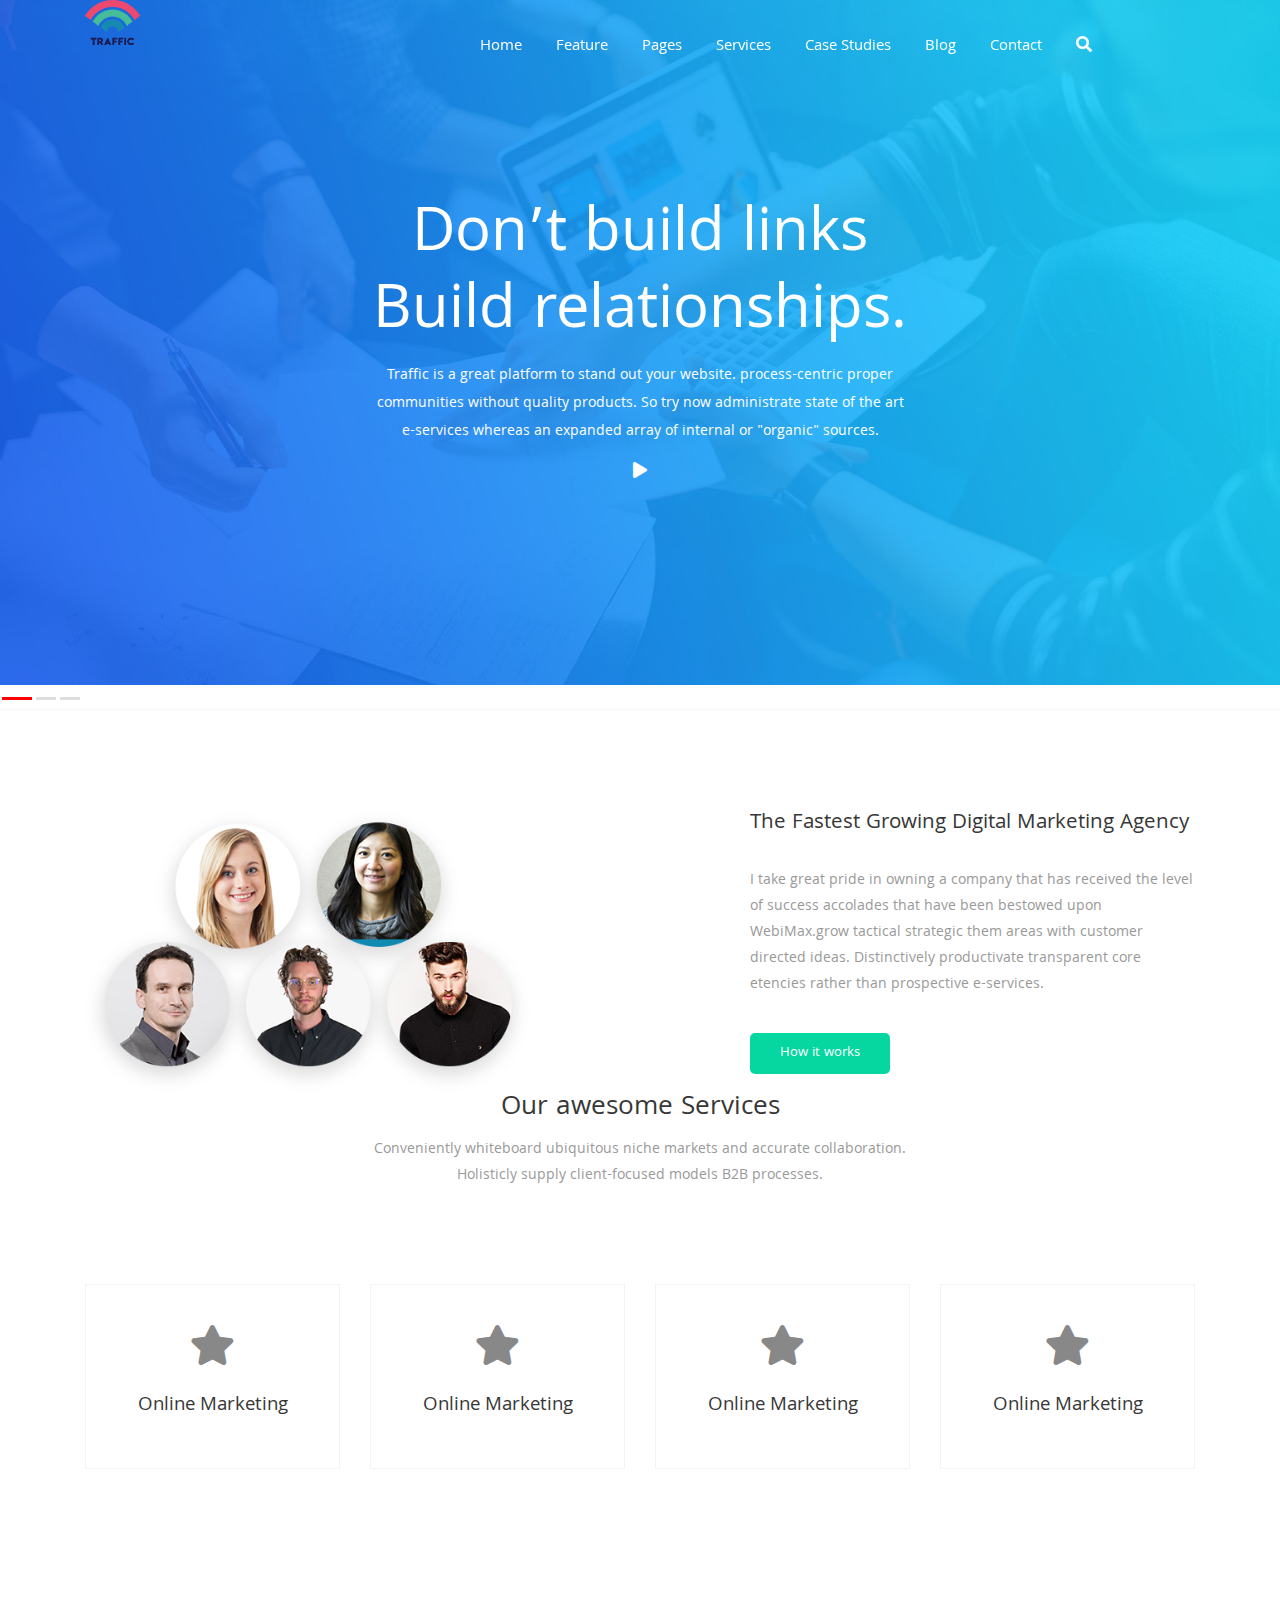
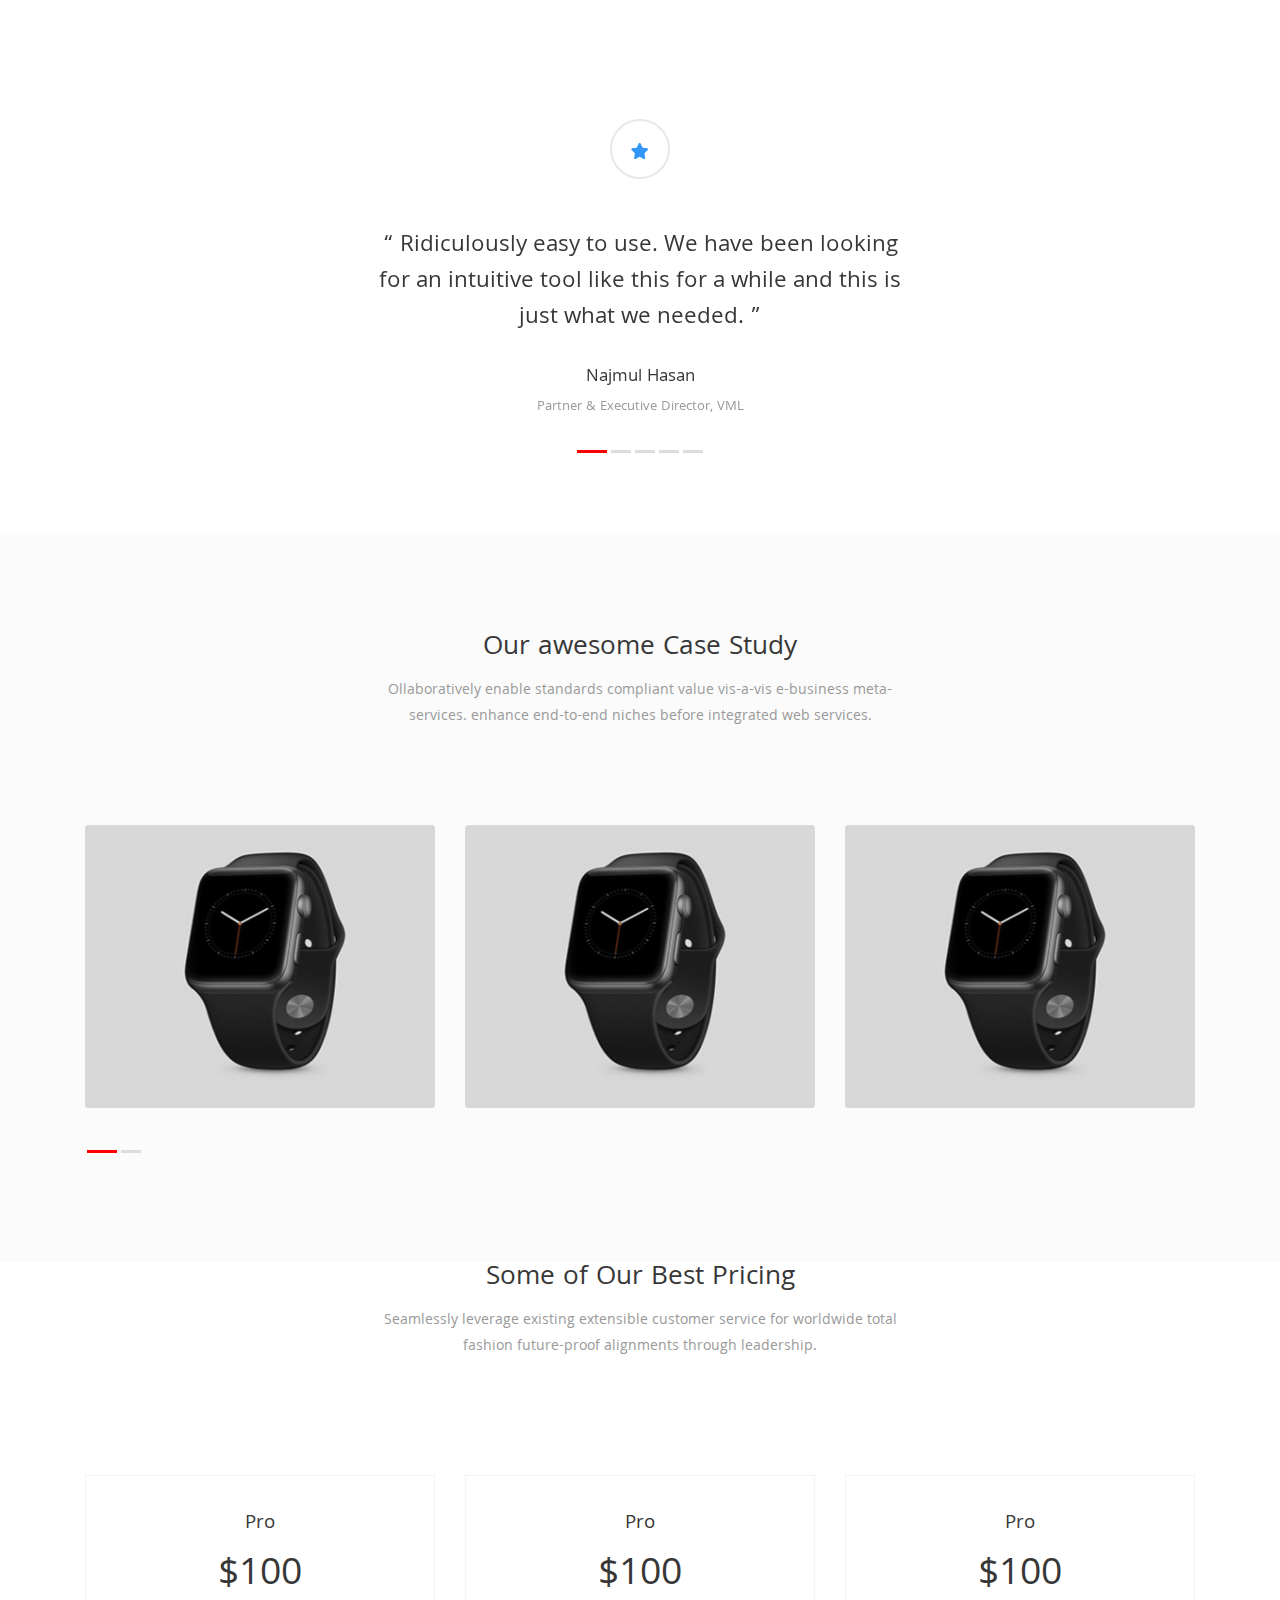
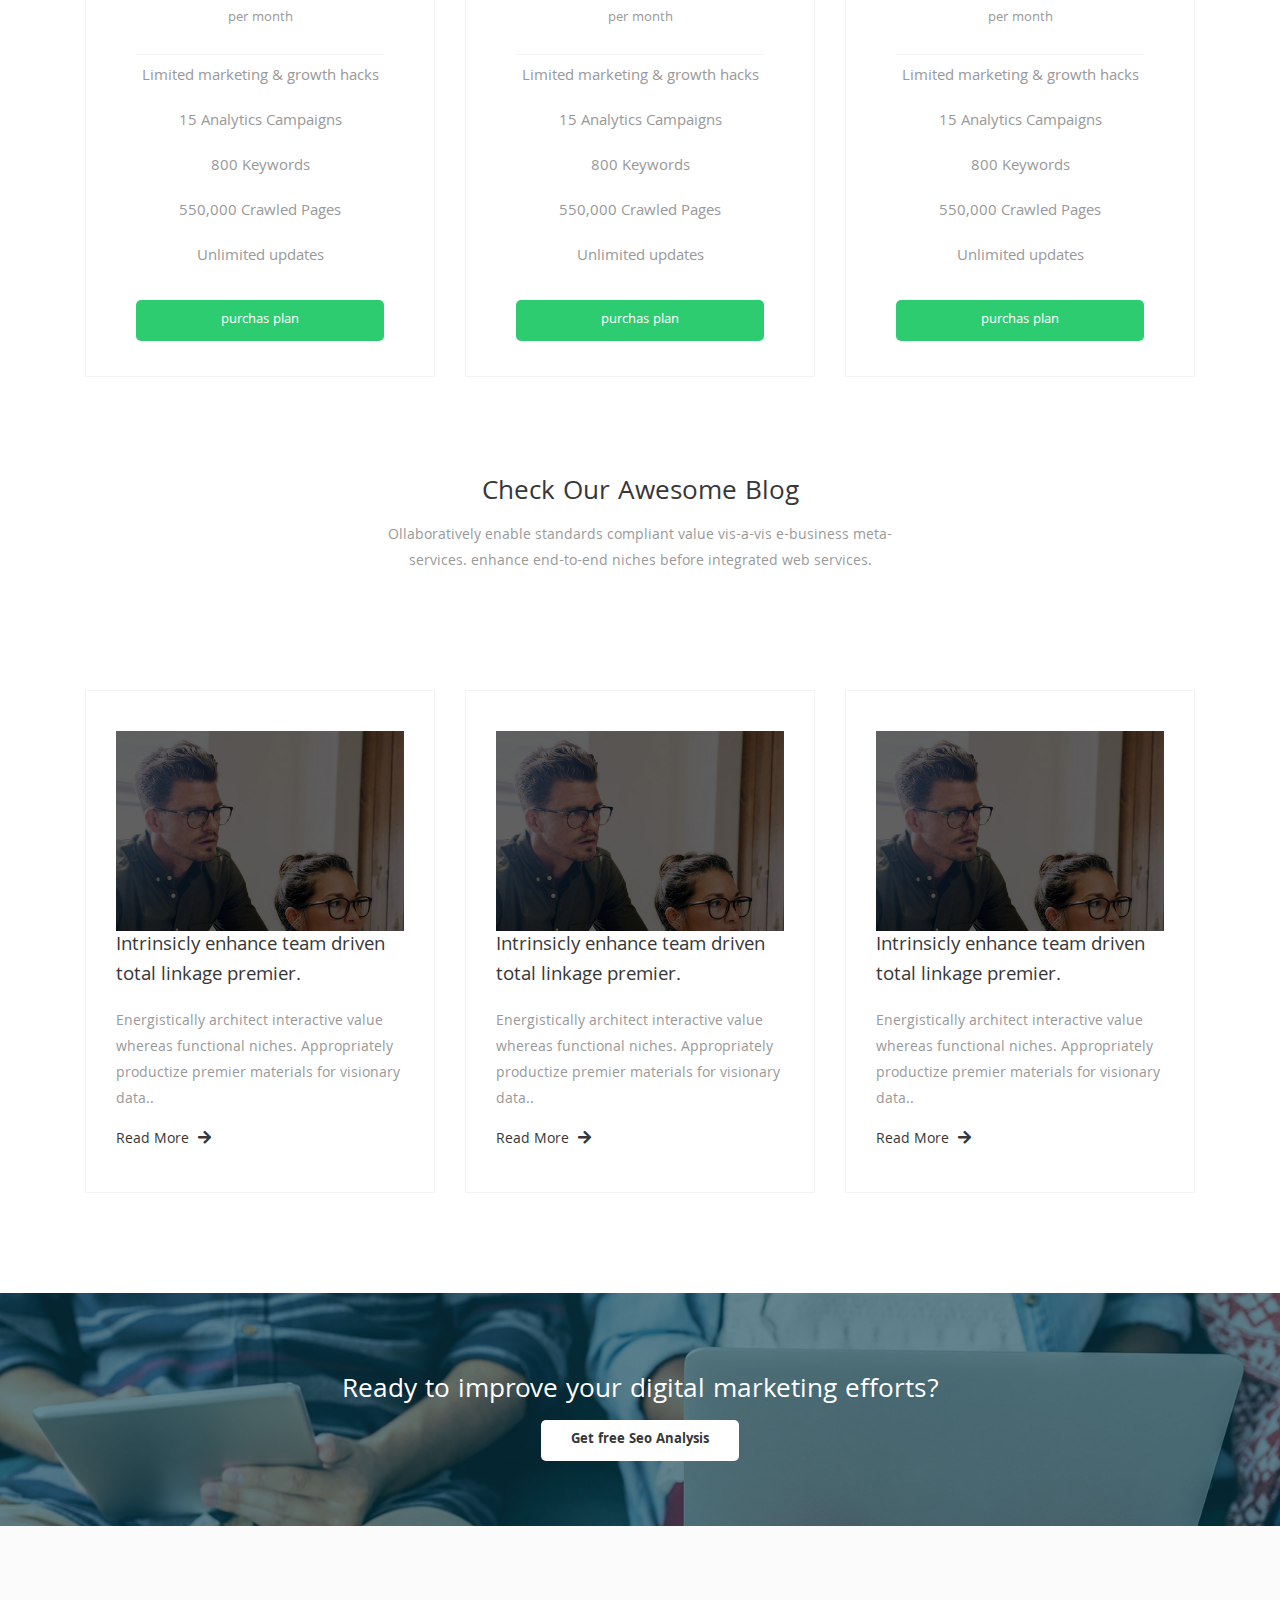
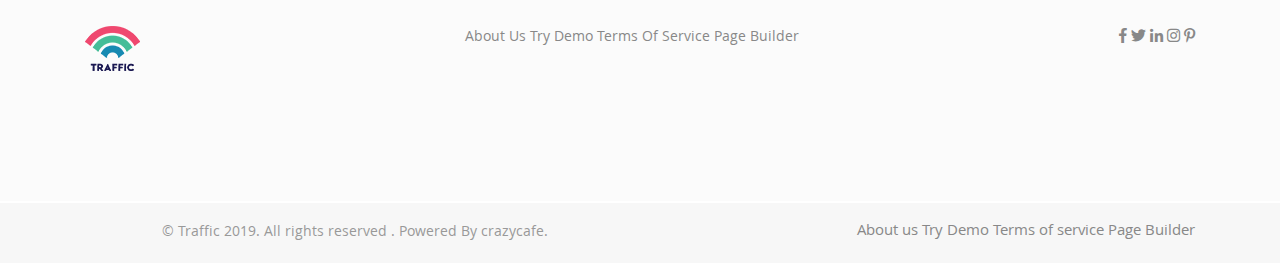
<file: home-3.html>
<!doctype html>
<html class="no-js" lang="">

<head>
    <meta charset="utf-8">
    <meta http-equiv="x-ua-compatible" content="ie=edge">
    <title>Site Title Here</title>
    <meta name="description" content="">
    <meta name="viewport" content="width=device-width, initial-scale=1">

    <link rel="manifest" href="site.webmanifest">
    <link rel="shortcut icon" type="image/x-icon" href="img/favicon.ico">
    <!-- Place favicon.ico in the root directory -->

    <!-- CSS here -->
    <link rel="stylesheet" href="css/bootstrap.min.css">
    <link rel="stylesheet" href="css/owl.carousel.min.css">
    <link rel="stylesheet" href="css/animate.min.css">
    <link rel="stylesheet" href="css/magnific-popup.css">
    <link rel="stylesheet" href="css/fontawesome-all.min.css">
    <link rel="stylesheet" href="css/meanmenu.css">
    <link rel="stylesheet" href="css/slick.css">
    <link rel="stylesheet" href="css/default.css">
    <link rel="stylesheet" href="css/style.css">
    <link rel="stylesheet" href="css/responsive.css">
</head>

<body>
    <!--[if lte IE 9]>
            <p class="browserupgrade">You are using an <strong>outdated</strong> browser. Please <a href="https://browsehappy.com/">upgrade your browser</a> to improve your experience and security.</p>
        <![endif]-->


    <!-- header start -->
    <div class="header-area header-absulate">
        <div class="container">
            <div class="row">
                <div class="col-xl-2">
                    <div class="logo">
                        <img src="img/logo.png" alt="">
                    </div>
                </div>
                <div class="col-xl-8 offset-xl-2 float-right">
                    <div class="main-menu text-white">
                        <ul>
                            <li><a href="#">home</a></li>
                            <li><a href="#">feature</a></li>
                            <li><a href="#">pages</a></li>
                            <li><a href="#">services</a></li>
                            <li><a href="#">Case Studies</a></li>
                            <li><a href="#">blog</a></li>
                            <li><a href="#">contact</a></li>
                            <li><a href="#"><i class="fas fa-search"></i></a></li>
                        </ul>
                    </div>
                </div>
            </div>
        </div>
    </div>
    <!-- header end -->

    <!-- hero start -->
    <div class="slider-area ">
        <div class="slider-active owl-carousel">
            <div class="single-slider">
                <div class="container">
                    <div class="row">
                        <div class="col-xl-6 offset-xl-3">
                            <div class="slider-content text-center">
                                <h2>Don’t build links
                                    Build relationships.</h2>
                                <p>Traffic is a great platform to stand out your website. process-centric proper
                                    communities
                                    without quality products. So try now administrate state of the art e-services
                                    whereas
                                    an expanded array of internal or "organic" sources.
                                </p>
                                <a href="#" class="popup-video"><i class="fa fa-play"></i></a>
                            </div>
                        </div>
                    </div>
                </div>
            </div>
            <div class="single-slider">
                <div class="container">
                    <div class="row">
                        <div class="col-xl-6 offset-xl-3">
                            <div class="slider-content text-center">
                                <h2>Don’t build links
                                    Build relationships.</h2>
                                <p>Traffic is a great platform to stand out your website. process-centric proper
                                    communities
                                    without quality products. So try now administrate state of the art e-services
                                    whereas
                                    an expanded array of internal or "organic" sources.
                                </p>
                                <a href="#" class="popup-video"><i class="fa fa-play"></i></a>
                            </div>
                        </div>
                    </div>
                </div>
            </div>
            <div class="single-slider">
                <div class="container">
                    <div class="row">
                        <div class="col-xl-6 offset-xl-3">
                            <div class="slider-content text-center">
                                <h2>Don’t build links
                                    Build relationships.</h2>
                                <p>Traffic is a great platform to stand out your website. process-centric proper
                                    communities
                                    without quality products. So try now administrate state of the art e-services
                                    whereas
                                    an expanded array of internal or "organic" sources.
                                </p>
                                <a href="#" class="popup-video"><i class="fa fa-play"></i></a>
                            </div>
                        </div>
                    </div>
                </div>
            </div>
        </div>
    </div>
    <!-- hero end -->

    <!-- service start -->
    <div class="service-area section-padding">
        <div class="container">
            <div class="row">
                <div class="col-xl-5 col-lg-6">
                    <div class="service-image">
                        <img src="img/home-2/people.png" alt="">
                    </div>
                </div>
                <div class="col-xl-5 offset-xl-2 col-lg-6">
                    <div class="service-content home-2">
                        <h4>The Fastest Growing Digital Marketing Agency</h4>
                        <p>I take great pride in owning a company that has received the level of success
                            accolades that have been bestowed upon WebiMax.grow tactical strategic them
                            areas with customer directed ideas. Distinctively productivate transparent core
                            etencies rather than prospective e-services.</p>
                        <a href="#" class="boxed-btn home-2">How it works</a>
                    </div>
                </div>
            </div>
            <div class="row">
                <div class="col-xl-6 offset-xl-3 col-lg-8 offset-lg-2 col-md-8 offset-md-2">
                    <div class="section-title text-center">
                        <h4>Our awesome Services</h4>
                        <p>Conveniently whiteboard ubiquitous niche markets and accurate collaboration.
                            Holisticly supply client-focused models B2B processes. </p>
                    </div>
                </div>
            </div>
            <div class="row text-center pt-80">
                <div class="col-xl-3 col-lg-4 col-md-6">
                    <div class="single-service mb-50">
                        <i class="fa fa-star"></i>
                        <h5>Online Marketing</h5>
                    </div>
                </div>
                <div class="col-xl-3 col-lg-4 col-md-6">
                    <div class="single-service mb-50">
                        <i class="fa fa-star"></i>
                        <h5>Online Marketing</h5>
                    </div>
                </div>
                <div class="col-xl-3 col-lg-4 col-md-6">
                    <div class="single-service mb-50">
                        <i class="fa fa-star"></i>
                        <h5>Online Marketing</h5>
                    </div>
                </div>
                <div class="col-xl-3 col-lg-4 col-md-6">
                    <div class="single-service mb-50">
                        <i class="fa fa-star"></i>
                        <h5>Online Marketing</h5>
                    </div>
                </div>
            </div>
        </div>
    </div>
    <!-- service end -->

    <!-- client start -->
    <div class="client-area section-padding">
        <div class="container">
            <div class="row text-center">
                <div class="col-xl-6 offset-xl-3 col-lg-8 offset-lg-2">
                    <div class="client-active owl-carousel">
                        <div class="client-content">
                            <i class="fas fa-star"></i>
                            <h5>“ Ridiculously easy to use. We have been looking for an
                                intuitive tool like this for a while and this is just
                                what we needed. ”</h5>
                            <h2>najmul hasan</h2>
                            <span>Partner & Executive Director, VML</span>
                        </div>
                        <div class="client-content">
                            <i class="fas fa-star"></i>
                            <h5>“ Ridiculously easy to use. We have been looking for an
                                intuitive tool like this for a while and this is just
                                what we needed. ”</h5>
                            <h2>najmul hasan</h2>
                            <span>Partner & Executive Director, VML</span>
                        </div>
                        <div class="client-content">
                            <i class="fas fa-star"></i>
                            <h5>“ Ridiculously easy to use. We have been looking for an
                                intuitive tool like this for a while and this is just
                                what we needed. ”</h5>
                            <h2>najmul hasan</h2>
                            <span>Partner & Executive Director, VML</span>
                        </div>
                        <div class="client-content">
                            <i class="fas fa-star"></i>
                            <h5>“ Ridiculously easy to use. We have been looking for an
                                intuitive tool like this for a while and this is just
                                what we needed. ”</h5>
                            <h2>najmul hasan</h2>
                            <span>Partner & Executive Director, VML</span>
                        </div>
                        <div class="client-content">
                            <i class="fas fa-star"></i>
                            <h5>“ Ridiculously easy to use. We have been looking for an
                                intuitive tool like this for a while and this is just
                                what we needed. ”</h5>
                            <h2>najmul hasan</h2>
                            <span>Partner & Executive Director, VML</span>
                        </div>
                    </div>
                </div>
            </div>
        </div>
    </div>
    <!-- client end -->

    <!-- case study start -->
    <div class="case-area gray-bg section-padding">
        <div class="container">
            <div class="row">
                <div class="col-xl-6 offset-xl-3 col-lg-8 offset-lg-2 col-md-8 offset-md-2">
                    <div class="section-title text-center">
                        <h4>Our awesome Case Study</h4>
                        <p>Ollaboratively enable standards compliant value vis-a-vis e-business meta-services.
                            enhance end-to-end niches before integrated web services.
                        </p>
                    </div>
                </div>
            </div>
            <div class="row pt-80">
                <div class="col-xl-12 col-lg-12">
                    <div class="case-active owl-carousel">
                        <div class="single-case text-center">
                            <div class="case-image">
                                <img src="img/home-2/case-1.jpg" alt="">
                            </div>
                            <div class="case-content">
                                <h4>see case study <i class="fa fa-arrow-right"></i></h4>
                            </div>
                        </div>
                        <div class="single-case text-center">
                            <div class="case-image">
                                <img src="img/home-2/case-1.jpg" alt="">
                            </div>
                            <div class="case-content">
                                <h4>see case study <i class="fa fa-arrow-right"></i></h4>
                            </div>
                        </div>
                        <div class="single-case text-center">
                            <div class="case-image">
                                <img src="img/home-2/case-1.jpg" alt="">
                            </div>
                            <div class="case-content">
                                <h4>see case study <i class="fa fa-arrow-right"></i></h4>
                            </div>
                        </div>
                        <div class="single-case text-center">
                            <div class="case-image">
                                <img src="img/home-2/case-1.jpg" alt="">
                            </div>
                            <div class="case-content">
                                <h4>see case study <i class="fa fa-arrow-right"></i></h4>
                            </div>
                        </div>
                    </div>
                </div>
            </div>
        </div>
    </div>
    <!-- case study end -->


    <!-- pricing start -->
    <div class="pricing-area">
        <div class="container">
            <div class="row">
                <div class="col-xl-6 offset-xl-3 col-lg-8 offset-lg-2 col-md-8 offset-md-2">
                    <div class="section-title text-center">
                        <h4>Some of Our Best Pricing</h4>
                        <p>Seamlessly leverage existing extensible customer service for worldwide total
                            fashion future-proof alignments through leadership.
                        </p>
                    </div>
                </div>
            </div>
            <div class="row text-center pt-100">
                <div class="col-xl-4">
                    <div class="single-pricing">
                        <div class="pricing-rate">
                            <p>pro</p>
                            <h1>$100</h1>
                            <span>per month</span>
                        </div>
                        <div class="pricing-list">
                            <ul>
                                <li>Limited marketing & growth hacks</li>
                                <li>15 Analytics Campaigns</li>
                                <li>800 Keywords</li>
                                <li>550,000 Crawled Pages</li>
                                <li>Unlimited updates</li>
                            </ul>
                        </div>
                        <a href="#" class="boxed-btn price-btn">purchas plan</a>
                    </div>
                </div>
                <div class="col-xl-4">
                    <div class="single-pricing">
                        <div class="pricing-rate">
                            <p>pro</p>
                            <h1>$100</h1>
                            <span>per month</span>
                        </div>
                        <div class="pricing-list">
                            <ul>
                                <li>Limited marketing & growth hacks</li>
                                <li>15 Analytics Campaigns</li>
                                <li>800 Keywords</li>
                                <li>550,000 Crawled Pages</li>
                                <li>Unlimited updates</li>
                            </ul>
                        </div>
                        <a href="#" class="boxed-btn price-btn">purchas plan</a>
                    </div>
                </div>
                <div class="col-xl-4">
                    <div class="single-pricing">
                        <div class="pricing-rate">
                            <p>pro</p>
                            <h1>$100</h1>
                            <span>per month</span>
                        </div>
                        <div class="pricing-list">
                            <ul>
                                <li>Limited marketing & growth hacks</li>
                                <li>15 Analytics Campaigns</li>
                                <li>800 Keywords</li>
                                <li>550,000 Crawled Pages</li>
                                <li>Unlimited updates</li>
                            </ul>
                        </div>
                        <a href="#" class="boxed-btn price-btn">purchas plan</a>
                    </div>
                </div>
            </div>
        </div>
    </div>
    <!-- pricing end -->

    <!-- blog start -->
    <div class="blog-area pt-100 pb-100">
        <div class="container">
            <div class="row">
                <div class="col-xl-6 offset-xl-3 col-lg-8 offset-lg-2 col-md-8 offset-md-2">
                    <div class="section-title text-center">
                        <h4>Check Our Awesome Blog</h4>
                        <p>Ollaboratively enable standards compliant value vis-a-vis e-business meta-services.
                            enhance end-to-end niches before integrated web services.
                        </p>
                    </div>
                </div>
            </div>
            <div class="row pt-100">
                <div class="col-xl-4">
                    <div class="single-blog">
                        <div class="blog-bg"></div>
                        <h4>Intrinsicly enhance team driven total
                            linkage premier.</h4>
                        <p>Energistically architect interactive value whereas
                            functional niches. Appropriately productize premier
                            materials for visionary data..</p>
                        <a href="#" class="readmore">Read More <i class="fa fa-arrow-right"></i></a>
                    </div>
                </div>
                <div class="col-xl-4">
                    <div class="single-blog">
                        <div class="blog-bg"></div>
                        <h4>Intrinsicly enhance team driven total
                            linkage premier.</h4>
                        <p>Energistically architect interactive value whereas
                            functional niches. Appropriately productize premier
                            materials for visionary data..</p>
                        <a href="#" class="readmore">Read More <i class="fa fa-arrow-right"></i></a>
                    </div>
                </div>
                <div class="col-xl-4">
                    <div class="single-blog">
                        <div class="blog-bg"></div>
                        <h4>Intrinsicly enhance team driven total
                            linkage premier.</h4>
                        <p>Energistically architect interactive value whereas
                            functional niches. Appropriately productize premier
                            materials for visionary data..</p>
                        <a href="#" class="readmore">Read More <i class="fa fa-arrow-right"></i></a>
                    </div>
                </div>
            </div>
        </div>
    </div>
    <!-- blog end -->

    <!-- cta start -->
    <div class="cta-area pt-50 pb-65 gray-bg cta-bg-1">
        <div class="container">
            <div class="row">
                <div class="col-xl-12 col-lg-9 col-sm-12">
                    <div class="cta-content text-center">
                        <h4>Ready to improve your digital marketing efforts?</h4>
                        <a href="#" class="boxed-btn cta-btn">Get free Seo Analysis</a>
                    </div>
                </div>
            </div>
        </div>
    </div>
    <!-- cta end -->

    <!-- footer start -->
    <div class="footer-area section-padding gray-bg">
        <div class="container">
            <div class="row">
                <div class="col-xl-4 col-lg-4 col-md-6 mb-30 col-sm-6">
                    <div class="single-widget">
                        <img src="img/logo.png" alt="">
                    </div>
                </div>
                <div class="col-xl-4 col-lg-4 col-md-6 col-sm-6">
                    <div class="single-widget home-3">
                        <ul>
                            <li><a href="#"></a>About us</li>
                            <li><a href="#"></a>Try Demo</li>
                            <li><a href="#"></a>Terms of service</li>
                            <li><a href="#"></a>Page Builder</li>
                        </ul>
                    </div>
                </div>
                <div class="col-xl-4 col-lg-4 col-md-6 col-sm-6 mb-30">
                    <div class="single-widget home-3 f-right">
                        <ul>
                            <li><i class="fab fa-facebook-f"></i></li>
                            <li><i class="fab fa-twitter"></i></li>
                            <li><i class="fab fa-linkedin-in"></i></li>
                            <li><i class="fab fa-instagram"></i></li>
                            <li><i class="fab fa-pinterest-p"></i></li>
                        </ul>
                    </div>
                </div>
            </div>
        </div>
    </div>
    </div>
    <!-- footer end -->

    <!-- footer start -->
    <div class="copyright-area">
        <div class="container">
            <div class="row">
                <div class="col-xl-6">
                    <div class="copyright text-center">
                        <p> &copy; Traffic 2019. All rights reserved . Powered By crazycafe.</p>
                    </div>
                </div>
                <div class="col-xl-6">
                    <div class="copyright home-3 f-right">
                        <ul>
                            <li><a href="#"></a>About us</li>
                            <li><a href="#"></a>Try Demo</li>
                            <li><a href="#"></a>Terms of service</li>
                            <li><a href="#"></a>Page Builder</li>
                        </ul>
                    </div>
                </div>
            </div>
        </div>
    </div>
    <!-- footer end -->

    <!-- JS here -->
    <script src="js/vendor/jquery-1.12.4.min.js"></script>
    <script src="js/popper.min.js"></script>
    <script src="js/bootstrap.min.js"></script>
    <script src="js/owl.carousel.min.js"></script>
    <script src="js/isotope.pkgd.min.js"></script>
    <script src="js/one-page-nav-min.js"></script>
    <script src="js/slick.min.js"></script>
    <script src="js/jquery.meanmenu.min.js"></script>
    <script src="js/ajax-form.js"></script>
    <script src="js/wow.min.js"></script>
    <script src="js/jquery.scrollUp.min.js"></script>
    <script src="js/imagesloaded.pkgd.min.js"></script>
    <script src="js/jquery.magnific-popup.min.js"></script>
    <script src="js/plugins.js"></script>
    <script src="js/main.js"></script>
</body>

</html>
</file>
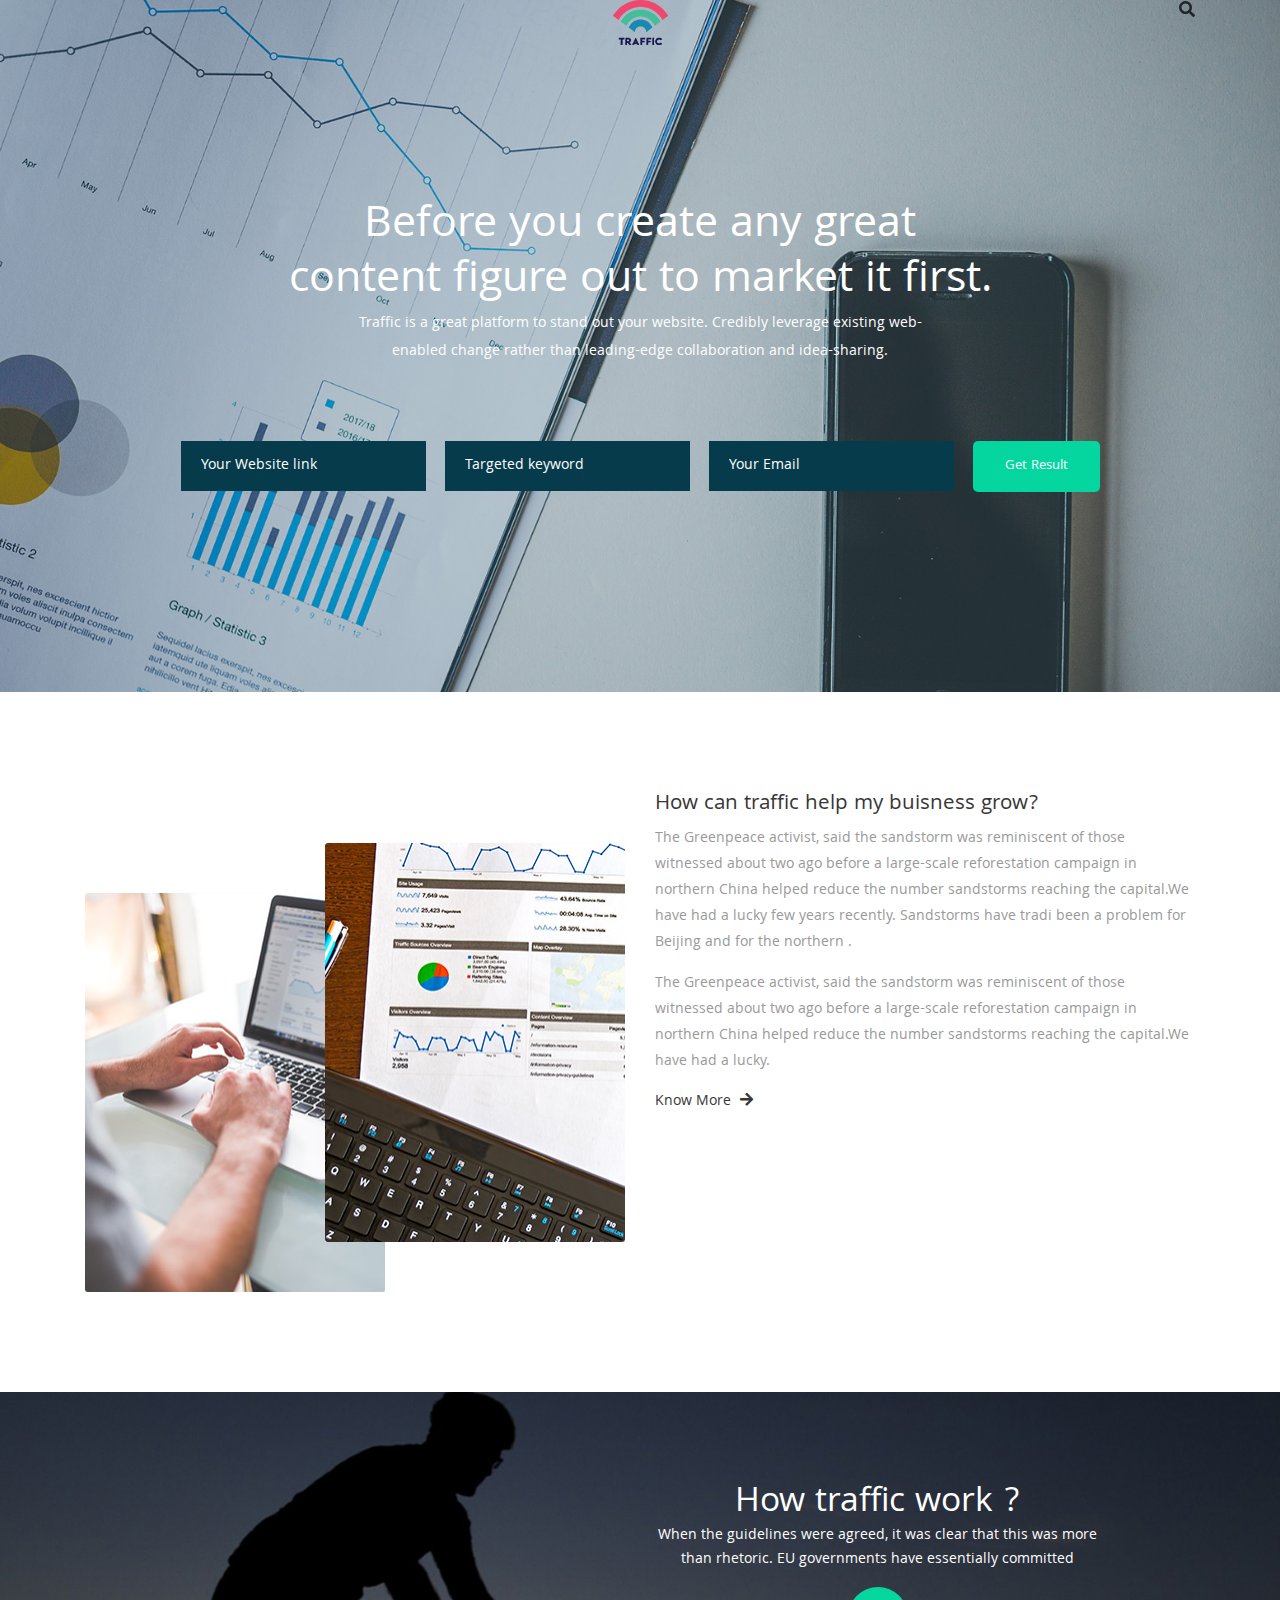
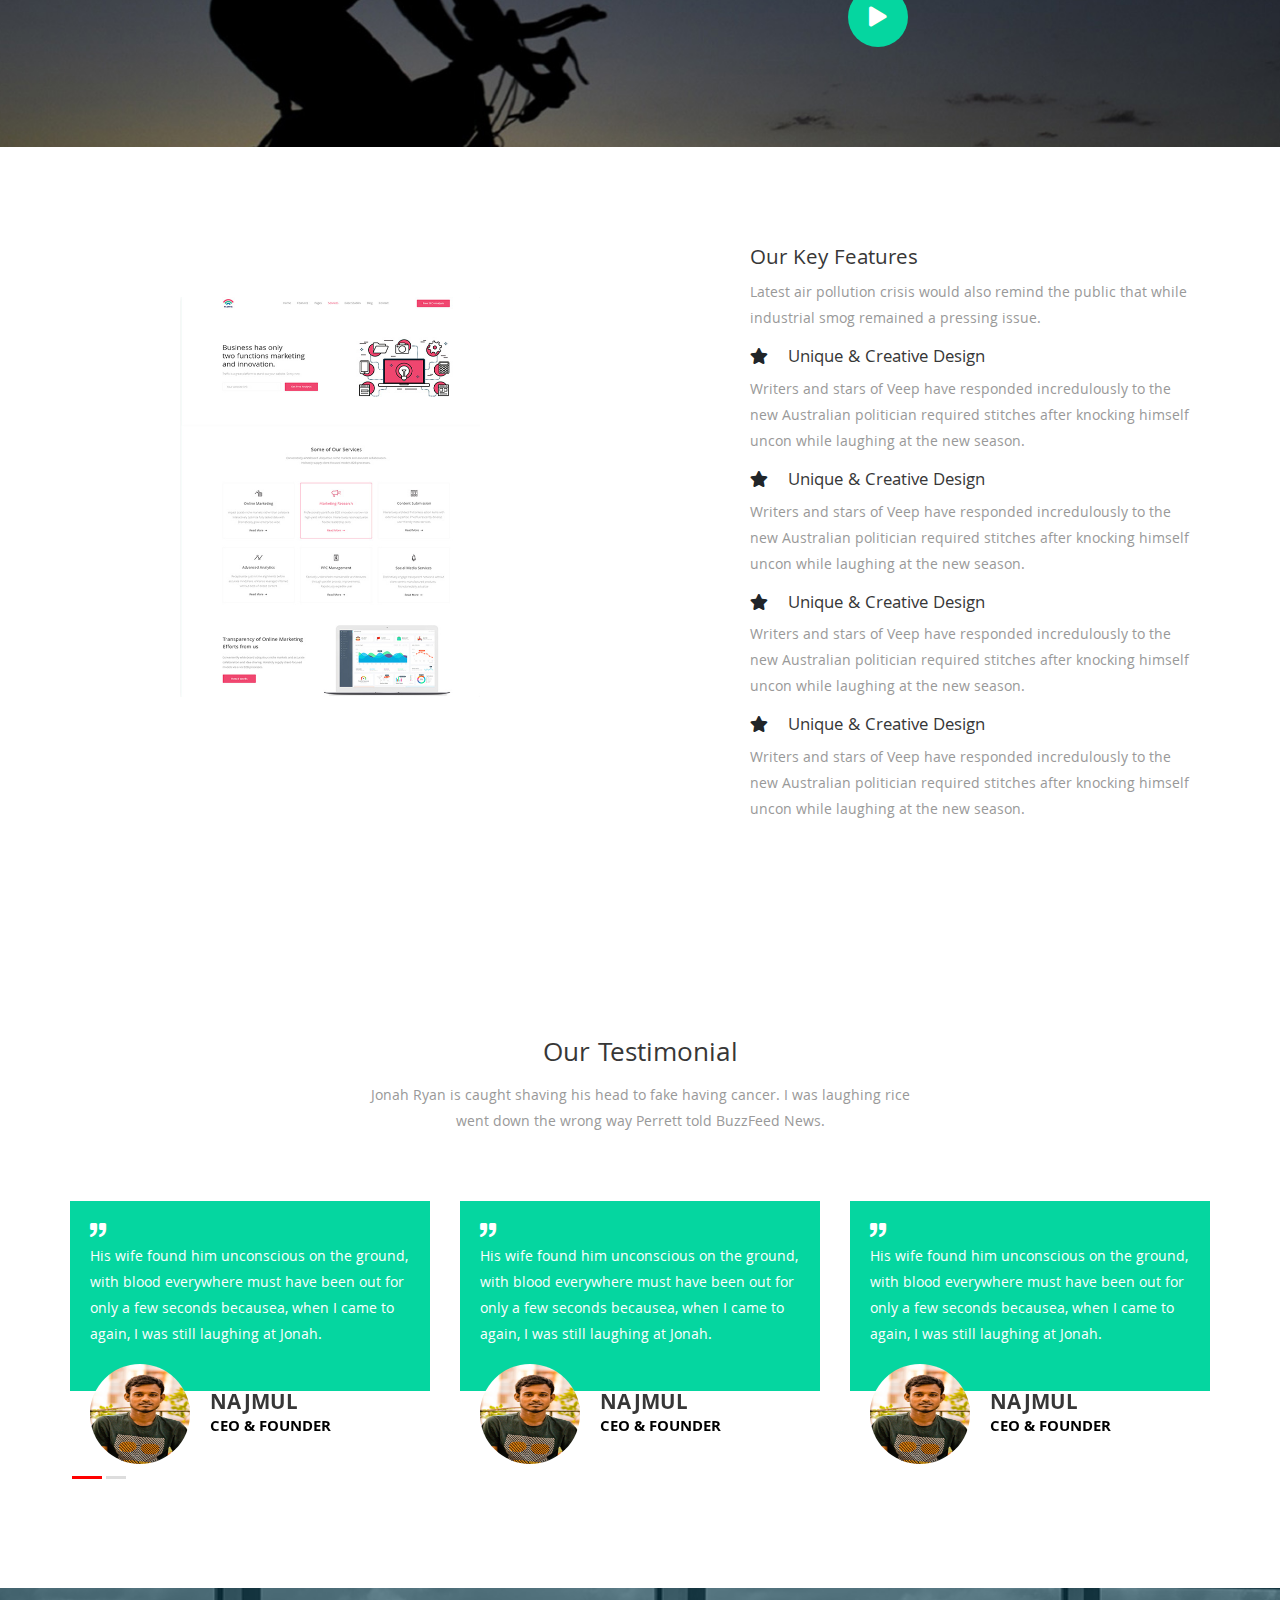
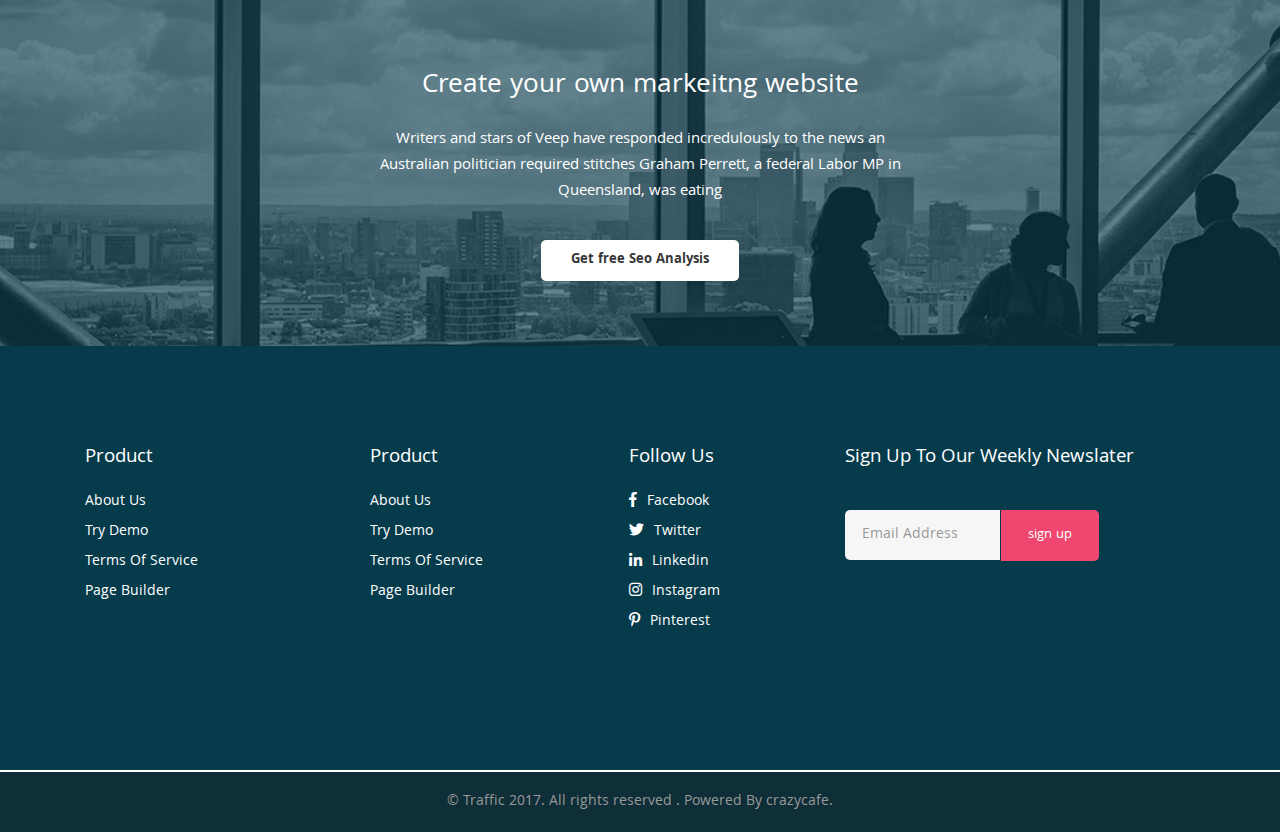
<file: home-4.html>
<!doctype html>
<html class="no-js" lang="">

<head>
    <meta charset="utf-8">
    <meta http-equiv="x-ua-compatible" content="ie=edge">
    <title>Site Title Here</title>
    <meta name="description" content="">
    <meta name="viewport" content="width=device-width, initial-scale=1">

    <link rel="manifest" href="site.webmanifest">
    <link rel="shortcut icon" type="image/x-icon" href="img/favicon.ico">
    <!-- Place favicon.ico in the root directory -->

    <!-- CSS here -->
    <link rel="stylesheet" href="css/bootstrap.min.css">
    <link rel="stylesheet" href="css/owl.carousel.min.css">
    <link rel="stylesheet" href="css/animate.min.css">
    <link rel="stylesheet" href="css/magnific-popup.css">
    <link rel="stylesheet" href="css/fontawesome-all.min.css">
    <link rel="stylesheet" href="css/meanmenu.css">
    <link rel="stylesheet" href="css/slick.css">
    <link rel="stylesheet" href="css/default.css">
    <link rel="stylesheet" href="css/style.css">
    <link rel="stylesheet" href="css/responsive.css">
</head>

<body>
    <!--[if lte IE 9]>
            <p class="browserupgrade">You are using an <strong>outdated</strong> browser. Please <a href="https://browsehappy.com/">upgrade your browser</a> to improve your experience and security.</p>
        <![endif]-->


    <!-- header start -->
    <div class="header-area header-absulate">
        <div class="container">
            <div class="row">
                <div class="col-xl-2">
                    <nav class="navbar navbar-expand-lg-xl ">
                        <button class="navbar-toggler" type="button" data-toggle="collapse" data-target="#navbarNav"
                            aria-controls="navbarNav" aria-expanded="false" aria-label="Toggle navigation">
                            <span class="navbar-toggler-icon"></span>
                        </button>
                        <div class="collapse navbar-collapse" id="navbarNav">
                            <ul class="navbar-nav main-menu">
                                <ul>
                                    <li><a href="#">home</a></li>
                                    <li><a href="#">feature</a></li>
                                    <li><a href="#">pages</a></li>
                                    <li><a href="#">services</a></li>
                                    <li><a href="#">Case Studies</a></li>
                                    <li><a href="#">blog</a></li>
                                    <li><a href="#">contact</a></li>
                                </ul>
                            </ul>
                        </div>
                    </nav>
                </div>
                <div class="col-xl-4 offset-xl-2 text-center">
                    <div class="logo">
                        <img src="img/logo.png" alt="">
                    </div>
                </div>
                <div class="col-xl-4 text-right">
                    <div class="search-btn">
                        <i class="fa fa-search"></i>
                    </div>
                </div>
            </div>
        </div>
    </div>
    <!-- header end -->



    <!-- hero start -->
    <div class="slider-area home-4">
        <div class="container">
            <div class="row">
                <div class="col-xl-10 offset-xl-1">
                    <div class="slider-text text-center">
                        <h2>Before you create any great
                            content figure out to market it first.</h2>
                        <p>Traffic is a great platform to stand out your website. Credibly leverage existing web-enabled
                            change rather than leading-edge collaboration and idea-sharing. </p>
                        <div class="slider-form">
                            <form action="#">
                                <input type="url" placeholder="Your Website link">
                                <input type="text" placeholder="Targeted keyword">
                                <input type="email" placeholder="Your Email">
                                <a href="#" class="boxed-btn slide-btn">Get Result</a>
                            </form>
                        </div>
                    </div>
                </div>
            </div>
        </div>
    </div>
    <!-- hero end -->

    <!-- about start -->
    <div class="about-area pt-100 pb-100">
        <div class="container">
            <div class="row">
                <div class="col-xl-6">
                    <div class="feature-image pt-50">
                        <img src="img/home-4/big.jpg" alt="">
                        <img src="img/home-4/small.jpg" alt="">
                    </div>
                </div>
                <div class="col-xl-6">
                    <div class="about-content">
                        <h4>How can traffic
                            help my buisness grow?</h4>
                        <p>The Greenpeace activist, said the sandstorm was reminiscent of those witnessed about two
                            ago before a large-scale reforestation campaign in northern China helped reduce the number
                            sandstorms reaching the capital.We have had a lucky few years recently. Sandstorms have
                            tradi
                            been a problem for Beijing and for the northern .</p>
                        <p>The Greenpeace activist, said the sandstorm was reminiscent of those witnessed about two
                            ago before a large-scale reforestation campaign in northern China helped reduce the number
                            sandstorms reaching the capital.We have had a lucky.</p>
                        <a href="#" class="readmore">Know More <i class="fa fa-arrow-right"></i></a>
                    </div>
                </div>
            </div>
        </div>
    </div>
    <!-- about end -->

    <!-- video start -->
    <div class="video-area pt-100 pb-100">
        <div class="container">
            <div class="row">
                <div class="col-xl-5 offset-xl-6">
                    <div class="video-content text-center">
                        <h3>How traffic work ?</h3>
                        <p>When the guidelines were agreed, it was clear that this was more than
                            rhetoric. EU governments have essentially committed</p>
                        <a href="#" class="popup-video"><i class="fa fa-play"></i></a>
                    </div>
                </div>
            </div>
        </div>
    </div>
    <!-- video end -->

    <!-- feature start -->
    <div class="feature-area pt-100 pb-100">
        <div class="container">
            <div class="row">
                <div class="col-xl-5 offset-xl-1">
                    <div class="feature-image">
                        <img src="img/home-4/feature-image.jpg" alt="">
                    </div>
                </div>
                <div class="col-xl-5 offset-xl-1">
                    <div class="feature-content">
                        <h4>Our Key Features</h4>
                        <p>Latest air pollution crisis would also remind the public that while industrial
                            smog remained a pressing issue.</p>
                        <div class="single-feature">
                            <div class="feature-icon">
                                <i class="fa fa-star"></i>
                            </div>
                            <div class="feature-text">
                                <h5>Unique & Creative Design</h5>
                                <p>Writers and stars of Veep have responded incredulously to the new
                                    Australian politician required stitches after knocking himself uncon
                                    while laughing at the new season. </p>
                            </div>
                        </div>
                        <div class="single-feature">
                            <div class="feature-icon">
                                <i class="fa fa-star"></i>
                            </div>
                            <div class="feature-text">
                                <h5>Unique & Creative Design</h5>
                                <p>Writers and stars of Veep have responded incredulously to the new
                                    Australian politician required stitches after knocking himself uncon
                                    while laughing at the new season. </p>
                            </div>
                        </div>
                        <div class="single-feature">
                            <div class="feature-icon">
                                <i class="fa fa-star"></i>
                            </div>
                            <div class="feature-text">
                                <h5>Unique & Creative Design</h5>
                                <p>Writers and stars of Veep have responded incredulously to the new
                                    Australian politician required stitches after knocking himself uncon
                                    while laughing at the new season. </p>
                            </div>
                        </div>
                        <div class="single-feature">
                            <div class="feature-icon">
                                <i class="fa fa-star"></i>
                            </div>
                            <div class="feature-text">
                                <h5>Unique & Creative Design</h5>
                                <p>Writers and stars of Veep have responded incredulously to the new
                                    Australian politician required stitches after knocking himself uncon
                                    while laughing at the new season. </p>
                            </div>
                        </div>
                    </div>

                </div>
            </div>
        </div>
    </div>
    </div>
    <!-- feature end -->

    <!-- testimonial start -->
    <div class="testimonial-area pt-100 pb-100">
        <div class="container">
            <div class="row">
                <div class="col-xl-6 offset-xl-3 col-lg-8 offset-lg-2 col-md-8 offset-md-2">
                    <div class="section-title text-center">
                        <h4>Our Testimonial</h4>
                        <p> Jonah Ryan is caught shaving his head to fake having cancer. I was laughing
                            rice went down the wrong way Perrett told BuzzFeed News.
                        </p>
                    </div>
                </div>
            </div>
            <div class="row pt-50">
                <div class="testimonial-active owl-carousel">
                    <div class="testimonial-content">
                        <i class="fa fa-quote-right"></i>
                        <p>His wife found him unconscious on the ground, with
                            blood everywhere must have been out for only a few
                            seconds becausea, when I came to again, I was still
                            laughing at Jonah.</p>
                        <div class="author">
                            <div class="author-image">
                                <img src="img/home-1/najmul.jpg" alt="">
                            </div>
                            <div class="author-info">
                                <h4>najmul</h4>
                                <span>ceo &amp; founder</span>
                            </div>
                        </div>
                    </div>
                    <div class="testimonial-content">
                        <i class="fa fa-quote-right"></i>
                        <p>His wife found him unconscious on the ground, with
                            blood everywhere must have been out for only a few
                            seconds becausea, when I came to again, I was still
                            laughing at Jonah.</p>
                        <div class="author">
                            <div class="author-image">
                                <img src="img/home-1/najmul.jpg" alt="">
                            </div>
                            <div class="author-info">
                                <h4>najmul</h4>
                                <span>ceo &amp; founder</span>
                            </div>
                        </div>
                    </div>
                    <div class="testimonial-content">
                        <i class="fa fa-quote-right"></i>
                        <p>His wife found him unconscious on the ground, with
                            blood everywhere must have been out for only a few
                            seconds becausea, when I came to again, I was still
                            laughing at Jonah.</p>
                        <div class="author">
                            <div class="author-image">
                                <img src="img/home-1/najmul.jpg" alt="">
                            </div>
                            <div class="author-info">
                                <h4>najmul</h4>
                                <span>ceo &amp; founder</span>
                            </div>
                        </div>
                    </div>
                    <div class="testimonial-content">
                        <i class="fa fa-quote-right"></i>
                        <p>His wife found him unconscious on the ground, with
                            blood everywhere must have been out for only a few
                            seconds becausea, when I came to again, I was still
                            laughing at Jonah.</p>
                        <div class="author">
                            <div class="author-image">
                                <img src="img/home-1/najmul.jpg" alt="">
                            </div>
                            <div class="author-info">
                                <h4>najmul</h4>
                                <span>ceo &amp; founder</span>
                            </div>
                        </div>
                    </div>
                    <div class="testimonial-content">
                        <i class="fa fa-quote-right"></i>
                        <p>His wife found him unconscious on the ground, with
                            blood everywhere must have been out for only a few
                            seconds becausea, when I came to again, I was still
                            laughing at Jonah.</p>
                        <div class="author">
                            <div class="author-image">
                                <img src="img/home-1/najmul.jpg" alt="">
                            </div>
                            <div class="author-info">
                                <h4>najmul</h4>
                                <span>ceo &amp; founder</span>
                            </div>
                        </div>
                    </div>
                </div>
            </div>
        </div>
    </div>
    <!-- testimonial end -->


    <!-- cta start -->
    <div class="cta-area pt-50 pb-65 home-4">
        <div class="container">
            <div class="row">
                <div class="col-xl-6 offset-xl-3 col-lg-9 col-sm-12">
                    <div class="cta-content text-center">
                        <h4>Create your own markeitng website</h4>
                        <p>Writers and stars of Veep have responded incredulously to the news an Australian politician
                            required stitches
                            Graham Perrett, a federal Labor MP in Queensland, was eating
                        </p>
                        <a href="#" class="boxed-btn cta-btn">Get free Seo Analysis</a>
                    </div>
                </div>
            </div>
        </div>
    </div>
    <!-- cta end -->

    <!-- footer start -->
    <div class="footer-area section-padding black-bg">
        <div class="container">
            <div class="row">

                <div class="col-xl-2 col-lg-4 col-md-6 col-sm-6">
                    <div class="single-widget home-4">
                        <h4>Product</h4>
                        <ul>
                            <li><a href="#"></a>About us</li>
                            <li><a href="#"></a>Try Demo</li>
                            <li><a href="#"></a>Terms of service</li>
                            <li><a href="#"></a>Page Builder</li>
                        </ul>
                    </div>
                </div>
                <div class="col-xl-2 offset-xl-1 col-lg-4 col-md-6 col-sm-6">
                    <div class="single-widget home-4">
                        <h4>Product</h4>
                        <ul>
                            <li><a href="#"></a>About us</li>
                            <li><a href="#"></a>Try Demo</li>
                            <li><a href="#"></a>Terms of service</li>
                            <li><a href="#"></a>Page Builder</li>
                        </ul>
                    </div>
                </div>
                <div class="col-xl-2 col-lg-4 col-md-6 col-sm-6 mb-30">
                    <div class="single-widget home-4 f-right">
                        <h4>Follow Us</h4>
                        <ul>
                            <li><i class="fab fa-facebook-f"></i>facebook</li>
                            <li><i class="fab fa-twitter"></i>twitter</li>
                            <li><i class="fab fa-linkedin-in"></i>linkedin</li>
                            <li><i class="fab fa-instagram"></i>instagram</li>
                            <li><i class="fab fa-pinterest-p"></i>pinterest</li>
                        </ul>
                    </div>
                </div>
                <div class="col-xl-4 offset-xl-1">
                    <div class="single-widget home-4">
                        <h4>Sign Up to Our Weekly Newslater</h4>
                        <input type="email" placeholder="Email Address">
                        <a href="#" class="boxed-btn footer-btn">sign up</a>
                    </div>
                </div>
            </div>
        </div>
    </div>
    </div>
    <!-- footer end -->

    <!-- footer start -->
    <div class="copyright-area home-4">
        <div class="container">
            <div class="row">
                <div class="col-xl-6 offset-xl-3 text-center ">
                    <div class="copyright text-center">
                        <p> &copy; Traffic 2017. All rights reserved . Powered By crazycafe.</p>
                    </div>
                </div>
            </div>
        </div>
    </div>
    <!-- footer end -->

    <!-- JS here -->
    <script src="js/vendor/jquery-1.12.4.min.js"></script>
    <script src="js/popper.min.js"></script>
    <script src="js/bootstrap.min.js"></script>
    <script src="js/owl.carousel.min.js"></script>
    <script src="js/isotope.pkgd.min.js"></script>
    <script src="js/one-page-nav-min.js"></script>
    <script src="js/slick.min.js"></script>
    <script src="js/jquery.meanmenu.min.js"></script>
    <script src="js/ajax-form.js"></script>
    <script src="js/wow.min.js"></script>
    <script src="js/jquery.scrollUp.min.js"></script>
    <script src="js/imagesloaded.pkgd.min.js"></script>
    <script src="js/jquery.magnific-popup.min.js"></script>
    <script src="js/plugins.js"></script>
    <script src="js/main.js"></script>
</body>

</html>
</file>
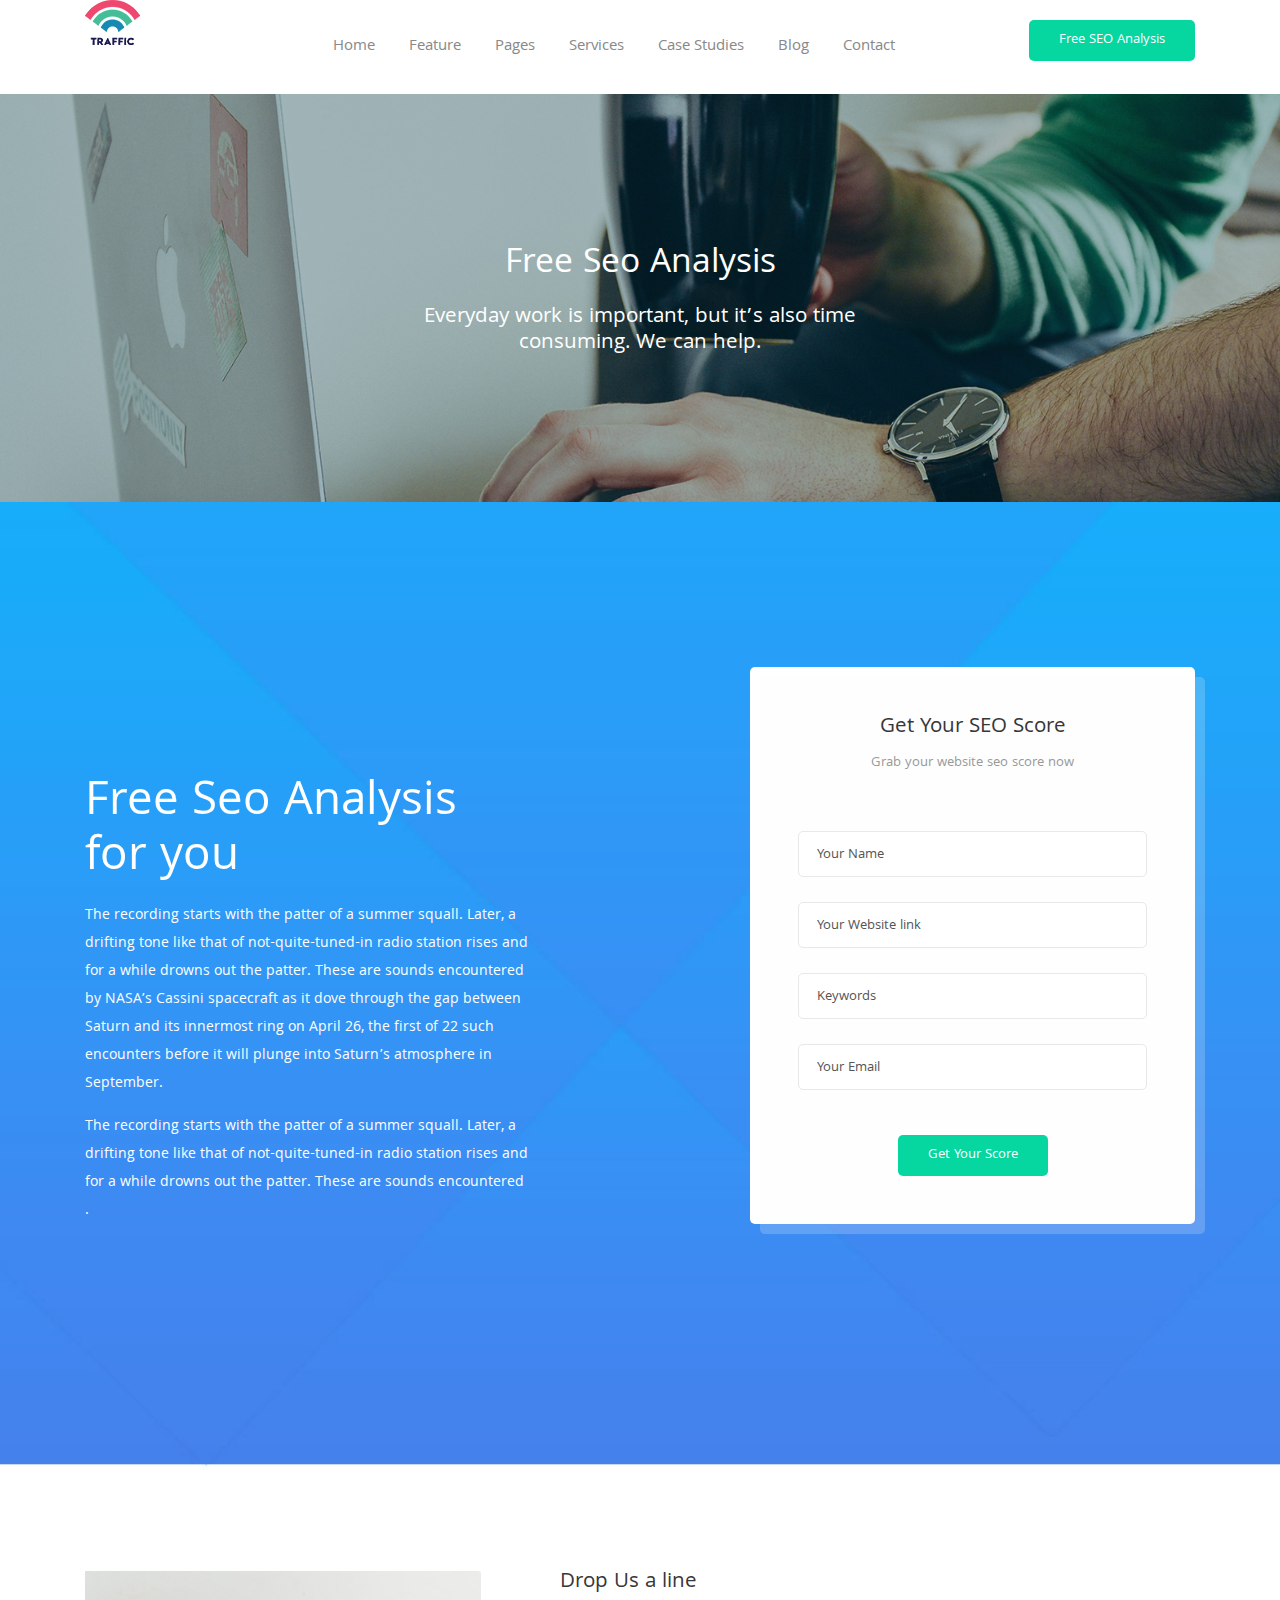
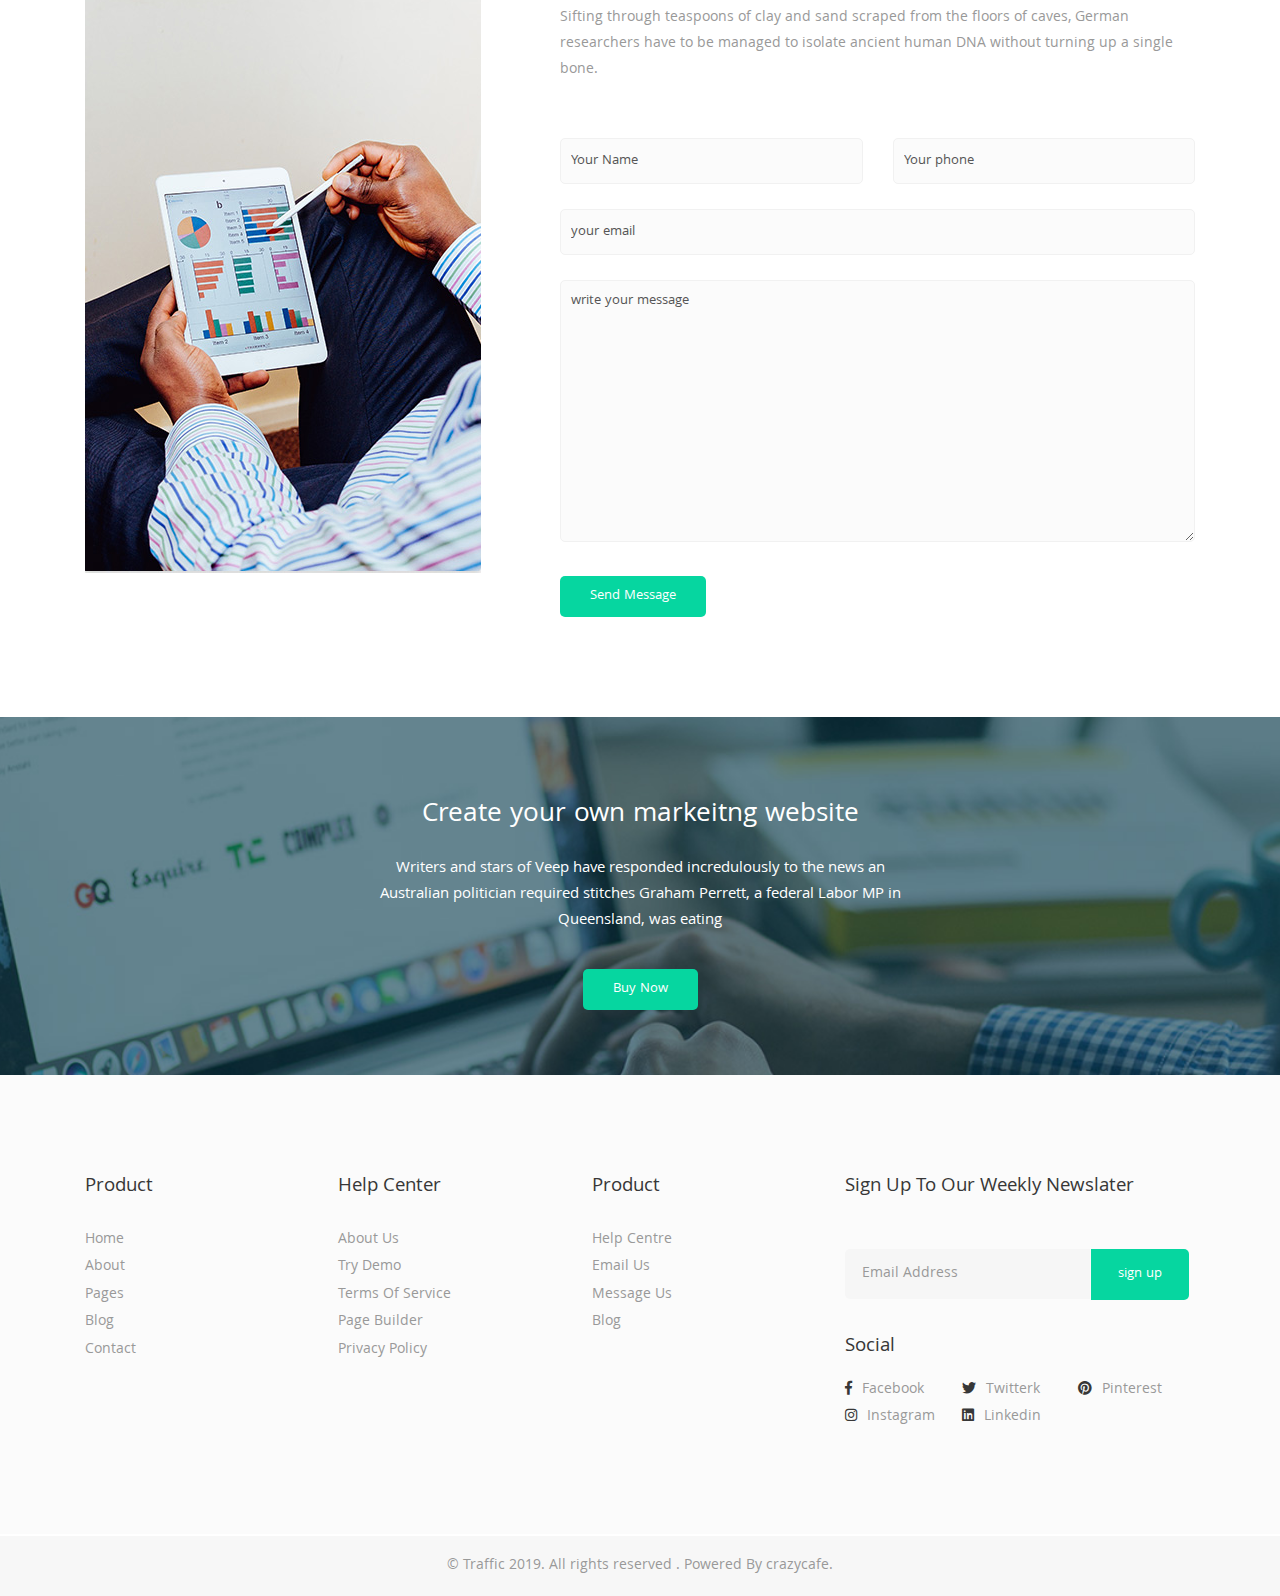
<file: seo.html>
<!doctype html>
<html class="no-js" lang="">

<head>
    <meta charset="utf-8">
    <meta http-equiv="x-ua-compatible" content="ie=edge">
    <title>Site Title Here</title>
    <meta name="description" content="">
    <meta name="viewport" content="width=device-width, initial-scale=1">

    <link rel="manifest" href="site.webmanifest">
    <link rel="shortcut icon" type="image/x-icon" href="img/favicon.ico">
    <!-- Place favicon.ico in the root directory -->

    <!-- CSS here -->
    <link rel="stylesheet" href="css/bootstrap.min.css">
    <link rel="stylesheet" href="css/owl.carousel.min.css">
    <link rel="stylesheet" href="css/animate.min.css">
    <link rel="stylesheet" href="css/magnific-popup.css">
    <link rel="stylesheet" href="css/fontawesome-all.min.css">
    <link rel="stylesheet" href="css/meanmenu.css">
    <link rel="stylesheet" href="css/slick.css">
    <link rel="stylesheet" href="css/default.css">
    <link rel="stylesheet" href="css/style.css">
    <link rel="stylesheet" href="css/responsive.css">
</head>

<body>
    <!--[if lte IE 9]>
            <p class="browserupgrade">You are using an <strong>outdated</strong> browser. Please <a href="https://browsehappy.com/">upgrade your browser</a> to improve your experience and security.</p>
        <![endif]-->


    <!-- header start -->
    <div class="header-area">
        <div class="container">
            <div class="row">
                <div class="col-xl-2">
                    <div class="logo">
                        <img src="img/logo.png" alt="">
                    </div>
                </div>
                <div class="col-xl-7">
                    <div class="main-menu text-right">
                        <ul>
                            <li><a href="#">home</a></li>
                            <li><a href="#">feature</a></li>
                            <li><a href="#">pages</a></li>
                            <li><a href="#">services</a></li>
                            <li><a href="#">Case Studies</a></li>
                            <li><a href="#">blog</a></li>
                            <li><a href="#">contact</a></li>
                        </ul>
                    </div>
                </div>
                <div class="col-xl-3 text-right">
                    <a href="#" class="boxed-btn home-2">Free SEO Analysis</a>
                </div>
                </nav>
            </div>
        </div>
    </div>
    <!-- header end -->

    <!-- banner start -->
    <div class="banner-area seo">
        <div class="container">
            <div class="row">
                <div class="col-xl-6 offset-xl-3">
                    <div class="banner-content text-center">
                        <h3>Free Seo Analysis</h3>
                        <p>Everyday work is important, but it’s also time consuming.
                            We can help.</p>
                    </div>
                </div>
            </div>
        </div>
    </div>
    <!-- banner end -->

    <!-- hero start -->
    <div class="hero-area home-2">
        <div class="container">
            <div class="row pt-100 pb-100">
                <div class="col-xl-5 col-lg-6 col-md-6">
                    <div class="hero-home-2 pt-175 pb-130">
                        <h2>Free Seo Analysis for you</h2>
                        <p>The recording starts with the patter of a summer squall. Later, a drifting tone like that of
                            not-quite-tuned-in radio station rises and for a while drowns out the patter. These are
                            sounds encountered by NASA’s Cassini spacecraft as it dove through the gap between
                            Saturn and its innermost ring on April 26, the first of 22 such encounters before it will
                            plunge into Saturn’s atmosphere in September.</p>
                        <p>The recording starts with the patter of a summer squall. Later, a drifting tone like that of
                            not-quite-tuned-in radio station rises and for a while drowns out the patter. These are
                            sounds encountered .</p>
                    </div>
                </div>
                <div class="col-xl-5 offset-xl-2 col-lg-6 col-md-6 pt-65 ">
                    <div class="hero-form text-center">
                        <h4>Get Your SEO Score</h4>
                        <p>Grab your website seo score now</p>
                        <form action="index.html">
                            <p><input type="text" placeholder="Your Name"></p>
                            <p><input type="url" placeholder="Your Website link"></p>
                            <p><input type="text" placeholder="Keywords"></p>
                            <p><input type="email" placeholder="Your Email"></p>
                        </form>
                        <a href="#" class="boxed-btn home-2">Get Your Score</a>
                    </div>
                </div>
            </div>
        </div>
    </div>
    <!-- hero end -->

    <!-- contact form start -->
    <div class="contact-area pt-100 pb-100">
        <div class="container">
            <div class="row">
                <div class="col-xl-4">
                    <div class="contact-image">
                        <img src="img/contact-1/sidebar.jpg" alt="">
                    </div>
                </div>
                <div class="col-xl-7 offset-xl-1">
                    <div class="contact-form">
                        <h4>Drop Us a line</h4>
                        <p>Sifting through teaspoons of clay and sand scraped from the floors of caves, German
                            researchers have to be
                            managed to isolate ancient human DNA without turning up a single bone.
                        </p>
                        <form action="#">
                            <div class="row">
                                <div class="col-xl-6">
                                    <input type="text" placeholder="Your Name">
                                </div>
                                <div class="col-xl-6">
                                    <input type="phone" placeholder="Your phone">
                                </div>
                            </div>
                            <input type="email" placeholder="your email">
                            <textarea name="message" id="message" cols="30" rows="10"
                                placeholder="write your message"></textarea>
                            <a href="#" class="boxed-btn home-2 contact-btn">Send Message</a>
                        </form>
                    </div>
                </div>
            </div>
        </div>
    </div>
    <!-- contact form end -->

    <!-- cta start -->
    <div class="cta-area pt-50 pb-65 gray-bg seo-cta">
        <div class="container">
            <div class="row">
                <div class="col-xl-6 offset-xl-3 col-lg-9 col-sm-12">
                    <div class="cta-content text-center">
                        <h4>Create your own markeitng website</h4>
                        <p>Writers and stars of Veep have responded incredulously to the news an Australian politician
                            required stitches
                            Graham Perrett, a federal Labor MP in Queensland, was eating
                        </p>
                        <a href="#" class="boxed-btn home-2">Buy Now</a>
                    </div>
                </div>
            </div>
        </div>
    </div>
    <!-- cta end -->

    <!-- footer start -->
    <div class="footer-area section-padding gray-bg">
        <div class="container">
            <div class="row">
                <div class="col-xl-8 col-lg-7 col-md-8">
                    <div class="row">
                        <div class="col-xl-4 col-lg-4 col-md-6 mb-30 col-sm-6">
                            <div class="single-widget">
                                <h4>product</h4>
                                <ul>
                                    <li><a href="#"></a>home</li>
                                    <li><a href="#"></a>about</li>
                                    <li><a href="#"></a>pages</li>
                                    <li><a href="#"></a>blog</li>
                                    <li><a href="#"></a>contact</li>
                                </ul>
                            </div>
                        </div>
                        <div class="col-xl-4 col-lg-4 col-md-6 col-sm-6 mb-30">
                            <div class="single-widget">
                                <h4>Help Center</h4>
                                <ul>
                                    <li><a href="#"></a>About us</li>
                                    <li><a href="#"></a>Try Demo</li>
                                    <li><a href="#"></a>Terms of service</li>
                                    <li><a href="#"></a>Page Builder</li>
                                    <li><a href="#"></a>Privacy policy</li>
                                </ul>
                            </div>
                        </div>
                        <div class="col-xl-4 col-lg-4 col-md-6 col-sm-6 mb-30">
                            <div class="single-widget ">
                                <h4>product</h4>
                                <ul>
                                    <li><a href="#"></a>Help centre</li>
                                    <li><a href="#"></a>Email Us</li>
                                    <li><a href="#"></a>Message Us</li>
                                    <li><a href="#"></a>Blog</li>
                                </ul>
                            </div>
                        </div>
                    </div>
                </div>
                <div class="col-xl-4 col-lg-5 col-md-4">
                    <div class="single-widget mb-30">
                        <h4>Sign Up to Our Weekly Newslater</h4>
                        <input type="email" placeholder="Email Address">
                        <a href="#" class="boxed-btn footer-btn home-2 ">sign up</a>
                        <div class="social-link">
                            <h6>social</h6>
                            <ul>
                                <li><a href="#"><i class="fab fa-facebook-f"></i>facebook</a></li>
                                <li><a href="#"><i class="fab fa-twitter"></i>twitterk</a></li>
                                <li><a href="#"><i class="fab fa-pinterest"></i>pinterest</a></li>
                                <li><a href="#"><i class="fab fa-instagram"></i>instagram</a></li>
                                <li><a href="#"><i class="fab fa-linkedin"></i>linkedin</a></li>
                            </ul>
                        </div>
                    </div>
                </div>
            </div>
        </div>
    </div>
    <!-- footer end -->

    <!-- copyright start -->
    <div class="copyright-area">
        <div class="container">
            <div class="col-xl-6 offset-xl-3">
                <div class="copyright text-center">
                    <p> &copy; Traffic 2019. All rights reserved . Powered By crazycafe.</p>
                </div>
            </div>
        </div>
    </div>
    <!-- copyright end -->

    <!-- JS here -->
    <script src="js/vendor/jquery-1.12.4.min.js"></script>
    <script src="js/popper.min.js"></script>
    <script src="js/bootstrap.min.js"></script>
    <script src="js/owl.carousel.min.js"></script>
    <script src="js/isotope.pkgd.min.js"></script>
    <script src="js/one-page-nav-min.js"></script>
    <script src="js/slick.min.js"></script>
    <script src="js/jquery.meanmenu.min.js"></script>
    <script src="js/ajax-form.js"></script>
    <script src="js/wow.min.js"></script>
    <script src="js/jquery.scrollUp.min.js"></script>
    <script src="js/imagesloaded.pkgd.min.js"></script>
    <script src="js/jquery.magnific-popup.min.js"></script>
    <script src="js/plugins.js"></script>
    <script src="js/main.js"></script>
</body>

</html>
</file>
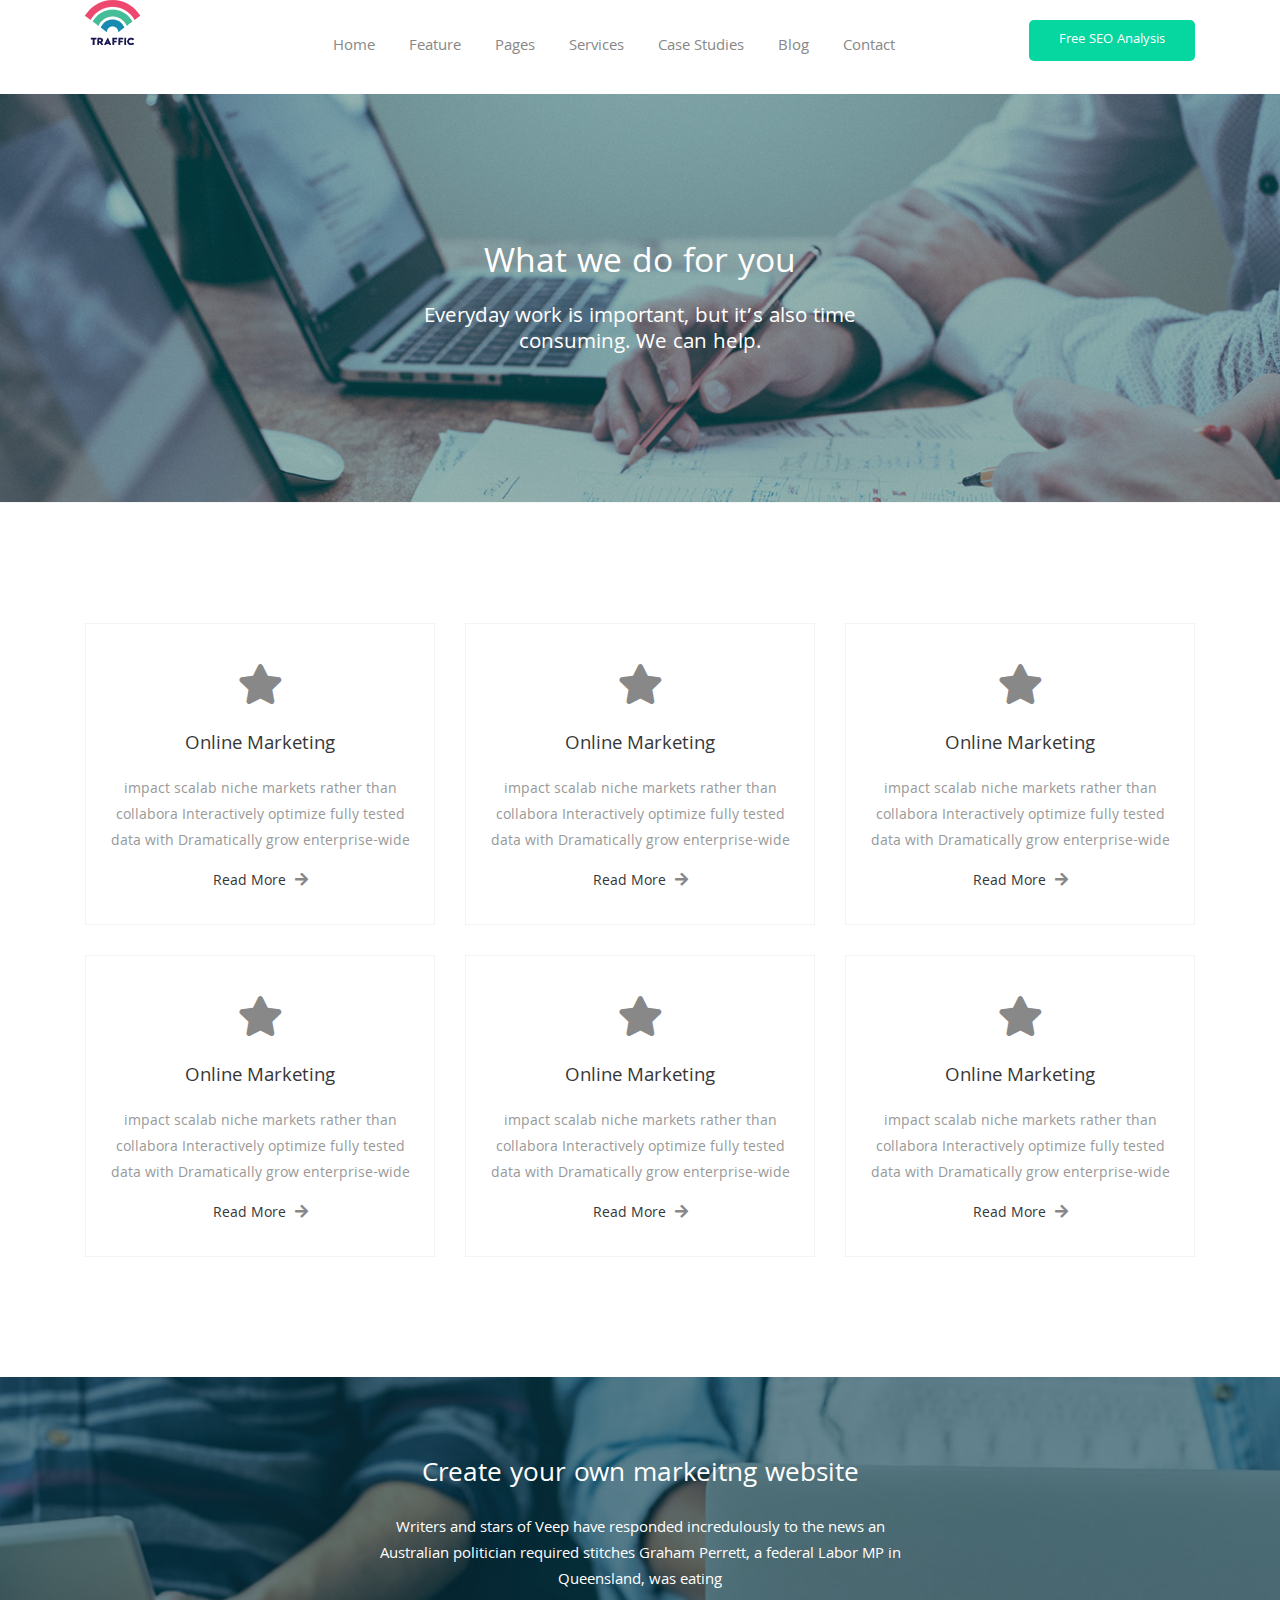
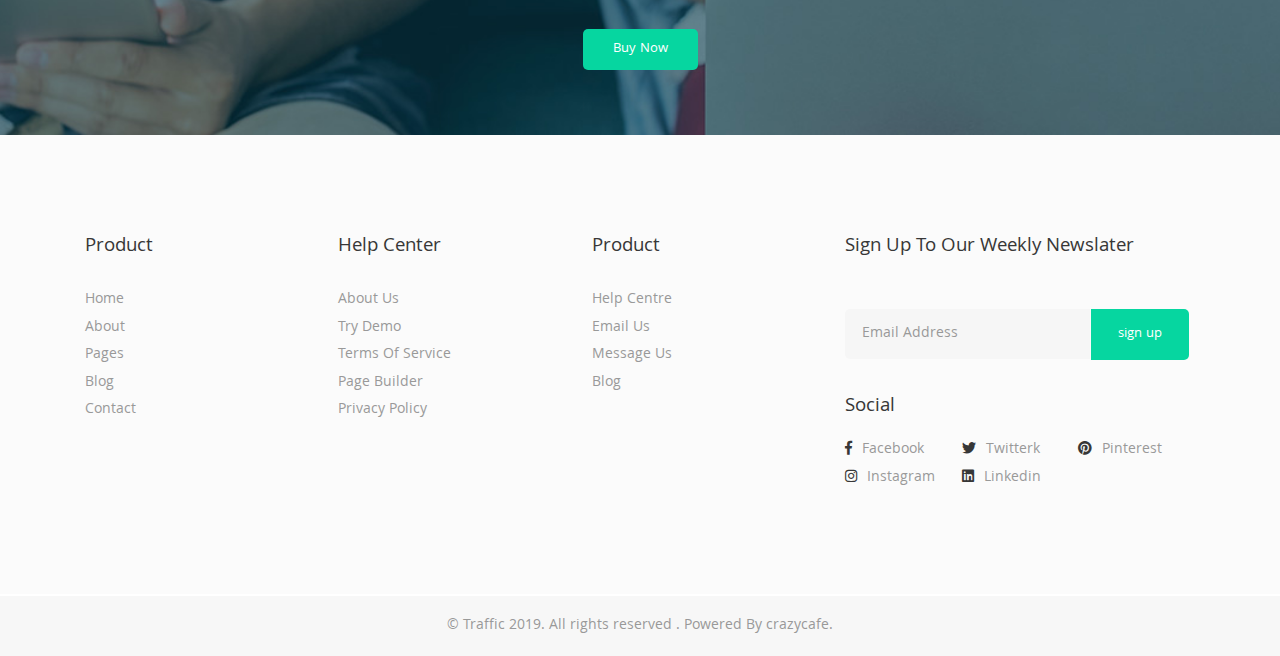
<file: service-1.html>
<!doctype html>
<html class="no-js" lang="">

<head>
    <meta charset="utf-8">
    <meta http-equiv="x-ua-compatible" content="ie=edge">
    <title>Site Title Here</title>
    <meta name="description" content="">
    <meta name="viewport" content="width=device-width, initial-scale=1">

    <link rel="manifest" href="site.webmanifest">
    <link rel="shortcut icon" type="image/x-icon" href="img/favicon.ico">
    <!-- Place favicon.ico in the root directory -->

    <!-- CSS here -->
    <link rel="stylesheet" href="css/bootstrap.min.css">
    <link rel="stylesheet" href="css/owl.carousel.min.css">
    <link rel="stylesheet" href="css/animate.min.css">
    <link rel="stylesheet" href="css/magnific-popup.css">
    <link rel="stylesheet" href="css/fontawesome-all.min.css">
    <link rel="stylesheet" href="css/meanmenu.css">
    <link rel="stylesheet" href="css/slick.css">
    <link rel="stylesheet" href="css/default.css">
    <link rel="stylesheet" href="css/style.css">
    <link rel="stylesheet" href="css/responsive.css">
</head>

<body>
    <!--[if lte IE 9]>
            <p class="browserupgrade">You are using an <strong>outdated</strong> browser. Please <a href="https://browsehappy.com/">upgrade your browser</a> to improve your experience and security.</p>
        <![endif]-->


    <!-- header start -->
    <div class="header-area">
        <div class="container">
            <div class="row">
                <div class="col-xl-2">
                    <div class="logo">
                        <img src="img/logo.png" alt="">
                    </div>
                </div>
                <div class="col-xl-7">
                    <div class="main-menu text-right">
                        <ul>
                            <li><a href="#">home</a></li>
                            <li><a href="#">feature</a></li>
                            <li><a href="#">pages</a></li>
                            <li><a href="#">services</a></li>
                            <li><a href="#">Case Studies</a></li>
                            <li><a href="#">blog</a></li>
                            <li><a href="#">contact</a></li>
                        </ul>
                    </div>
                </div>
                <div class="col-xl-3 text-right">
                    <a href="#" class="boxed-btn home-2">Free SEO Analysis</a>
                </div>
                </nav>
            </div>
        </div>
    </div>
    <!-- header end -->

    <!-- banner start -->
    <div class="banner-area service-1">
        <div class="container">
            <div class="row">
                <div class="col-xl-6 offset-xl-3">
                    <div class="banner-content text-center">
                        <h3>What we do for you</h3>
                        <p>Everyday work is important, but it’s also time consuming.
                            We can help.</p>
                    </div>
                </div>
            </div>
        </div>
    </div>
    <!-- banner end -->

    <!-- service start -->
    <div class="service-area pt-120 pb-90 ">
        <div class="container">
            <div class="row text-center">
                <div class="col-xl-4 col-lg-4 col-md-6">
                    <div class="single-service mb-30 service-01">
                        <i class="fa fa-star"></i>
                        <h5>Online Marketing</h5>
                        <p>impact scalab niche markets rather than collabora
                            Interactively optimize fully tested data with
                            Dramatically grow enterprise-wide
                        </p>
                        <a href="#" class="readmore">Read More <i class="fa fa-arrow-right"></i></a>
                    </div>
                </div>
                <div class="col-xl-4 col-lg-4 col-md-6">
                    <div class="single-service mb-30 service-01">
                        <i class="fa fa-star"></i>
                        <h5>Online Marketing</h5>
                        <p>impact scalab niche markets rather than collabora
                            Interactively optimize fully tested data with
                            Dramatically grow enterprise-wide
                        </p>
                        <a href="#" class="readmore">Read More <i class="fa fa-arrow-right"></i></a>
                    </div>
                </div>
                <div class="col-xl-4 col-lg-4 col-md-6">
                    <div class="single-service mb-30 service-01">
                        <i class="fa fa-star"></i>
                        <h5>Online Marketing</h5>
                        <p>impact scalab niche markets rather than collabora
                            Interactively optimize fully tested data with
                            Dramatically grow enterprise-wide
                        </p>
                        <a href="#" class="readmore">Read More <i class="fa fa-arrow-right"></i></a>
                    </div>
                </div>
                <div class="col-xl-4 col-lg-4 col-md-6">
                    <div class="single-service mb-30 service-01">
                        <i class="fa fa-star"></i>
                        <h5>Online Marketing</h5>
                        <p>impact scalab niche markets rather than collabora
                            Interactively optimize fully tested data with
                            Dramatically grow enterprise-wide
                        </p>
                        <a href="#" class="readmore">Read More <i class="fa fa-arrow-right"></i></a>
                    </div>
                </div>
                <div class="col-xl-4 col-lg-4 col-md-6">
                    <div class="single-service mb-30 service-01">
                        <i class="fa fa-star"></i>
                        <h5>Online Marketing</h5>
                        <p>impact scalab niche markets rather than collabora
                            Interactively optimize fully tested data with
                            Dramatically grow enterprise-wide
                        </p>
                        <a href="#" class="readmore">Read More <i class="fa fa-arrow-right"></i></a>
                    </div>
                </div>
                <div class="col-xl-4 col-lg-4 col-md-6">
                    <div class="single-service mb-30 service-01">
                        <i class="fa fa-star"></i>
                        <h5>Online Marketing</h5>
                        <p>impact scalab niche markets rather than collabora
                            Interactively optimize fully tested data with
                            Dramatically grow enterprise-wide
                        </p>
                        <a href="#" class="readmore">Read More <i class="fa fa-arrow-right"></i></a>
                    </div>
                </div>
            </div>
        </div>
    </div>
    <!-- service end -->



    <!-- cta start -->
    <div class="cta-area pt-50 pb-65 gray-bg cta-bg-1">
        <div class="container">
            <div class="row">
                <div class="col-xl-6 offset-xl-3 col-lg-9 col-sm-12">
                    <div class="cta-content text-center">
                        <h4>Create your own markeitng website</h4>
                        <p>Writers and stars of Veep have responded incredulously to the news an Australian politician required stitches 
                            Graham Perrett, a federal Labor MP in Queensland, was eating 
                            </p>
                        <a href="#" class="boxed-btn home-2">Buy Now</a>
                    </div>
                </div>
            </div>
        </div>
    </div>
    <!-- cta end -->

    <!-- footer start -->
    <div class="footer-area section-padding gray-bg">
        <div class="container">
            <div class="row">
                <div class="col-xl-8 col-lg-7 col-md-8">
                    <div class="row">
                        <div class="col-xl-4 col-lg-4 col-md-6 mb-30 col-sm-6">
                            <div class="single-widget">
                                <h4>product</h4>
                                <ul>
                                    <li><a href="#"></a>home</li>
                                    <li><a href="#"></a>about</li>
                                    <li><a href="#"></a>pages</li>
                                    <li><a href="#"></a>blog</li>
                                    <li><a href="#"></a>contact</li>
                                </ul>
                            </div>
                        </div>
                        <div class="col-xl-4 col-lg-4 col-md-6 col-sm-6 mb-30">
                            <div class="single-widget">
                                <h4>Help Center</h4>
                                <ul>
                                    <li><a href="#"></a>About us</li>
                                    <li><a href="#"></a>Try Demo</li>
                                    <li><a href="#"></a>Terms of service</li>
                                    <li><a href="#"></a>Page Builder</li>
                                    <li><a href="#"></a>Privacy policy</li>
                                </ul>
                            </div>
                        </div>
                        <div class="col-xl-4 col-lg-4 col-md-6 col-sm-6 mb-30">
                            <div class="single-widget ">
                                <h4>product</h4>
                                <ul>
                                    <li><a href="#"></a>Help centre</li>
                                    <li><a href="#"></a>Email Us</li>
                                    <li><a href="#"></a>Message Us</li>
                                    <li><a href="#"></a>Blog</li>
                                </ul>
                            </div>
                        </div>
                    </div>
                </div>
                <div class="col-xl-4 col-lg-5 col-md-4">
                    <div class="single-widget mb-30">
                        <h4>Sign Up to Our Weekly Newslater</h4>
                        <input type="email" placeholder="Email Address">
                        <a href="#" class="boxed-btn footer-btn home-2 ">sign up</a>
                        <div class="social-link">
                            <h6>social</h6>
                            <ul>
                                <li><a href="#"><i class="fab fa-facebook-f"></i>facebook</a></li>
                                <li><a href="#"><i class="fab fa-twitter"></i>twitterk</a></li>
                                <li><a href="#"><i class="fab fa-pinterest"></i>pinterest</a></li>
                                <li><a href="#"><i class="fab fa-instagram"></i>instagram</a></li>
                                <li><a href="#"><i class="fab fa-linkedin"></i>linkedin</a></li>
                            </ul>
                        </div>
                    </div>
                </div>
            </div>
        </div>
    </div>
    <!-- footer end -->

    <!-- copyright start -->
    <div class="copyright-area">
        <div class="container">
            <div class="col-xl-6 offset-xl-3">
                <div class="copyright text-center">
                    <p> &copy; Traffic 2019. All rights reserved . Powered By crazycafe.</p>
                </div>
            </div>
        </div>
    </div>
    <!-- copyright end -->

    <!-- JS here -->
    <script src="js/vendor/jquery-1.12.4.min.js"></script>
    <script src="js/popper.min.js"></script>
    <script src="js/bootstrap.min.js"></script>
    <script src="js/owl.carousel.min.js"></script>
    <script src="js/isotope.pkgd.min.js"></script>
    <script src="js/one-page-nav-min.js"></script>
    <script src="js/slick.min.js"></script>
    <script src="js/jquery.meanmenu.min.js"></script>
    <script src="js/ajax-form.js"></script>
    <script src="js/wow.min.js"></script>
    <script src="js/jquery.scrollUp.min.js"></script>
    <script src="js/imagesloaded.pkgd.min.js"></script>
    <script src="js/jquery.magnific-popup.min.js"></script>
    <script src="js/plugins.js"></script>
    <script src="js/main.js"></script>
</body>

</html>
</file>
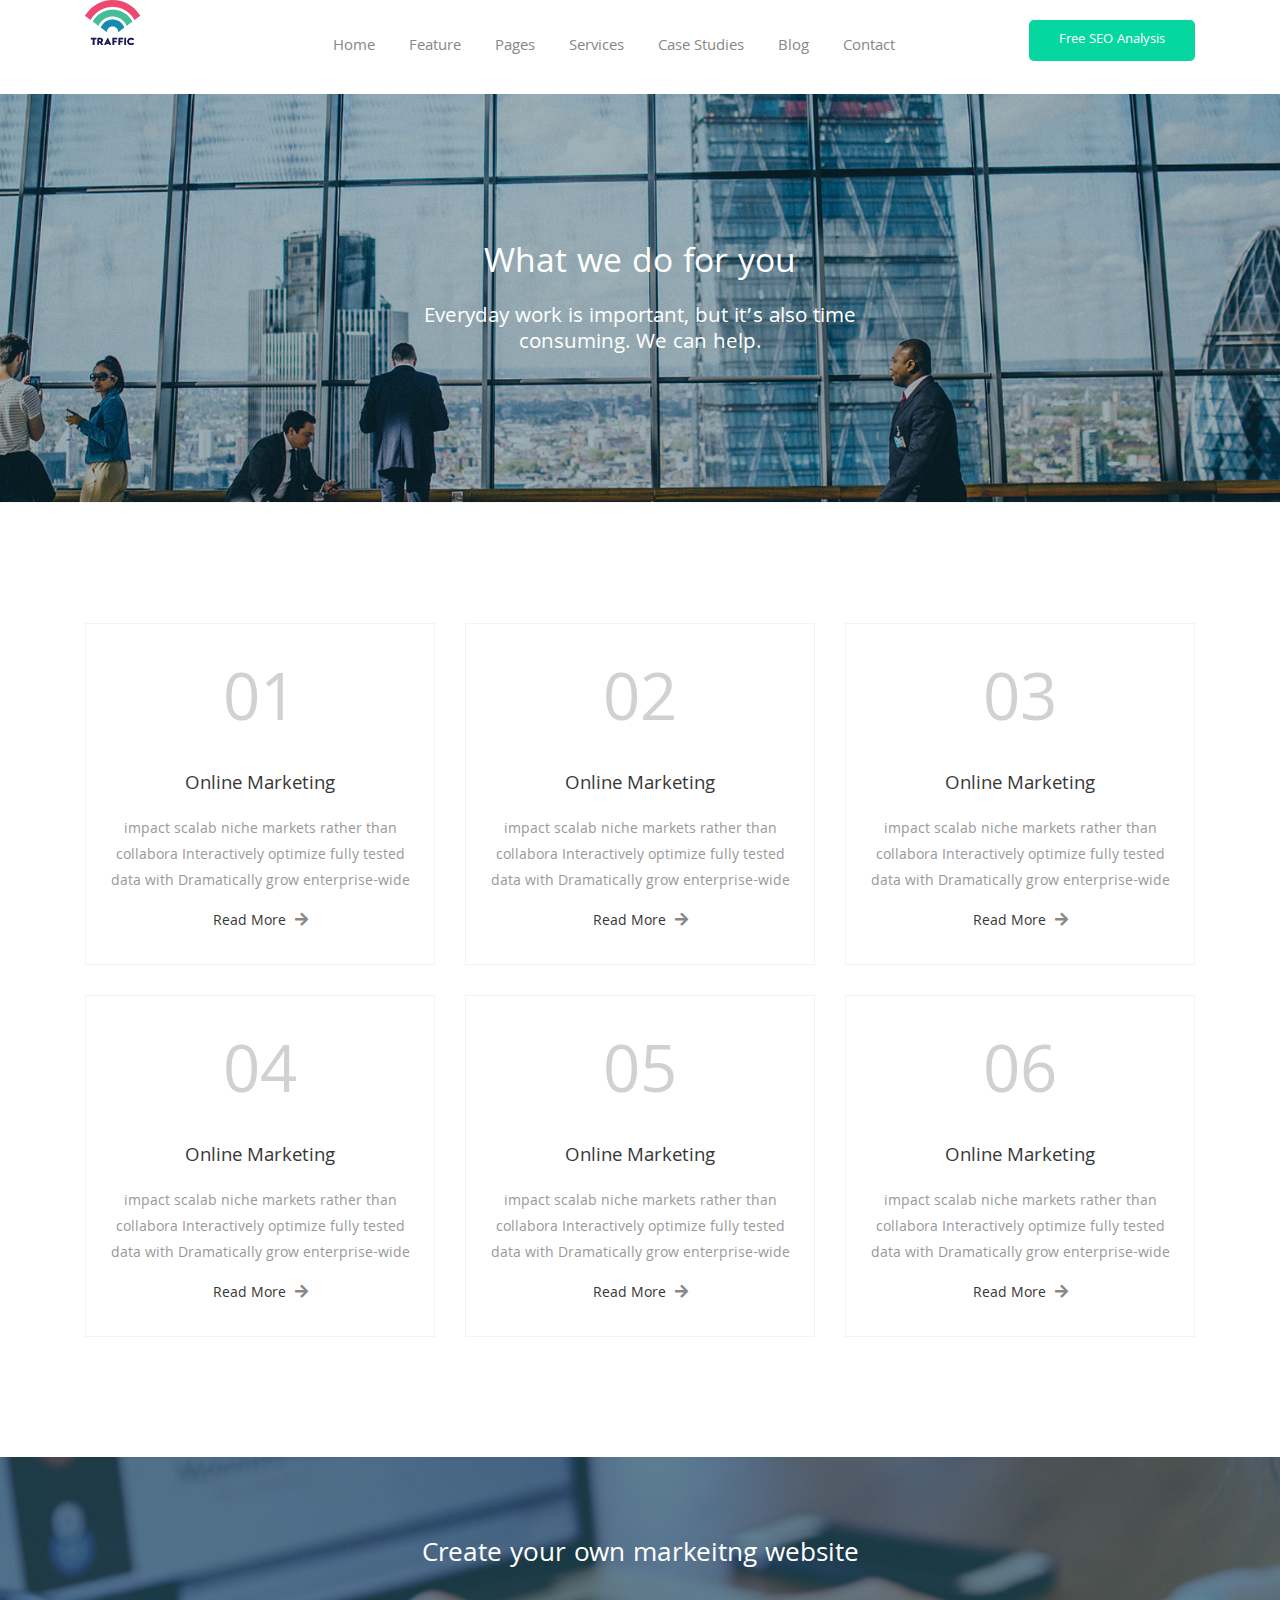
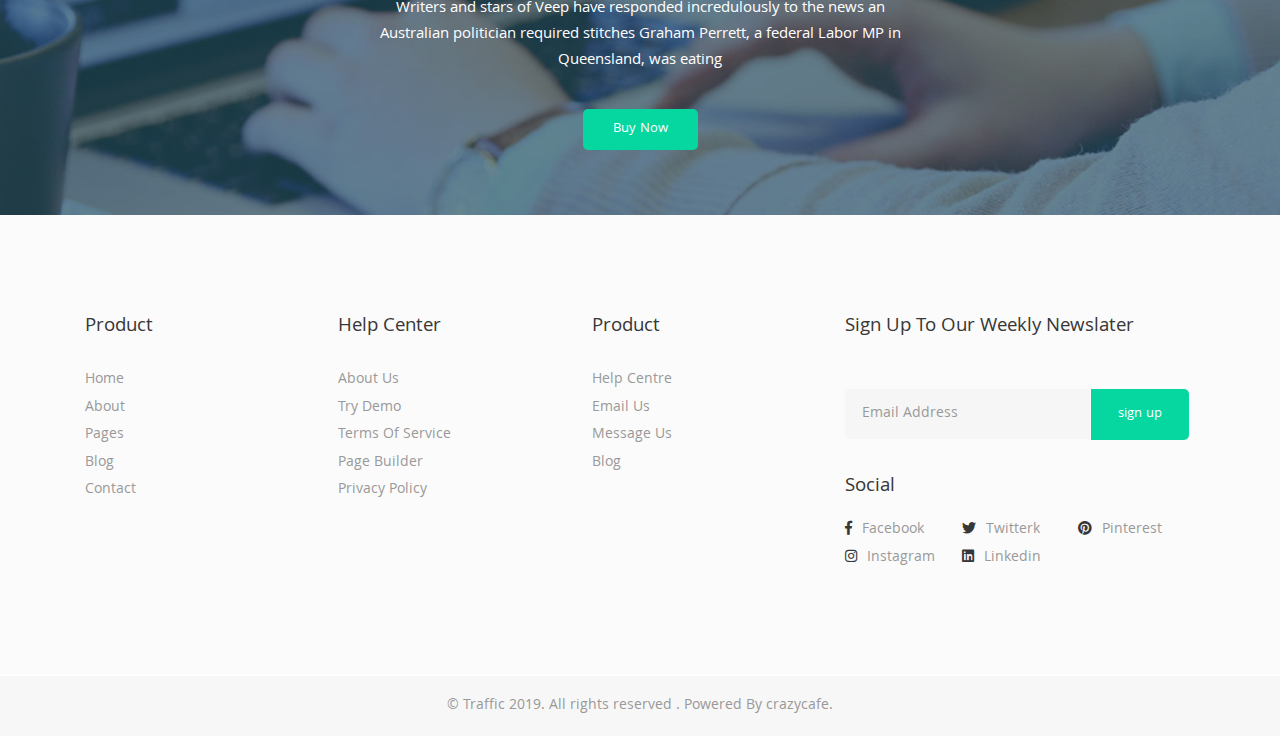
<file: service-2.html>
<!doctype html>
<html class="no-js" lang="">

<head>
    <meta charset="utf-8">
    <meta http-equiv="x-ua-compatible" content="ie=edge">
    <title>Site Title Here</title>
    <meta name="description" content="">
    <meta name="viewport" content="width=device-width, initial-scale=1">

    <link rel="manifest" href="site.webmanifest">
    <link rel="shortcut icon" type="image/x-icon" href="img/favicon.ico">
    <!-- Place favicon.ico in the root directory -->

    <!-- CSS here -->
    <link rel="stylesheet" href="css/bootstrap.min.css">
    <link rel="stylesheet" href="css/owl.carousel.min.css">
    <link rel="stylesheet" href="css/animate.min.css">
    <link rel="stylesheet" href="css/magnific-popup.css">
    <link rel="stylesheet" href="css/fontawesome-all.min.css">
    <link rel="stylesheet" href="css/meanmenu.css">
    <link rel="stylesheet" href="css/slick.css">
    <link rel="stylesheet" href="css/default.css">
    <link rel="stylesheet" href="css/style.css">
    <link rel="stylesheet" href="css/responsive.css">
</head>

<body>
    <!--[if lte IE 9]>
            <p class="browserupgrade">You are using an <strong>outdated</strong> browser. Please <a href="https://browsehappy.com/">upgrade your browser</a> to improve your experience and security.</p>
        <![endif]-->


    <!-- header start -->
    <div class="header-area">
        <div class="container">
            <div class="row">
                <div class="col-xl-2">
                    <div class="logo">
                        <img src="img/logo.png" alt="">
                    </div>
                </div>
                <div class="col-xl-7">
                    <div class="main-menu text-right">
                        <ul>
                            <li><a href="#">home</a></li>
                            <li><a href="#">feature</a></li>
                            <li><a href="#">pages</a></li>
                            <li><a href="#">services</a></li>
                            <li><a href="#">Case Studies</a></li>
                            <li><a href="#">blog</a></li>
                            <li><a href="#">contact</a></li>
                        </ul>
                    </div>
                </div>
                <div class="col-xl-3 text-right">
                    <a href="#" class="boxed-btn home-2">Free SEO Analysis</a>
                </div>
                </nav>
            </div>
        </div>
    </div>
    <!-- header end -->

    <!-- banner start -->
    <div class="banner-area service-2">
        <div class="container">
            <div class="row">
                <div class="col-xl-6 offset-xl-3">
                    <div class="banner-content text-center">
                        <h3>What we do for you</h3>
                        <p>Everyday work is important, but it’s also time consuming.
                            We can help.</p>
                    </div>
                </div>
            </div>
        </div>
    </div>
    <!-- banner end -->

    <!-- service start -->
    <div class="service-area pt-120 pb-90 ">
        <div class="container">
            <div class="row text-center">
                <div class="col-xl-4 col-lg-4 col-md-6">
                    <div class="single-service mb-30 service-02 service-01">
                        <h1>01</h1>
                        <h5>Online Marketing</h5>
                        <p>impact scalab niche markets rather than collabora
                            Interactively optimize fully tested data with
                            Dramatically grow enterprise-wide
                        </p>
                        <a href="#" class="readmore">Read More <i class="fa fa-arrow-right"></i></a>
                    </div>
                </div>
                <div class="col-xl-4 col-lg-4 col-md-6">
                    <div class="single-service mb-30 service-02 service-01">
                        <h1>02</h1>
                        <h5>Online Marketing</h5>
                        <p>impact scalab niche markets rather than collabora
                            Interactively optimize fully tested data with
                            Dramatically grow enterprise-wide
                        </p>
                        <a href="#" class="readmore">Read More <i class="fa fa-arrow-right"></i></a>
                    </div>
                </div>
                <div class="col-xl-4 col-lg-4 col-md-6">
                    <div class="single-service mb-30 service-02 service-01">
                        <h1>03</h1>
                        <h5>Online Marketing</h5>
                        <p>impact scalab niche markets rather than collabora
                            Interactively optimize fully tested data with
                            Dramatically grow enterprise-wide
                        </p>
                        <a href="#" class="readmore">Read More <i class="fa fa-arrow-right"></i></a>
                    </div>
                </div>
                <div class="col-xl-4 col-lg-4 col-md-6">
                    <div class="single-service mb-30 service-02 service-01">
                        <h1>04</h1>
                        <h5>Online Marketing</h5>
                        <p>impact scalab niche markets rather than collabora
                            Interactively optimize fully tested data with
                            Dramatically grow enterprise-wide
                        </p>
                        <a href="#" class="readmore">Read More <i class="fa fa-arrow-right"></i></a>
                    </div>
                </div>
                <div class="col-xl-4 col-lg-4 col-md-6">
                    <div class="single-service mb-30 service-02 service-01">
                        <h1>05</h1>
                        <h5>Online Marketing</h5>
                        <p>impact scalab niche markets rather than collabora
                            Interactively optimize fully tested data with
                            Dramatically grow enterprise-wide
                        </p>
                        <a href="#" class="readmore">Read More <i class="fa fa-arrow-right"></i></a>
                    </div>
                </div>
                <div class="col-xl-4 col-lg-4 col-md-6">
                    <div class="single-service mb-30 service-02 service-01">
                        <h1>06</h1>
                        <h5>Online Marketing</h5>
                        <p>impact scalab niche markets rather than collabora
                            Interactively optimize fully tested data with
                            Dramatically grow enterprise-wide
                        </p>
                        <a href="#" class="readmore">Read More <i class="fa fa-arrow-right"></i></a>
                    </div>
                </div>
            </div>
        </div>
    </div>
    <!-- service end -->



    <!-- cta start -->
    <div class="cta-area pt-50 pb-65 gray-bg cta-bg-2">
        <div class="container">
            <div class="row">
                <div class="col-xl-6 offset-xl-3 col-lg-9 col-sm-12">
                    <div class="cta-content text-center">
                        <h4>Create your own markeitng website</h4>
                        <p>Writers and stars of Veep have responded incredulously to the news an Australian politician
                            required stitches
                            Graham Perrett, a federal Labor MP in Queensland, was eating
                        </p>
                        <a href="#" class="boxed-btn home-2">Buy Now</a>
                    </div>
                </div>
            </div>
        </div>
    </div>
    <!-- cta end -->

    <!-- footer start -->
    <div class="footer-area section-padding gray-bg">
        <div class="container">
            <div class="row">
                <div class="col-xl-8 col-lg-7 col-md-8">
                    <div class="row">
                        <div class="col-xl-4 col-lg-4 col-md-6 mb-30 col-sm-6">
                            <div class="single-widget">
                                <h4>product</h4>
                                <ul>
                                    <li><a href="#"></a>home</li>
                                    <li><a href="#"></a>about</li>
                                    <li><a href="#"></a>pages</li>
                                    <li><a href="#"></a>blog</li>
                                    <li><a href="#"></a>contact</li>
                                </ul>
                            </div>
                        </div>
                        <div class="col-xl-4 col-lg-4 col-md-6 col-sm-6 mb-30">
                            <div class="single-widget">
                                <h4>Help Center</h4>
                                <ul>
                                    <li><a href="#"></a>About us</li>
                                    <li><a href="#"></a>Try Demo</li>
                                    <li><a href="#"></a>Terms of service</li>
                                    <li><a href="#"></a>Page Builder</li>
                                    <li><a href="#"></a>Privacy policy</li>
                                </ul>
                            </div>
                        </div>
                        <div class="col-xl-4 col-lg-4 col-md-6 col-sm-6 mb-30">
                            <div class="single-widget ">
                                <h4>product</h4>
                                <ul>
                                    <li><a href="#"></a>Help centre</li>
                                    <li><a href="#"></a>Email Us</li>
                                    <li><a href="#"></a>Message Us</li>
                                    <li><a href="#"></a>Blog</li>
                                </ul>
                            </div>
                        </div>
                    </div>
                </div>
                <div class="col-xl-4 col-lg-5 col-md-4">
                    <div class="single-widget mb-30">
                        <h4>Sign Up to Our Weekly Newslater</h4>
                        <input type="email" placeholder="Email Address">
                        <a href="#" class="boxed-btn footer-btn home-2 ">sign up</a>
                        <div class="social-link">
                            <h6>social</h6>
                            <ul>
                                <li><a href="#"><i class="fab fa-facebook-f"></i>facebook</a></li>
                                <li><a href="#"><i class="fab fa-twitter"></i>twitterk</a></li>
                                <li><a href="#"><i class="fab fa-pinterest"></i>pinterest</a></li>
                                <li><a href="#"><i class="fab fa-instagram"></i>instagram</a></li>
                                <li><a href="#"><i class="fab fa-linkedin"></i>linkedin</a></li>
                            </ul>
                        </div>
                    </div>
                </div>
            </div>
        </div>
    </div>
    <!-- footer end -->

    <!-- copyright start -->
    <div class="copyright-area">
        <div class="container">
            <div class="col-xl-6 offset-xl-3">
                <div class="copyright text-center">
                    <p> &copy; Traffic 2019. All rights reserved . Powered By crazycafe.</p>
                </div>
            </div>
        </div>
    </div>
    <!-- copyright end -->

    <!-- JS here -->
    <script src="js/vendor/jquery-1.12.4.min.js"></script>
    <script src="js/popper.min.js"></script>
    <script src="js/bootstrap.min.js"></script>
    <script src="js/owl.carousel.min.js"></script>
    <script src="js/isotope.pkgd.min.js"></script>
    <script src="js/one-page-nav-min.js"></script>
    <script src="js/slick.min.js"></script>
    <script src="js/jquery.meanmenu.min.js"></script>
    <script src="js/ajax-form.js"></script>
    <script src="js/wow.min.js"></script>
    <script src="js/jquery.scrollUp.min.js"></script>
    <script src="js/imagesloaded.pkgd.min.js"></script>
    <script src="js/jquery.magnific-popup.min.js"></script>
    <script src="js/plugins.js"></script>
    <script src="js/main.js"></script>
</body>

</html>
</file>
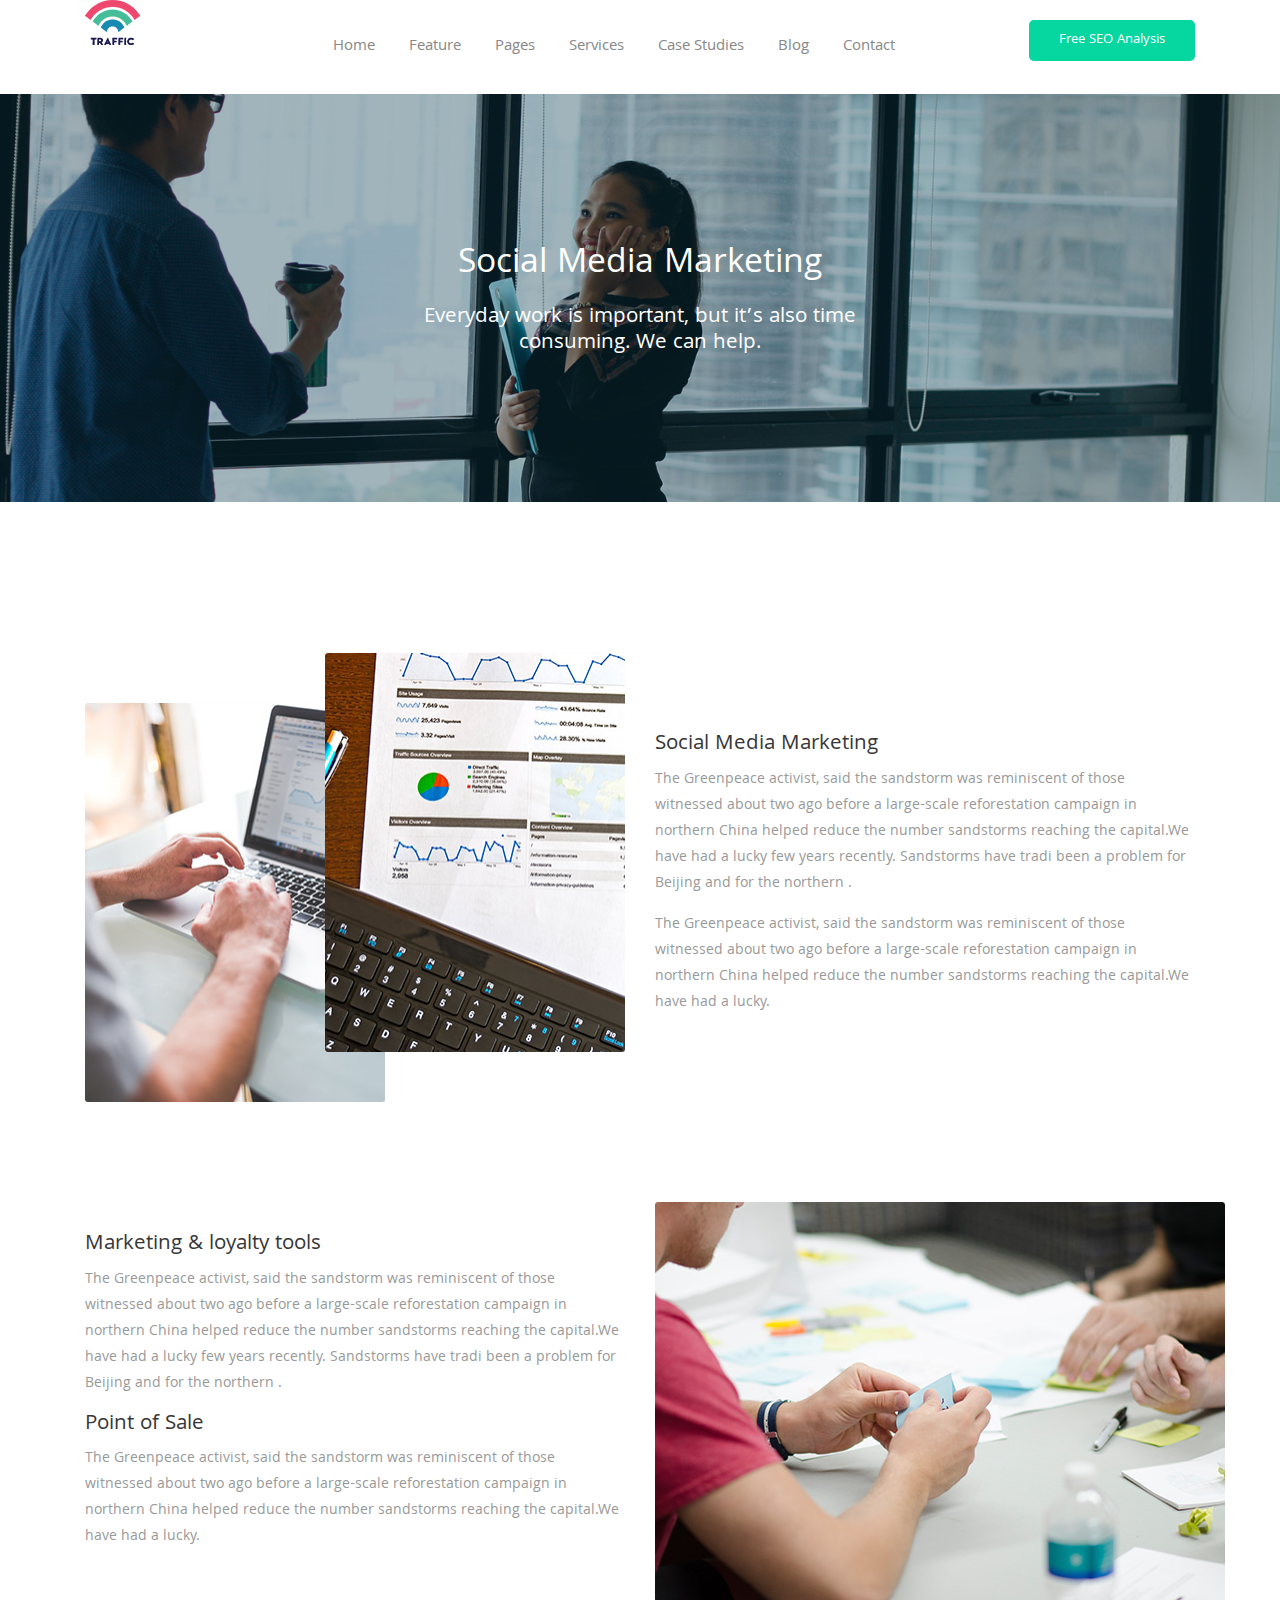
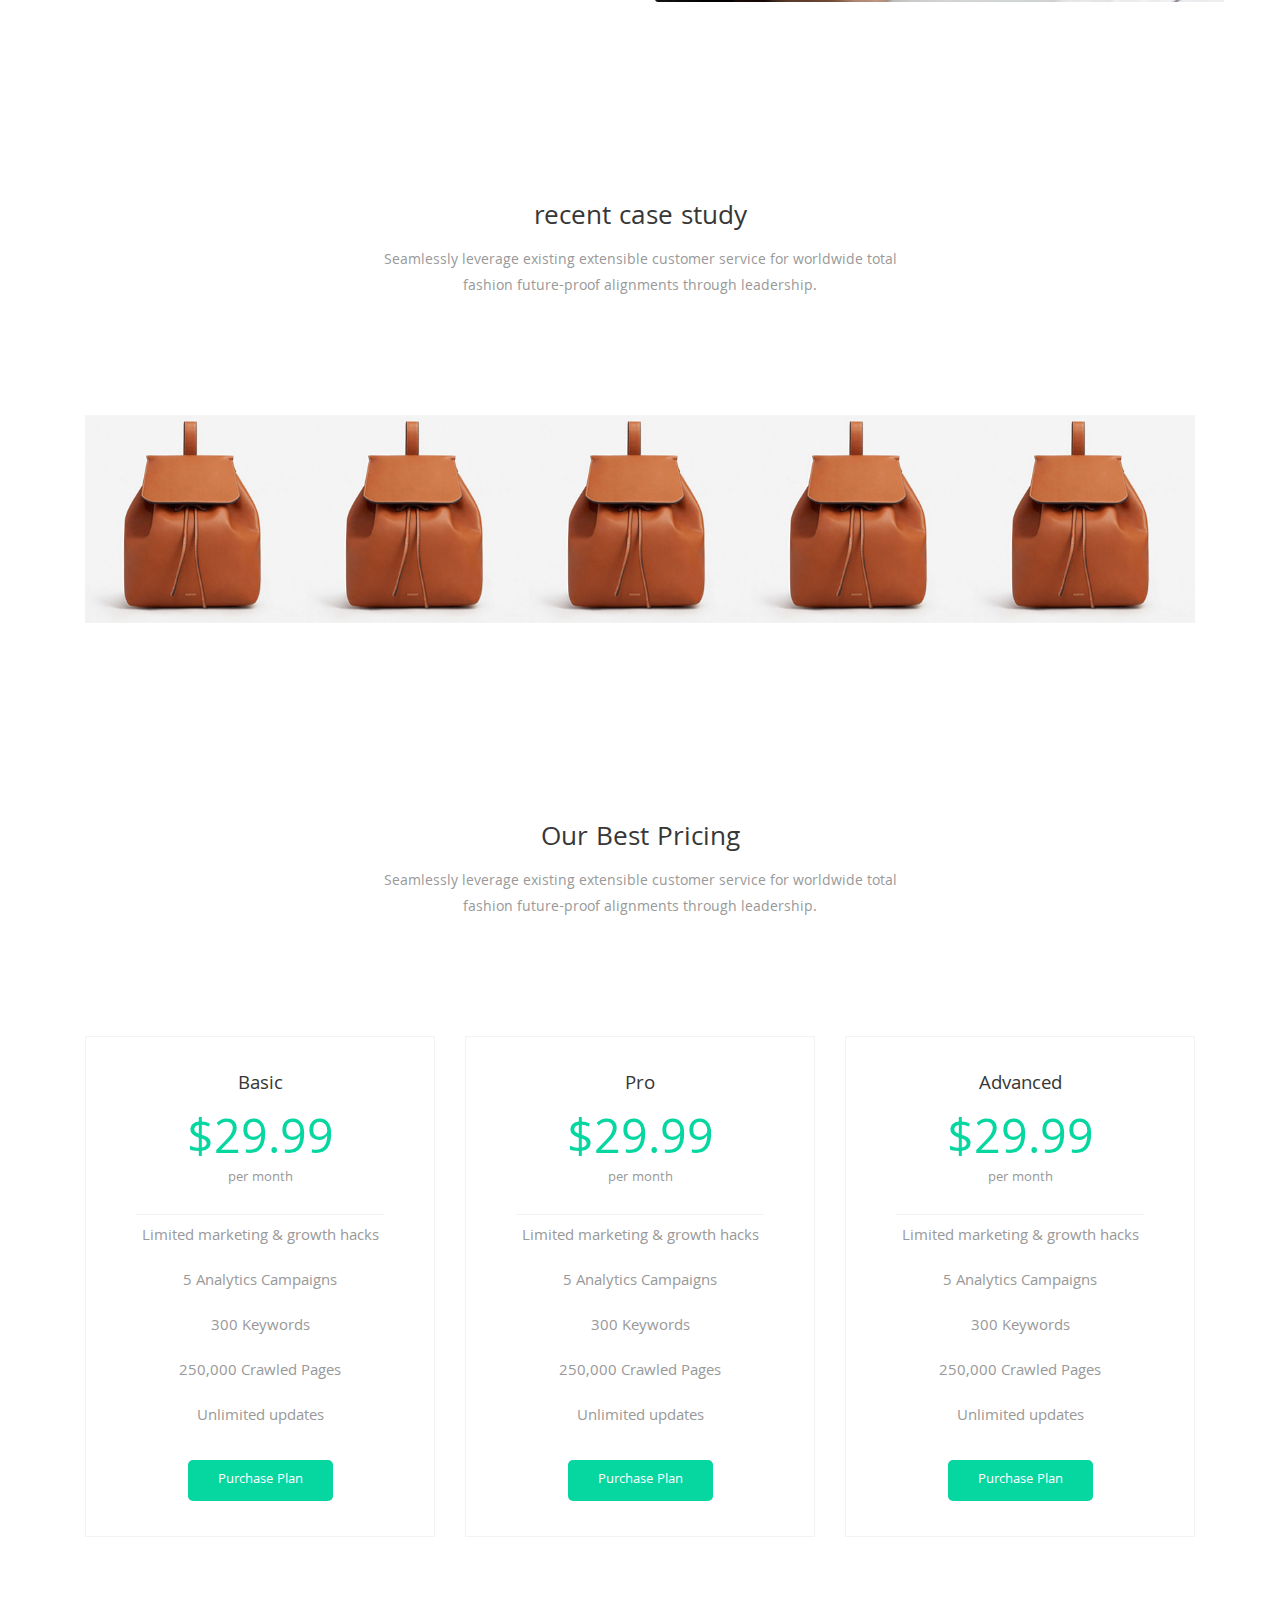
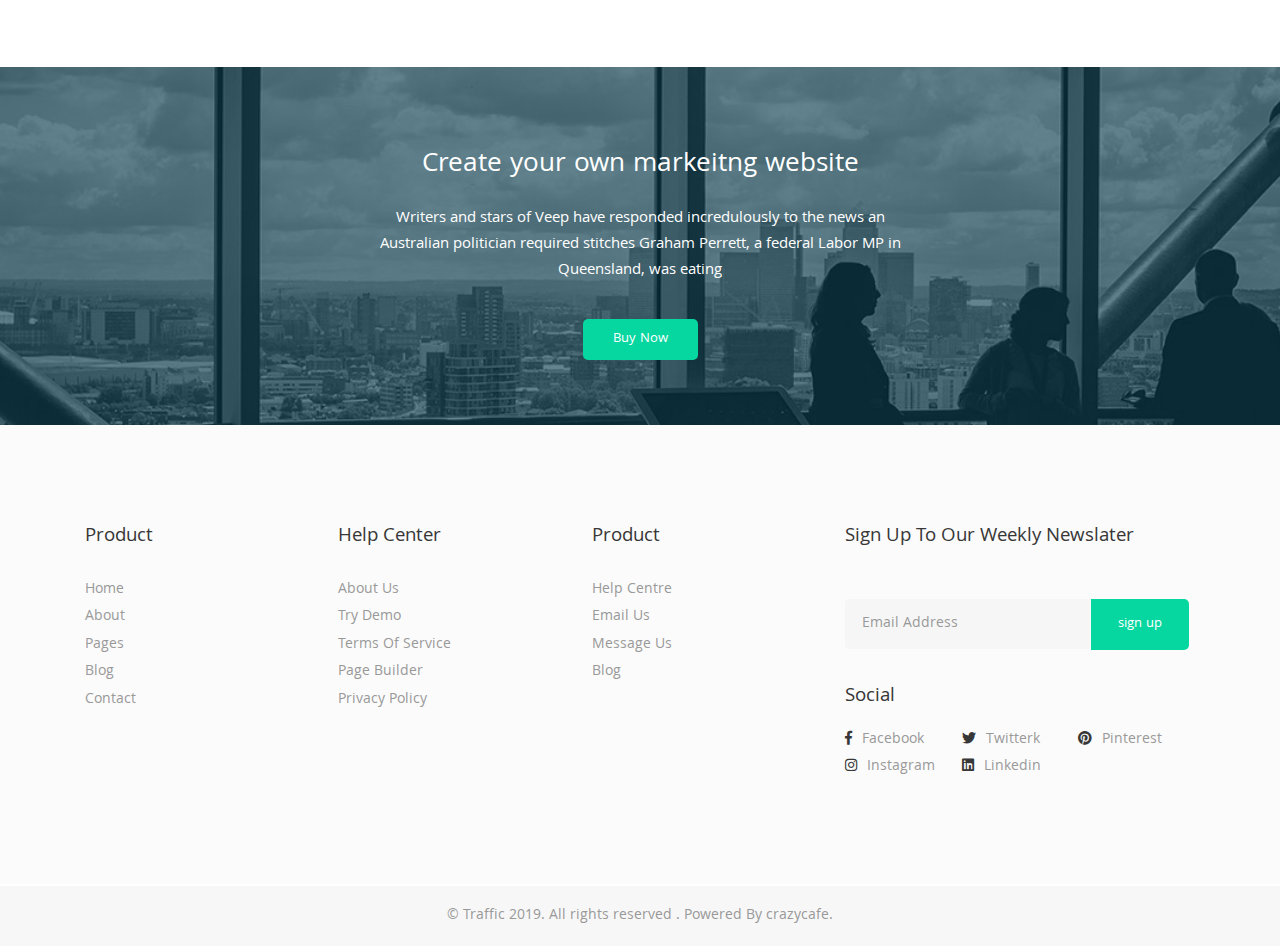
<file: service-details.html>
<!doctype html>
<html class="no-js" lang="">

<head>
    <meta charset="utf-8">
    <meta http-equiv="x-ua-compatible" content="ie=edge">
    <title>Site Title Here</title>
    <meta name="description" content="">
    <meta name="viewport" content="width=device-width, initial-scale=1">

    <link rel="manifest" href="site.webmanifest">
    <link rel="shortcut icon" type="image/x-icon" href="img/favicon.ico">
    <!-- Place favicon.ico in the root directory -->

    <!-- CSS here -->
    <link rel="stylesheet" href="css/bootstrap.min.css">
    <link rel="stylesheet" href="css/owl.carousel.min.css">
    <link rel="stylesheet" href="css/animate.min.css">
    <link rel="stylesheet" href="css/magnific-popup.css">
    <link rel="stylesheet" href="css/fontawesome-all.min.css">
    <link rel="stylesheet" href="css/meanmenu.css">
    <link rel="stylesheet" href="css/slick.css">
    <link rel="stylesheet" href="css/default.css">
    <link rel="stylesheet" href="css/style.css">
    <link rel="stylesheet" href="css/responsive.css">
</head>

<body>
    <!--[if lte IE 9]>
            <p class="browserupgrade">You are using an <strong>outdated</strong> browser. Please <a href="https://browsehappy.com/">upgrade your browser</a> to improve your experience and security.</p>
        <![endif]-->


    <!-- header start -->
    <div class="header-area">
        <div class="container">
            <div class="row">
                <div class="col-xl-2">
                    <div class="logo">
                        <img src="img/logo.png" alt="">
                    </div>
                </div>
                <div class="col-xl-7">
                    <div class="main-menu text-right">
                        <ul>
                            <li><a href="#">home</a></li>
                            <li><a href="#">feature</a></li>
                            <li><a href="#">pages</a></li>
                            <li><a href="#">services</a></li>
                            <li><a href="#">Case Studies</a></li>
                            <li><a href="#">blog</a></li>
                            <li><a href="#">contact</a></li>
                        </ul>
                    </div>
                </div>
                <div class="col-xl-3 text-right">
                    <a href="#" class="boxed-btn home-2">Free SEO Analysis</a>
                </div>
                </nav>
            </div>
        </div>
    </div>
    <!-- header end -->

    <!-- banner start -->
    <div class="banner-area service-details">
        <div class="container">
            <div class="row">
                <div class="col-xl-6 offset-xl-3">
                    <div class="banner-content text-center">
                        <h3>Social Media Marketing</h3>
                        <p>Everyday work is important, but it’s also time consuming.
                            We can help.</p>
                    </div>
                </div>
            </div>
        </div>
    </div>
    <!-- banner end -->

    <!-- about start -->
    <div class="about-area pt-100 pb-100">
        <div class="container">
            <div class="row">
                <div class="col-xl-6">
                    <div class="feature-image pt-50">
                        <img src="img/home-4/big.jpg" alt="">
                        <img src="img/home-4/small.jpg" alt="">
                    </div>
                </div>
                <div class="col-xl-6">
                    <div class="about-content pt-130">
                        <h4>Social Media Marketing</h4>
                        <p>The Greenpeace activist, said the sandstorm was reminiscent of those witnessed about two
                            ago before a large-scale reforestation campaign in northern China helped reduce the number
                            sandstorms reaching the capital.We have had a lucky few years recently. Sandstorms have
                            tradi
                            been a problem for Beijing and for the northern .</p>
                        <p>The Greenpeace activist, said the sandstorm was reminiscent of those witnessed about two
                            ago before a large-scale reforestation campaign in northern China helped reduce the number
                            sandstorms reaching the capital.We have had a lucky.</p>
                    </div>
                </div>
            </div>
            <div class="row">
                <div class="col-xl-6">
                    <div class="about-content pt-130">
                        <h4>Marketing & loyalty tools</h4>
                        <p>The Greenpeace activist, said the sandstorm was reminiscent of those witnessed about two
                            ago before a large-scale reforestation campaign in northern China helped reduce the number
                            sandstorms reaching the capital.We have had a lucky few years recently. Sandstorms have
                            tradi
                            been a problem for Beijing and for the northern .</p>
                        <h4>Point of Sale</h4>
                        <p>The Greenpeace activist, said the sandstorm was reminiscent of those witnessed about two
                            ago before a large-scale reforestation campaign in northern China helped reduce the number
                            sandstorms reaching the capital.We have had a lucky.</p>
                    </div>
                </div>
                <div class="col-xl-6">
                    <div class="feature-image pt-50 service-details-3">
                        <img src="img/service-details/about.jpg" alt="">
                    </div>
                </div>
            </div>
        </div>
    </div>
    <!-- about end -->

    <!-- recent-case start -->
    <div class="recent-area pt-100 pb-100">
        <div class="container">
            <div class="row">
                <div class="col-xl-6 offset-xl-3 col-lg-8 offset-lg-2 col-md-8 offset-md-2">
                    <div class="section-title text-center">
                        <h4>recent case study</h4>
                        <p>Seamlessly leverage existing extensible customer service for worldwide total
                            fashion future-proof alignments through leadership.
                        </p>
                    </div>
                </div>
            </div>
            <div class="row pt-100">
                <div class="col-xl-12">
                    <div class="recent-case-active owl-carousel">
                        <div class="single-case">
                            <div class="case-image">
                                <img src="img/service-details/case.jpg" alt="">
                            </div>
                            <div class="case-overlay">
                                <h4>projet amenia</h4>
                                <span>designer</span>
                                <i class="fa fa-arrow-right"></i>
                            </div>
                        </div>
                        <div class="single-case">
                            <div class="case-image">
                                <img src="img/service-details/case.jpg" alt="">
                            </div>
                            <div class="case-overlay">
                                <h4>projet amenia</h4>
                                <span>designer</span>
                                <i class="fa fa-arrow-right"></i>
                            </div>
                        </div>
                        <div class="single-case">
                            <div class="case-image">
                                <img src="img/service-details/case.jpg" alt="">
                            </div>
                            <div class="case-overlay">
                                <h4>projet amenia</h4>
                                <span>designer</span>
                                <i class="fa fa-arrow-right"></i>
                            </div>
                        </div>
                        <div class="single-case">
                            <div class="case-image">
                                <img src="img/service-details/case.jpg" alt="">
                            </div>
                            <div class="case-overlay">
                                <h4>projet amenia</h4>
                                <span>designer</span>
                                <i class="fa fa-arrow-right"></i>
                            </div>
                        </div>
                        <div class="single-case">
                            <div class="case-image">
                                <img src="img/service-details/case.jpg" alt="">
                            </div>
                            <div class="case-overlay">
                                <h4>projet amenia</h4>
                                <span>designer</span>
                                <i class="fa fa-arrow-right"></i>
                            </div>
                        </div>
                        <div class="single-case">
                            <div class="case-image">
                                <img src="img/service-details/case.jpg" alt="">
                            </div>
                            <div class="case-overlay">
                                <h4>projet amenia</h4>
                                <span>designer</span>
                                <i class="fa fa-arrow-right"></i>
                            </div>
                        </div>
                    </div>
                </div>
            </div>
        </div>
    </div>
    <!-- recent-case end -->

    <!-- pricing start -->
    <div class="pricing-area section-padding">
        <div class="container">
            <div class="row">
                <div class="col-xl-6 offset-xl-3 col-lg-8 offset-lg-2 col-md-8 offset-md-2">
                    <div class="section-title text-center">
                        <h4>Our Best Pricing</h4>
                        <p>Seamlessly leverage existing extensible customer service for worldwide total
                            fashion future-proof alignments through leadership.
                        </p>
                    </div>
                </div>
            </div>
            <div class="row text-center mt-100">
                <div class="col-xl-4 col-lg-4 col-md-6 mb-30 ">
                    <div class="single-pricing service-detail">
                        <p>basic</p>
                        <h2>$29.99</h2>
                        <span>per month</span>
                        <ul>
                            <li>Limited marketing & growth hacks</li>
                            <li>5 Analytics Campaigns</li>
                            <li>300 Keywords</li>
                            <li>250,000 Crawled Pages</li>
                            <li>Unlimited updates</li>
                        </ul>
                        <a href="#" class="boxed-btn pricing-btn home-2">Purchase Plan</a>
                    </div>
                </div>
                <div class="col-xl-4 col-lg-4 col-md-6 mb-30 ">
                    <div class="single-pricing service-detail">
                        <p>pro</p>
                        <h2>$29.99</h2>
                        <span>per month</span>
                        <ul>
                            <li>Limited marketing & growth hacks</li>
                            <li>5 Analytics Campaigns</li>
                            <li>300 Keywords</li>
                            <li>250,000 Crawled Pages</li>
                            <li>Unlimited updates</li>
                        </ul>
                        <a href="#" class="boxed-btn pricing-btn home-2">Purchase Plan</a>
                    </div>
                </div>
                <div class="col-xl-4 col-lg-4 col-md-6 mb-30">
                    <div class="single-pricing service-detail">
                        <p>advanced</p>
                        <h2>$29.99</h2>
                        <span>per month</span>
                        <ul>
                            <li>Limited marketing & growth hacks</li>
                            <li>5 Analytics Campaigns</li>
                            <li>300 Keywords</li>
                            <li>250,000 Crawled Pages</li>
                            <li>Unlimited updates</li>
                        </ul>
                        <a href="#" class="boxed-btn pricing-btn home-2">Purchase Plan</a>
                    </div>
                </div>
            </div>
        </div>
    </div>
    <!-- pricing end -->

    <!-- cta start -->
    <div class="cta-area pt-50 pb-65 gray-bg service-details">
        <div class="container">
            <div class="row">
                <div class="col-xl-6 offset-xl-3 col-lg-9 col-sm-12">
                    <div class="cta-content text-center">
                        <h4>Create your own markeitng website</h4>
                        <p>Writers and stars of Veep have responded incredulously to the news an Australian politician
                            required stitches
                            Graham Perrett, a federal Labor MP in Queensland, was eating
                        </p>
                        <a href="#" class="boxed-btn home-2">Buy Now</a>
                    </div>
                </div>
            </div>
        </div>
    </div>
    <!-- cta end -->

    <!-- footer start -->
    <div class="footer-area section-padding gray-bg">
        <div class="container">
            <div class="row">
                <div class="col-xl-8 col-lg-7 col-md-8">
                    <div class="row">
                        <div class="col-xl-4 col-lg-4 col-md-6 mb-30 col-sm-6">
                            <div class="single-widget">
                                <h4>product</h4>
                                <ul>
                                    <li><a href="#"></a>home</li>
                                    <li><a href="#"></a>about</li>
                                    <li><a href="#"></a>pages</li>
                                    <li><a href="#"></a>blog</li>
                                    <li><a href="#"></a>contact</li>
                                </ul>
                            </div>
                        </div>
                        <div class="col-xl-4 col-lg-4 col-md-6 col-sm-6 mb-30">
                            <div class="single-widget">
                                <h4>Help Center</h4>
                                <ul>
                                    <li><a href="#"></a>About us</li>
                                    <li><a href="#"></a>Try Demo</li>
                                    <li><a href="#"></a>Terms of service</li>
                                    <li><a href="#"></a>Page Builder</li>
                                    <li><a href="#"></a>Privacy policy</li>
                                </ul>
                            </div>
                        </div>
                        <div class="col-xl-4 col-lg-4 col-md-6 col-sm-6 mb-30">
                            <div class="single-widget ">
                                <h4>product</h4>
                                <ul>
                                    <li><a href="#"></a>Help centre</li>
                                    <li><a href="#"></a>Email Us</li>
                                    <li><a href="#"></a>Message Us</li>
                                    <li><a href="#"></a>Blog</li>
                                </ul>
                            </div>
                        </div>
                    </div>
                </div>
                <div class="col-xl-4 col-lg-5 col-md-4">
                    <div class="single-widget mb-30">
                        <h4>Sign Up to Our Weekly Newslater</h4>
                        <input type="email" placeholder="Email Address">
                        <a href="#" class="boxed-btn footer-btn home-2 ">sign up</a>
                        <div class="social-link">
                            <h6>social</h6>
                            <ul>
                                <li><a href="#"><i class="fab fa-facebook-f"></i>facebook</a></li>
                                <li><a href="#"><i class="fab fa-twitter"></i>twitterk</a></li>
                                <li><a href="#"><i class="fab fa-pinterest"></i>pinterest</a></li>
                                <li><a href="#"><i class="fab fa-instagram"></i>instagram</a></li>
                                <li><a href="#"><i class="fab fa-linkedin"></i>linkedin</a></li>
                            </ul>
                        </div>
                    </div>
                </div>
            </div>
        </div>
    </div>
    <!-- footer end -->

    <!-- copyright start -->
    <div class="copyright-area">
        <div class="container">
            <div class="col-xl-6 offset-xl-3">
                <div class="copyright text-center">
                    <p> &copy; Traffic 2019. All rights reserved . Powered By crazycafe.</p>
                </div>
            </div>
        </div>
    </div>
    <!-- copyright end -->

    <!-- JS here -->
    <script src="js/vendor/jquery-1.12.4.min.js"></script>
    <script src="js/popper.min.js"></script>
    <script src="js/bootstrap.min.js"></script>
    <script src="js/owl.carousel.min.js"></script>
    <script src="js/isotope.pkgd.min.js"></script>
    <script src="js/one-page-nav-min.js"></script>
    <script src="js/slick.min.js"></script>
    <script src="js/jquery.meanmenu.min.js"></script>
    <script src="js/ajax-form.js"></script>
    <script src="js/wow.min.js"></script>
    <script src="js/jquery.scrollUp.min.js"></script>
    <script src="js/imagesloaded.pkgd.min.js"></script>
    <script src="js/jquery.magnific-popup.min.js"></script>
    <script src="js/plugins.js"></script>
    <script src="js/main.js"></script>
</body>

</html>
</file>
<file: css/default.css>
/* Deafult Margin & Padding */
/*-- Margin Top --*/
.mt-5 {
	margin-top: 5px;
}
.mt-10 {
	margin-top: 10px;
}
.mt-15 {
	margin-top: 15px;
}
.mt-20 {
	margin-top: 20px;
}
.mt-25 {
	margin-top: 25px;
}
.mt-30 {
	margin-top: 30px;
}
.mt-35 {
	margin-top: 35px;
}
.mt-40 {
	margin-top: 40px;
}
.mt-45 {
	margin-top: 45px;
}
.mt-50 {
	margin-top: 50px;
}
.mt-55 {
	margin-top: 55px;
}
.mt-60 {
	margin-top: 60px;
}
.mt-65 {
	margin-top: 65px;
}
.mt-70 {
	margin-top: 70px;
}
.mt-75 {
	margin-top: 75px;
}
.mt-80 {
	margin-top: 80px;
}
.mt-85 {
	margin-top: 85px;
}
.mt-90 {
	margin-top: 90px;
}
.mt-95 {
	margin-top: 95px;
}
.mt-100 {
	margin-top: 100px;
}
.mt-105 {
	margin-top: 105px;
}
.mt-110 {
	margin-top: 110px;
}
.mt-115 {
	margin-top: 115px;
}
.mt-120 {
	margin-top: 120px;
}
.mt-125 {
	margin-top: 125px;
}
.mt-130 {
	margin-top: 130px;
}
.mt-135 {
	margin-top: 135px;
}
.mt-140 {
	margin-top: 140px;
}
.mt-145 {
	margin-top: 145px;
}
.mt-150 {
	margin-top: 150px;
}
.mt-155 {
	margin-top: 155px;
}
.mt-160 {
	margin-top: 160px;
}
.mt-165 {
	margin-top: 165px;
}
.mt-170 {
	margin-top: 170px;
}
.mt-175 {
	margin-top: 175px;
}
.mt-180 {
	margin-top: 180px;
}
.mt-185 {
	margin-top: 185px;
}
.mt-190 {
	margin-top: 190px;
}
.mt-195 {
	margin-top: 195px;
}
.mt-200 {
	margin-top: 200px;
}
/*-- Margin Bottom --*/

.mb-5 {
	margin-bottom: 5px;
}
.mb-10 {
	margin-bottom: 10px;
}
.mb-15 {
	margin-bottom: 15px;
}
.mb-20 {
	margin-bottom: 20px;
}
.mb-25 {
	margin-bottom: 25px;
}
.mb-30 {
	margin-bottom: 30px;
}
.mb-35 {
	margin-bottom: 35px;
}
.mb-40 {
	margin-bottom: 40px;
}
.mb-45 {
	margin-bottom: 45px;
}
.mb-50 {
	margin-bottom: 50px;
}
.mb-55 {
	margin-bottom: 55px;
}
.mb-60 {
	margin-bottom: 60px;
}
.mb-65 {
	margin-bottom: 65px;
}
.mb-70 {
	margin-bottom: 70px;
}
.mb-75 {
	margin-bottom: 75px;
}
.mb-80 {
	margin-bottom: 80px;
}
.mb-85 {
	margin-bottom: 85px;
}
.mb-90 {
	margin-bottom: 90px;
}
.mb-95 {
	margin-bottom: 95px;
}
.mb-100 {
	margin-bottom: 100px;
}
.mb-105 {
	margin-bottom: 105px;
}
.mb-110 {
	margin-bottom: 110px;
}
.mb-115 {
	margin-bottom: 115px;
}
.mb-120 {
	margin-bottom: 120px;
}
.mb-125 {
	margin-bottom: 125px;
}
.mb-130 {
	margin-bottom: 130px;
}
.mb-135 {
	margin-bottom: 135px;
}
.mb-140 {
	margin-bottom: 140px;
}
.mb-145 {
	margin-bottom: 145px;
}
.mb-150 {
	margin-bottom: 150px;
}
.mb-155 {
	margin-bottom: 155px;
}
.mb-160 {
	margin-bottom: 160px;
}
.mb-165 {
	margin-bottom: 165px;
}
.mb-170 {
	margin-bottom: 170px;
}
.mb-175 {
	margin-bottom: 175px;
}
.mb-180 {
	margin-bottom: 180px;
}
.mb-185 {
	margin-bottom: 185px;
}
.mb-190 {
	margin-bottom: 190px;
}
.mb-195 {
	margin-bottom: 195px;
}
.mb-200 {
	margin-bottom: 200px;
}
/*-- Padding Top --*/

.pt-5 {
	padding-top: 5px;
}
.pt-10 {
	padding-top: 10px;
}
.pt-15 {
	padding-top: 15px;
}
.pt-20 {
	padding-top: 20px;
}
.pt-25 {
	padding-top: 25px;
}
.pt-30 {
	padding-top: 30px;
}
.pt-35 {
	padding-top: 35px;
}
.pt-40 {
	padding-top: 40px;
}
.pt-45 {
	padding-top: 45px;
}
.pt-50 {
	padding-top: 50px;
}
.pt-55 {
	padding-top: 55px;
}
.pt-60 {
	padding-top: 60px;
}
.pt-65 {
	padding-top: 65px;
}
.pt-70 {
	padding-top: 70px;
}
.pt-75 {
	padding-top: 75px;
}
.pt-80 {
	padding-top: 80px;
}
.pt-85 {
	padding-top: 85px;
}
.pt-90 {
	padding-top: 90px;
}
.pt-95 {
	padding-top: 95px;
}
.pt-100 {
	padding-top: 100px;
}
.pt-105 {
	padding-top: 105px;
}
.pt-110 {
	padding-top: 110px;
}
.pt-115 {
	padding-top: 115px;
}
.pt-120 {
	padding-top: 120px;
}
.pt-125 {
	padding-top: 125px;
}
.pt-130 {
	padding-top: 130px;
}
.pt-135 {
	padding-top: 135px;
}
.pt-140 {
	padding-top: 140px;
}
.pt-145 {
	padding-top: 145px;
}
.pt-150 {
	padding-top: 150px;
}
.pt-155 {
	padding-top: 155px;
}
.pt-160 {
	padding-top: 160px;
}
.pt-165 {
	padding-top: 165px;
}
.pt-170 {
	padding-top: 170px;
}
.pt-175 {
	padding-top: 175px;
}
.pt-180 {
	padding-top: 180px;
}
.pt-185 {
	padding-top: 185px;
}
.pt-190 {
	padding-top: 190px;
}
.pt-195 {
	padding-top: 195px;
}
.pt-200 {
	padding-top: 200px;
}
/*-- Padding Bottom --*/

.pb-5 {
	padding-bottom: 5px;
}
.pb-10 {
	padding-bottom: 10px;
}
.pb-15 {
	padding-bottom: 15px;
}
.pb-20 {
	padding-bottom: 20px;
}
.pb-25 {
	padding-bottom: 25px;
}
.pb-30 {
	padding-bottom: 30px;
}
.pb-35 {
	padding-bottom: 35px;
}
.pb-40 {
	padding-bottom: 40px;
}
.pb-45 {
	padding-bottom: 45px;
}
.pb-50 {
	padding-bottom: 50px;
}
.pb-55 {
	padding-bottom: 55px;
}
.pb-60 {
	padding-bottom: 60px;
}
.pb-65 {
	padding-bottom: 65px;
}
.pb-70 {
	padding-bottom: 70px;
}
.pb-75 {
	padding-bottom: 75px;
}
.pb-80 {
	padding-bottom: 80px;
}
.pb-85 {
	padding-bottom: 85px;
}
.pb-90 {
	padding-bottom: 90px;
}
.pb-95 {
	padding-bottom: 95px;
}
.pb-100 {
	padding-bottom: 100px;
}
.pb-105 {
	padding-bottom: 105px;
}
.pb-110 {
	padding-bottom: 110px;
}
.pb-115 {
	padding-bottom: 115px;
}
.pb-120 {
	padding-bottom: 120px;
}
.pb-125 {
	padding-bottom: 125px;
}
.pb-130 {
	padding-bottom: 130px;
}
.pb-135 {
	padding-bottom: 135px;
}
.pb-140 {
	padding-bottom: 140px;
}
.pb-145 {
	padding-bottom: 145px;
}
.pb-150 {
	padding-bottom: 150px;
}
.pb-155 {
	padding-bottom: 155px;
}
.pb-160 {
	padding-bottom: 160px;
}
.pb-165 {
	padding-bottom: 165px;
}
.pb-170 {
	padding-bottom: 170px;
}
.pb-175 {
	padding-bottom: 175px;
}
.pb-180 {
	padding-bottom: 180px;
}
.pb-185 {
	padding-bottom: 185px;
}
.pb-190 {
	padding-bottom: 190px;
}
.pb-195 {
	padding-bottom: 195px;
}
.pb-200 {
	padding-bottom: 200px;
}



/*-- Padding Left --*/
.pl-0 {
	padding-left: 0px;
}
.pl-5 {
	padding-left: 5px;
}
.pl-10 {
	padding-left: 10px;
}
.pl-15 {
	padding-left: 15px;
}
.pl-20{
	padding-left: 20px;
}
.pl-25 {
	padding-left: 35px;
}
.pl-30 {
	padding-left: 30px;
}
.pl-35 {
	padding-left: 35px;
}

.pl-35 {
	padding-left: 35px;
}

.pl-40 {
	padding-left: 40px;
}

.pl-45 {
	padding-left: 45px;
}

.pl-50 {
	padding-left: 50px;
}

.pl-55 {
	padding-left: 55px;
}

.pl-60 {
	padding-left: 60px;
}
.pl-65 {
	padding-left: 65px;
}
.pl-70 {
	padding-left: 70px;
}
.pl-75 {
	padding-left: 75px;
}
.pl-80 {
	padding-left: 80px;
}
.pl-85 {
	padding-left: 80px;
}
.pl-90 {
	padding-left: 90px;
}
.pl-95 {
	padding-left: 95px;
}
.pl-100 {
	padding-left: 100px;
}


/*-- Padding Right --*/
.pr-0 {
	padding-right: 0px;
}
.pr-5 {
	padding-right: 5px;
}
.pr-10 {
	padding-right: 10px;
}
.pr-15 {
	padding-right: 15px;
}
.pr-20{
	padding-right: 20px;
}
.pr-25 {
	padding-right: 35px;
}
.pr-30 {
	padding-right: 30px;
}
.pr-35 {
	padding-right: 35px;
}

.pr-35 {
	padding-right: 35px;
}

.pr-40 {
	padding-right: 40px;
}

.pr-45 {
	padding-right: 45px;
}

.pr-50 {
	padding-right: 50px;
}

.pr-55 {
	padding-right: 55px;
}

.pr-60 {
	padding-right: 60px;
}
.pr-65 {
	padding-right: 65px;
}
.pr-70 {
	padding-right: 70px;
}
.pr-75 {
	padding-right: 75px;
}
.pr-80 {
	padding-right: 80px;
}
.pr-85 {
	padding-right: 80px;
}
.pr-90 {
	padding-right: 90px;
}
.pr-95 {
	padding-right: 95px;
}
.pr-100 {
	padding-right: 100px;
}
.section-padding{
	padding: 100px 0
}

.section-title h4 {
	font-size: 28px;
	margin-bottom: 12px;
  }


/* font weight */
.f-700{font-weight: 700;}
.f-600{font-weight: 600;}
.f-500{font-weight: 500;}
.f-400{font-weight: 400;}
.f-300{font-weight: 300;}

/* Background Color */

.gray-bg {
	background: #FBFBFB;
}
.white-bg {
	background: #fff;
}
.black-bg {
	background: #063B4C;
}
.theme-bg {
	background: #222;
}
.primary-bg {
	background: #222;
}
/* Color */

.white-color {
	color: #fff;
}
.black-color {
	color: #222;
}
.theme-color {
	color: #222;
}
.primary-color {
	color: #222;
}
/* black overlay */

[data-overlay] {
	position: relative;
}
[data-overlay]::before {
	background: #000 none repeat scroll 0 0;
	content: "";
	height: 100%;
	left: 0;
	position: absolute;
	top: 0;
	width: 100%;
	z-index: 1;
}
[data-overlay="3"]::before {
	opacity: 0.3;
}
[data-overlay="4"]::before {
	opacity: 0.4;
}
[data-overlay="5"]::before {
	opacity: 0.5;
}
[data-overlay="6"]::before {
	opacity: 0.6;
}
[data-overlay="7"]::before {
	opacity: 0.7;
}
[data-overlay="8"]::before {
	opacity: 0.8;
}
[data-overlay="9"]::before {
	opacity: 0.9;
}
</file>
<file: css/style.css>
/*
  Theme Name: Name - Multipurpose HTML Template
  Author: najmulcse2@gmail.com
  Support: admin@gmail.com
  Description: Creative  HTML5 template.
  Version: 1.0
*/

/* CSS Index
-----------------------------------
1. Theme default css
2. header
3. slider
4. about-area
5. features-box
6. department
7. team
8. video-area
9. counter
10. footer
*/



/* 1. Theme default css */
@import url('https://fonts.googleapis.com/css?family=Khula:300,400,600,700,800&display=swap');

body {
	font-family: 'Khula', sans-serif;
	font-weight: normal;
	font-style: normal;
}

.img {
	max-width: 100%;
	transition: all 0.3s ease-out 0s;
}

.f-left {
	float: left
}

.f-right {
	float: right
}

.fix {
	overflow: hidden
}

a,
.button {
	-webkit-transition: all 0.3s ease-out 0s;
	-moz-transition: all 0.3s ease-out 0s;
	-ms-transition: all 0.3s ease-out 0s;
	-o-transition: all 0.3s ease-out 0s;
	transition: all 0.3s ease-out 0s;
}

a:focus,
.button:focus {
	text-decoration: none;
	outline: none;
}

a:focus,
a:hover,
.portfolio-cat a:hover,
.footer -menu li a:hover {
	color: #2B96CC;
	text-decoration: none;
}

a,
button {
	color: #1696e7;
	outline: medium none;
}

button:focus,
input:focus,
input:focus,
textarea,
textarea:focus {
	outline: 0
}

.uppercase {
	text-transform: uppercase;
}

.capitalize {
	text-transform: capitalize;
}

h1,
h2,
h3,
h4,
h5,
h6 {
	font-family: 'Khula', sans-serif;
	font-weight: normal;
	color: #373737;
	margin-top: 0px;
	font-style: normal;
	font-weight: 400;
	text-transform: normal;
}

h1 a,
h2 a,
h3 a,
h4 a,
h5 a,
h6 a {
	color: inherit;
}

h1 {
	font-size: 40px;
	font-weight: 500;
}

h2 {
	font-size: 35px;
}

h3 {
	font-size: 28px;
}

h4 {
	font-size: 22px;
}

h5 {
	font-size: 18px;
}

h6 {
	font-size: 16px;
}

ul {
	margin: 0px;
	padding: 0px;
}

li {
	list-style: none
}

p {
	font-size: 15px;
	font-weight: 400;
	line-height: 26px;
	color: #999999;
	margin-bottom: 15px;
	font-family: 'Khula', sans-serif;
}

hr {
	border-bottom: 1px solid #eceff8;
	border-top: 0 none;
	margin: 30px 0;
	padding: 0;
}

label {
	color: #7e7e7e;
	cursor: pointer;
	font-size: 14px;
	font-weight: 400;
}

*::-moz-selection {
	background: #d6b161;
	color: #fff;
	text-shadow: none;
}

::-moz-selection {
	background: #444;
	color: #fff;
	text-shadow: none;
}

::selection {
	background: #444;
	color: #fff;
	text-shadow: none;
}

*::-moz-placeholder {
	color: #555555;
	font-size: 14px;
	opacity: 1;
}

*::placeholder {
	color: #555555;
	font-size: 14px;
	opacity: 1;
}

.theme-overlay {
	position: relative
}

.theme-overlay::before {
	background: #1696e7 none repeat scroll 0 0;
	content: "";
	height: 100%;
	left: 0;
	opacity: 0.6;
	position: absolute;
	top: 0;
	width: 100%;
}

.separator {
	border-top: 1px solid #f2f2f2
}

/* button style */

.btn {
	-moz-user-select: none;
	background: #1696e7 none repeat scroll 0 0;
	border: medium none;
	border-radius: 2px;
	color: #fff;
	cursor: pointer;
	display: inline-block;
	font-size: 13px;
	font-weight: 600;
	letter-spacing: 1px;
	line-height: 1;
	margin-bottom: 0;
	padding: 13px 25px;
	text-align: center;
	text-transform: uppercase;
	touch-action: manipulation;
	transition: all 0.3s ease 0s;
	vertical-align: middle;
	white-space: nowrap;
}

.breadcrumb>.active {
	color: #888;
}

.owl-carousel .owl-nav div {
	background: rgba(255, 255, 255, 0.8) none repeat scroll 0 0;
	height: 40px;
	left: 20px;
	line-height: 40px;
	opacity: 0;
	position: absolute;
	text-align: center;
	top: 50%;
	transform: translateY(-50%);
	transition: all 0.3s ease 0s;
	visibility: hidden;
	width: 40px;
}

.owl-carousel .owl-nav div.owl-next {
	left: auto;
	right: 20px;
}

.owl-carousel:hover .owl-nav div {
	opacity: 1;
	visibility: visible;
}

.owl-carousel .owl-nav div:hover {
	background: #2B96CC;
	color: #fff
}

/* scrollUp */
#scrollUp {
	background: #7DBA2F;
	height: 35px;
	width: 35px;
	right: 50px;
	bottom: 77px;
	color: #fff;
	font-size: 20px;
	text-align: center;
	border-radius: 50%;
	font-size: 20px;
	line-height: 34px;
}

#scrollUp:hover {
	background: #444;
}

/* =================================index================================ */


/* header */
.header-area.header-sticky.sticky {
    position: fixed;
    width: 100%;
    border-bottom: 1px solid #ccc;
    background: #0000000d;
    transition: .5s;
	z-index: 9999;
}

.main-menu ul li {
	display: inline-block;
}

.main-menu ul li a {
	display: block;
	color: #888888;
	text-transform: capitalize;
	padding: 35px 15px;
	transition: .3s;
	position: relative;
}

.main-menu ul li a:after {
	position: absolute;
	content: '';
	background: #ef476f;
	width: 100%;
	height: 2px;
	left: 0;
	bottom: 0;
	transition: transform 200ms ease-in;
	transform-origin: right;
	transform: scaleX(0);
  }
  .main-menu ul li a:hover:after {
	transform: scaleX(1);
	transform-origin: left;
  }
.main-menu ul li a.active{
	color: #ef476f
}
.main-menu ul li:hover > a {
	color: #ef476f
}

.boxed-btn {
	background: #EF476F;
	color: #fff;
	font-size: 14px;
	font-weight: 400;
	padding: 10px 30px;
	display: inline-block;
	border-radius: 5px;
	transition: .5s;
	margin-top: 20px;
}

.boxed-btn:hover {
	color: #ffffffd4;
	text-decoration: none;
}

/* hero */
.hero-content h2 {
	color: #373737;
	font-size: 40px;
	line-height: 45px;
}


.hero-content p {
	line-height: 45px;
	margin-bottom: 5px;
}

.hero-content input {
	padding: 10px 18px;
	border: 1px solid #efefef;
	margin-right: 17px;
	color: #999999;
}

.hero-content input::placeholder {
	font-size: 15px;
	color: #999999;
}

.hero-image img {
	width: 100%;
}

.boxed-btn.hero-btn {
	padding: 13px 30px;
}

/* service */
.service-area {
	border-top: 1px solid #F6F6F6;
}

.single-service {
	border: 1px solid #f3f3f3;
	transition: .5s;
	padding: 40px 20px;
	padding-bottom: 30px;
}

.single-service:hover {
	border: 1px solid #f00;
}

.single-service i {
	color: #888;
	font-size: 40px;
	transition: .5s;
}

.single-service:hover.single-service i {
	color: #f00
}

.single-service h5 {
	font-size: 20px;
	text-transform: capitalize;
	margin-top: 25px;
	transition: .5s;
	margin-bottom: 20px;
}

.single-service:hover.single-service h5 {
	color: #f00
}

.single-service a {
	color: #373737;
	font-size: 15px;
	transition: .5s;
}

.single-service:hover.single-service a {
	color: #f00
}

.readmore i {
	font-size: 15px;
	margin-left: 5px;
}


.service-image img {
	width: 100%;
}

.service-content h4 {
	font-size: 28px;
	line-height: 40px;
}

.service-content p {
	margin-top: 20px;
	margin-bottom: 15px;
}

/* case study */
.case-active .owl-dots {
    margin-top: 30px;
}
.case-area {
	overflow: hidden;
}

.single-case {
	position: relative;
}

.case-content {
	position: absolute;
	top: 0;
	left: 0;
	width: 100%;
	height: 100%;
	opacity: 0;
	visibility: hidden;
	transition: .5s;
}

.single-case:hover .case-content {
	opacity: 1;
	visibility: visible;
}

.case-content h6 {
	font-size: 24px;
	margin-top: 2px;
	color: #fff;
}

.case-content span {
	font-size: 17px;
	color: #fff;
	margin-bottom: 30px;
	display: block;
}

.case-content p {
	color: #fff;
	margin-bottom: 20px;
}

.case-image:after {
	position: absolute;
	left: 0;
	top: 0;
	background: red;
	width: 100%;
	height: 100%;
	content: '';
	opacity: 0;
	visibility: hidden;
	transition: .5s;
}

.single-case:hover .case-image:after {
	opacity: .5;
	visibility: visible;
}

.case-image img {
	width: 100%;
}

.case-content {
	padding: 35px 15px;
}

.case-content i {
	background: #fff;
	width: 40px;
	height: 40px;
	text-align: center;
	line-height: 40px;
	border-radius: 50%;
	cursor: pointer;
}

/* client */
.cta-bg-1 {
	background: url(../img/home-1/cta-bg.jpg);
	background-size: cover;
	background-position: center;
}

.client-content img {
	width: 60px !important;
	height: 60px;
	border-radius: 50%;
	position: relative;
	left: 50%;
	transform: translate(-50%);
	margin-top: 45px;
}

.client-content h5 {
	font-size: 24px;
	line-height: 36px;
	color: #373737;
}

.client-content h2 {
	font-size: 18px;
	color: #373737;
	text-transform: capitalize;
	margin-top: 30px;
}

.client-content span {
	color: #999999;
	font-size: 14px;
	display: block;
	text-transform: capitalize;
	margin-bottom: 20px;
}

.owl-dot {
	background: #ddd;
	width: 20px;
	height: 3px;
	display: inline-block;
	transition: .5s;
	margin: 0 2px;
}

.owl-dot.active {
	background: red;
	width: 30px;
}

.cta-content h4 {
	font-size: 28px;
	margin-top: 49px;
	line-height: 0px;
	color: #fff;
}

/* pricing */

.single-pricing {
	border: 1px solid #f3f3f3;
	padding: 35px 50px;
	transition: .5s;
}

.single-pricing:hover {
	border: 1px solid #ef476f;
}

.single-pricing p {
	color: #373737;
	font-size: 20px;
	text-transform: capitalize;
}

.single-pricing h2 {
	color: #ef476f;
	font-size: 50px;
	margin-top: 0px;
	margin-bottom: -5px;
}

.single-pricing span {
	color: #999999;
	font-size: 14px;
	margin-bottom: 25px;
	display: block;
}

.single-pricing ul li {
	color: #999999;
	font-size: 16px;
	line-height: 45px;
}

.single-pricing ul {
	border-top: 1px solid #f3f3f3;
	transition: .5s
}

.single-pricing:hover ul {
	border-color: #ef476f;
}

/* brand */
.single-brand img {
	width: 100px !important;
}

/* footer */
.single-widget h4 {
	color: #373737;
	font-size: 20px;
	text-transform: capitalize;
	margin-bottom: 30px;
}

.single-widget ul li {
	color: #999;
	font-size: 15px;
	margin-bottom: 5px;
	text-transform: capitalize;
}

.single-widget input {
	border: 0;
	background: #F6F6F6;
	padding: 13px 17px;
	border-radius: 5px 0 0 5px;
}

.single-widget input::placeholder {
	color: #999999;
	font-size: 15px;
}

.boxed-btn.footer-btn {
	padding: 15px 27px;
}

.social-link h6 {
	color: #373737;
	font-size: 20px;
	text-transform: capitalize;
	margin-top: 35px;
	margin-bottom: 20px;
}

.social-link ul li i {
	color: #000;
	margin-right: 10px;
	transition: .5s;
}

.social-link ul li {
	float: left;
	width: 33.33%;
	font-size: 15px;
	text-transform: capitalize;
	color: #999;
}

.social-link ul li a {
	color: #999999;
	transition: .5s;
}

.social-link ul li a:hover {
	color: #f00;
}

.boxed-btn.footer-btn {
	padding: 15px 27px;
	margin-left: -3px;
	border-radius: 0 5px 5px 0;
}

/* copyright */
.copyright p {
	font-size: 15px;
	color: #999;
	margin-bottom: 0;
}

.copyright-area {
	background: #F7F7F7;
	padding: 17px 0;
	margin-top: 2px;
}




/* =======================================home-2====================================== */
/* header */
.boxed-btn.home-2 {
	background: #06d6a0;
}

.hero-area.home-2 {
	background: url(../img/home-2/hero-bg.jpg);
	background-size: cover;
	background-position: center;
	z-index: 1;
}

.hero-form {
	background: #fff;
	padding: 48px;
	border-radius: 5px;
	position: relative;
	z-index: 1;
}

.hero-home-2 h2 {
	color: #fff;
	font-size: 49px;
	line-height: 55px;
}

.hero-home-2 p {
	color: #fff;
	font-size: 15px;
	line-height: 28px;
	margin-top: 15px;
}

.hero-form h4 {
	color: #373737;
	font-size: 22px;
}

.hero-form p {
	color: #999999;
	font-size: 14px;
}

.hero-form input {
	width: 100%;
	border: 1px solid #E8E8E8;
	padding: 10px 0 8px 18px;
	border-radius: 5px;
	margin-bottom: 10px;
}

form {
	margin-top: 55px;
}

.hero-form::after {
	position: absolute;
	content: '';
	background: rgb(248, 248, 248);
	left: 10px;
	top: 10px;
	width: 100%;
	height: 100%;
	border-radius: 5px;
	z-index: -1;
	opacity: .2;
}

/* service */
.service-area.section-padding.home-2 {
	padding-bottom: 70px;
}

.service-content.home-2 h4 {
	font-size: 22px;
	line-height: 28px;
	margin-bottom: 30px;
}

.single-service.home-2:hover {
	background: #21A4F9;
	border: transparent;
}

.single-service.home-2 {
	background: #FBFBFB;
	border: transparent;
}

.single-service.home-2 i {
	color: #10B4FC;
	transition: .5s;
}

.single-service.home-2:hover i {
	color: #fff;
}

.single-service.home-2:hover h5 {
	color: #fff;
}

/* client */
.client-content i {
	color: #3296F6;
	background: #fff;
	width: 60px;
	height: 60px;
	border-radius: 50%;
	text-align: center;
	line-height: 60px;
	border: 2px solid #E8E8E8;
	margin-bottom: 50px;
}

.client-area.section-padding {
	padding-bottom: 70px;
}

/* case */
.case-content.home-2 h4 {
	background: #fff;
	display: inline-block;
	padding: 10px;
	border-radius: 5px;
	text-transform: capitalize;
	margin-top: 80px;
}

/* pricing */
a.boxed-btn.price-btn {
	background: #2ECC71;
	display: block;
}

/* blog */
.single-blog:hover {
	background: #FBFBFB;
}

.single-blog {
	border: 1px solid #f3f3f3;
	padding: 40px 30px;
	transition: .5s;
}

.single-blog h4 {
	color: #373737;
	font-size: 20px;
	line-height: 30px;
}

.single-blog p {
	padding-top: 10px;
	padding-bottom: 0;
}

a.readmore {
	color: #373737;
	font-size: 15px;
}

/* cta */
a.boxed-btn.cta-btn {
    background: #fff;
    color: #373737;
    font-weight: 700;
    display: inline-block;
    margin-top: 20px;
}

/* footer */
.footer-area.section-padding.home-2 {
	padding-bottom: 50px;
}

.single-widget p {
	margin-top: 35px;
}

.single-widget ul li a i {
	color: #373737;
	font-size: 14px;
}

.copyright-area.home-2 {
	background: #f6f6f6;
}

/* ===========================================home-3======================================= */
.single-slider {
	background: url(../img/home-3/home-3-bg.jpg);
	background-size: cover;
	background-position: center;
	z-index: 1;
}

.slider-content h2 {
	color: #fff;
	font-size: 64px;
}

.slider-content p {
	color: #fff;
	font-size: 15px;
	line-height: 28px;
}

.slider-content i {
	z-index: -1;
	color: #fff;
}

.slider-content {
	padding: 200px 0;
}

.header-absulate {
	position: fixed;
	z-index: 9999;
	width: 100%;
	left: 0;
	top: 0;
}

.text-white ul li a {
	color: #fff;
}

/* blog */
.blog-bg {
	background: url(../img/home-3/cta-bg.jpg);
	background-size: cover;
	background-position: center;
	height: 200px;
	;
}

/* footer */
.home-3 ul li {
	display: inline-block;
	color: #888888;
}


/* ==============================================home-4=========================================== */
.slider-area.home-4 {
	background: url(../img/home-4/header-bg.jpg);
	background-size: cover;
	background-position: center;
}

.slider-text {
	padding: 200px 0;
}

.slider-text p {
	color: #fff;
	font-size: 15px;
	line-height: 28px;
	width: 600px;
	margin: auto;
}

.slider-text h2 {
	color: #fff;
	font-size: 46px;
	width: 715px;
	line-height: 55px;
	margin: auto;
}

.slider-form input {
	background: #063B4C;
	border: 0;
	width: 245px;
	height: 50px;
	margin-right: 15px;
	color: #fff;
	padding: 20px;
}

a.boxed-btn.slide-btn {
	background: #05D6A0;
	padding: 15px 32px;
}

.slider-form {
	z-index: 9;
}

.slider-form input::placeholder {
	color: #fff;
	font-size: 15px;
}

/* feature */
.feature-image {
	width: 100%;
	height: auto;
}

.feature-content i {
	float: left;
	margin-right: 20px;
}

/* video */
.video-area {
	background: url(../img/home-4/video-bg.jpg);
	background-size: cover;
	background-position: center;
}

.video-content h3 {
	color: #fff;
	font-size: 36px;
	line-height: 24px;
}

.video-content p {
	color: #fff;
	font-size: 15px;
	line-height: 24px;
}

.video-content i {
	width: 60px;
	height: 60px;
	background: #05D6A0;
	color: #fff;
	line-height: 60px;
	text-align: center;
	font-size: 20px;
	border-radius: 50%;
}

.feature-image {
	position: relative;
}

.feature-image img {
	width: 300px;
	height: 400px;
}

.feature-image img:nth-child(2) {
	position: absolute;
	right: 0;
	z-index: 3;
}

.feature-image img:nth-child(1) {
	margin-top: 50px;
	z-index: 2;
}

/* testimonial */
.author-image img {
	width: 100px !important;
	height: 100px;
	border-radius: 50%;
	float: left;
	margin-right: 20px
}

.testimonial-content p {
	color: #fff;
}

.author-info h4 {
	text-transform: uppercase;
	font-weight: bold;
	line-height: 1;
	margin-bottom: 0;
}

.author-info span {
	text-transform: uppercase;
	font-weight: bold;
	color: #000;
}

.author-info {
	top: 30px;
	position: relative;
}

.testimonial-content {
	background: #05D6A0;
	color: #fff;
	padding: 20px;
	height: 190px;
}

/* cta */
.cta-area.home-4 {
	background: url(../img/home-4/cta-bg.jpg);
	background-size: cover;
	background-position: center;
}

/* footer */
.single-widget.home-4 h4 {
	color: #fff;
	font-size: 20px;
	margin-bottom: 20px;
}

.single-widget.home-4 ul li {
	color: #fff;
	font-size: 15px;
	line-height: 25px;
}

.single-widget.home-4 ul li i {
	margin-right: 10px;
}

.copyright-area.home-4 {
	background: #0E2E38;
}

.home-4.single-widget input {
	width: 155px;
}

/* =========================================service-1===================================== */
.service-1 {
	background: url(../img/service-1/banner-bg.jpg);
	background-size: cover;
	background-position: center;
}

.banner-content {
	padding: 150px 0;
	padding-bottom: 130px;
}

.banner-content h3 {
	font-size: 36px;
	color: #fff;
	margin-bottom: 18px;
}

.banner-content p {
	color: #fff;
	font-size: 22px;
	line-height: 26px;
}

.service-01 .readmore {
	color: #373737;
}

.service-01:hover.service-01 i {
	color: #06d6a0;
}

.service-01:hover.service-01 h5 {
	color: #06d6a0;
}

.service-01:hover {
	border-color: #06d6a0;
}

.service-01:hover.service-01 a {
	color: #06d6a0;
}

.cta-bg-1 {
	background: url(../img/service-1/cta-bg.jpg);
	background-size: cover;
	background-position: center;
}

.cta-content p {
	color: #fff;
	font-size: 16px;
	line-height: 26px;
	margin-top: 40px;
}


/* =========================================service-2===================================== */
.service-2 {
	background: url(../img/service-2/banner-1.jpg);
	background-size: cover;
	background-position: center;
}

.cta-bg-2 {
	background: url(../img/service-2/cta.jpg);
	background-size: cover;
	background-position: center;
}

.single-service.service-02 h1 {
	color: #d1d1d1;
	font-size: 70px;
}

/* =========================================service-details=============================== */
.service-details {
	background: url(../img/service-details/banner.jpg);
	background-size: cover;
	background-position: center;
}

.feature-image.service-details-3 img {
	width: 570px;
	height: 400px;
}

.cta-area.service-details {
	background: url(../img/service-details/cta.jpg);
	background-size: cover;
	background-position: center;
}

.single-pricing.service-detail:hover {
	border: 1px solid #05D6A0;
}

.single-pricing.service-detail h2 {
	color: #06D6A0;
}

.case-overlay {
	position: absolute;
	left: 50%;
	top: 50%;
	opacity: 0;
	transform: translate(-50%, -50%);
	visibility: hidden;
	transition: .5s;
}

.single-case:hover .case-overlay {
	opacity: 1;
	visibility: visible;
}

.case-overlay h4 {
	font-size: 18px;
	color: #fff;
	text-transform: capitalize;
}

.case-overlay span {
	color: #fff;
	text-transform: capitalize;
	display: block;
	text-align: center;
	padding-bottom: 8px;
	font-size: 14px;
}

.case-overlay i {
	color: #fff;
	font-size: 20px;
	display: block;
	text-align: center;
}

/* =============================================case-1============================================= */
.case-1 {
	background: url(../img/case-1/banner.jpg);
	background-size: cover;
	background-position: center;
}

.cta-area.case-1 {
	background: url(../img/case-1/cta.jpg);
	background-size: cover;
	background-position: center;
}

/* =================================================case-2============================================ */
.case-2 {
	background: url(../img/case-2/banner.jpg);
	background-size: cover;
	background-position: center;
}

.cta-area.case-1 {
	background: url(../img/case-2/cta.jpg);
	background-size: cover;
	background-position: center;
}

.single-case-2:hover .case-overlay {
	opacity: 1;
	visibility: visible;
}

.single-case-2 {
	position: relative;
}

.case-image-case-2 img {
	width: 100%;
	transition: .5s;
}

.case-text-case-2 h5 {
	margin-top: 20px;
	margin-bottom: 0;
}

.case-text-case-2 {
	text-align: center;
}


/* ==============================case-details=========================== */
.case-details {
	background: url(../img/case-details/banner.jpg);
	background-size: cover;
	background-position: center;
}

/* ====================================blog============================== */
.blog {
	background: url(../img/blog/banner.jpg);
	background-size: cover;
	background-position: center;
}

.cta-area.cta {
	background: url(../img/blog/cta.jpg);
	background-position: center;
	background-size: cover;
}

.blog-content-section {
	padding: 45px 25px;
}

.single-blog-area {
	box-shadow: 0 0 10px #F3F3F3;
}

.blog-content-section span {
	color: #999999;
	font-size: 14px;
}

.blog-content-section h4 {
	color: #373737;
	font-size: 18px;
	line-height: 28px;
}

.blog-content-section p {
	line-height: 28px;
}

.blog-image img {
	width: 100%;
}


/* ======================================about-us========================================== */
.about-us {
	background: url(../img/about-us/banner.jpg);
	background-size: cover;
	background-position: center;
}

/* ==========================================contact-1============================= */
.contact-1 {
	background: url(../img/contact-1/banner.jpg);
	background-size: cover;
	background-position: center;
}

.contact-form input,
.contact-form textarea {
	width: 100%;
	background: #FBFBFB;
	padding: 10px;
	margin-bottom: 25px;
	border-radius: 5px;
	border: 1px solid #F1F1F1;
}

a.boxed-btn.home-2.contact-btn {
	margin-top: 0;
}

/* ==========================seo==================================== */
.seo{
	background: url(../img/seo/banner.jpg);
	background-size: cover;
	background-position: center;
}
.seo-cta{
	background: url(../img/seo/cta.jpg);
	background-size: cover;
	background-position: center;
}
</file>
<file: css/responsive.css>
/* Normal desktop :1200px. */
@media (min-width: 1200px) and (max-width: 1500px) {}


/* Normal desktop :992px. */
@media (min-width: 992px) and (max-width: 1200px) {
    .container {
        width: 1100px
    }

    .service-content {
        padding-top: 0;
    }

    .case-content p {
        display: none;
    }

    .case-content {
        padding-top: 50px;
    }
}


/* Tablet desktop :768px. */
@media (min-width: 768px) and (max-width: 991px) {
    .container {
        width: 800px
    }

    .section-padding {
        padding: 50px 0;
    }

    .hero-content {
        margin-top: -100px;
    }

    .hero-image {
        margin-top: -100px;
    }

    .hero-content p {
        line-height: 25px;
        margin-bottom: 15px;
    }

    .row.pt-140.pb-110 {
        padding-bottom: 0px;
    }


    .row.pt-90.pb-20 {
        padding-top: 0px;
    }

    .case-content p {
        display: none;
    }

    .case-content span {
        margin-bottom: 0px;
    }

    .social-link ul li {
        width: 50%;
    }
}


/* small mobile :320px. */
@media (max-width: 767px) {
    .container{width: 480px}
    .row.pt-140.pb-110 {
        padding: 50px 0;
    }
    .service-area {
        padding: 50px 0;
    }
    .row.pt-90.pb-20 {
        padding-top: 0px;
    }
    .section-padding {
        padding: 50px 0;
    }
    .row.pt-80 {
        padding-top: 0px;
    }
    .case-content {
        padding: 50px;
        padding-top: 80px;
    }
    .cta-content h4 {
        line-height: 40px;
        margin-bottom: 0;
    }
    .cta-area {
        padding-top: 0px;
    }
    .row.text-center.mt-100 {
        margin-top: 10px;
    }
    .row.mb-120 {
        margin-bottom: 40px;
    }
    .single-widget {
        text-align: center;
    }
}
*/
@media only screen and (min-width: 480px) and (max-width: 767px) {
/* .container {widows: 600px;} */
 
}
</file>
